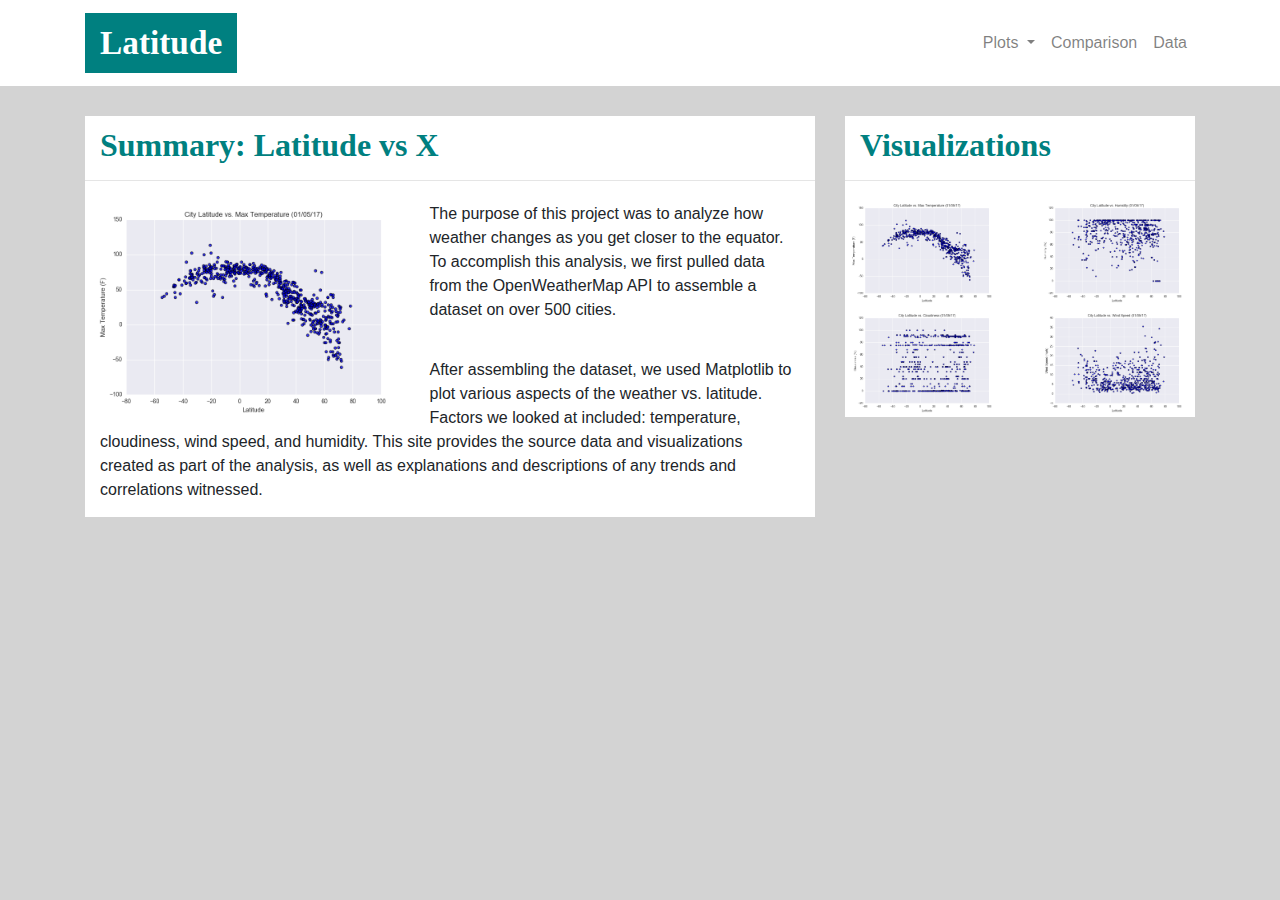
<file: index.html>
<!DOCTYPE html>
<html lang="en">
<head>
    <meta charset="UTF-8">
    <meta name="viewport" content="width=device-width, initial-scale=1">
    <meta http-equiv="X-UA-Compatible" content="ie=edge">

    <!-- BootStrap CSS -->
   <link rel="stylesheet" href="https://stackpath.bootstrapcdn.com/bootstrap/4.3.1/css/bootstrap.min.css" integrity="sha384-ggOyR0iXCbMQv3Xipma34MD+dH/1fQ784/j6cY/iJTQUOhcWr7x9JvoRxT2MZw1T" crossorigin="anonymous">

    <!-- BootStrap JS -->
   <script src="https://code.jquery.com/jquery-3.3.1.slim.min.js" integrity="sha384-q8i/X+965DzO0rT7abK41JStQIAqVgRVzpbzo5smXKp4YfRvH+8abtTE1Pi6jizo" crossorigin="anonymous"></script>
   <script src="https://cdnjs.cloudflare.com/ajax/libs/popper.js/1.14.7/umd/popper.min.js" integrity="sha384-UO2eT0CpHqdSJQ6hJty5KVphtPhzWj9WO1clHTMGa3JDZwrnQq4sF86dIHNDz0W1" crossorigin="anonymous"></script>
   <script src="https://stackpath.bootstrapcdn.com/bootstrap/4.3.1/js/bootstrap.min.js" integrity="sha384-JjSmVgyd0p3pXB1rRibZUAYoIIy6OrQ6VrjIEaFf/nJGzIxFDsf4x0xIM+B07jRM" crossorigin="anonymous"></script>

    <link rel="stylesheet" href="style.css">
    
    <title>Weather Analysis Visualization</title>

</head>
<body>
        <nav class="navbar navbar-expand-md navbar-light">
            <div class="container">
            <a class="navbar-brand" href="index.html"><div class="lattitude" style="font-size:25pt;font-family:Times ">Latitude</div></a>
            <button class="navbar-toggler" type="button" data-toggle="collapse" data-target="#navbarSupportedContent" aria-controls="navbarSupportedContent" aria-expanded="false" aria-label="Toggle navigation">
              <span class="navbar-toggler-icon"></span>
            </button>
          
            <div class="collapse navbar-collapse" id="navbarSupportedContent">
              <ul class="navbar-nav ml-auto">
                <li class="nav-item dropdown">
                    <a class="nav-link dropdown-toggle" href="#" id="navbarDropdown" role="button" data-toggle="dropdown" aria-haspopup="true" aria-expanded="false">
                        Plots
                    </a>
                    <div class="dropdown-menu" aria-labelledby="navbarDropdown">
                        <a class="dropdown-item" href="temperature.html">Temperature</a>
                        <a class="dropdown-item" href="cloudiness.html">Cloudiness</a>
                        <a class="dropdown-item" href="wind_speed.html">Wind Speed</a>
                        <a class="dropdown-item" href="humidity.html">Humidity</a>
                    </div>
                </li>
                <li class="nav-item">
                  <a class="nav-link" href="comparison.html">Comparison</a>
                </li>
                <li class="nav-item">
                  <a class="nav-link" href="data.html">Data</a>
                </li>
              </ul>
              
            </div>
            </div>
        </nav>
        <article>
        <div class="container" style = "padding-top: 30px">
        <div class="row">
            <div class="col-md-8">
                <div class="panel panel-default">
                    <div class="panel-body">

                    <h2>Summary: Latitude vs X</h2>
                    <hr>
                    <img class="img-responsive float-left mr-3" src="Assets/fig1.png" alt="first image" style="width:45%" >
                    <p class = "text">The purpose of this project was to analyze how weather changes as you get closer to the equator. 
                            To accomplish this analysis, we first pulled data from the OpenWeatherMap API to assemble a dataset on over 500 cities. </p>
                            <p>After assembling the dataset, we used Matplotlib to plot various aspects of the weather vs. latitude. Factors we looked at included: 
                            temperature, cloudiness, wind speed, and humidity. This site provides the source data and visualizations created as part of the analysis, as well as
                            explanations and descriptions of any trends and correlations witnessed.</p>
                    </div>
                </div>
            </div>
            <div class="col-md-4">
                <div class="panel panel-default">
                        <div class="panel-body">                                    
                            <h2>Visualizations</h2>
                            <hr>

                            <div class="row" >
                                <div class="col-lg-6 col-md-6 col-sm-6 col-xs-6"><a href="temperature.html"><img class = "img img-responsive" src="Assets/fig1.png" style="width:100%" alt=""></a></div>
                                <div class="col-lg-6 col-md-6 col-sm-6 col-xs-6"><a href="humidity.html"><img class = "img img-responsive" src="Assets/fig2.png" style="width:100%" alt=""></a></div>
                            </div>
                            <div class="row">
                                <div class="col-lg-6 col-md-6 col-sm-6 col-xs-6"><a href="cloudiness.html"><img class = "img img-responsive" src="Assets/fig3.png" style="width:100%" alt=""></a></div>
                                <div class="col-lg-6 col-md-6 col-sm-6 col-xs-6"><a href="wind_speed.html"><img class = "img img-responsive" src="Assets/fig4.png"style="width:100%" alt=""></a></div>
                            </div>
                                
                        </div>
                </div>     
            </div>   
        </article> 
    </div>
</body>
</html>
</file>
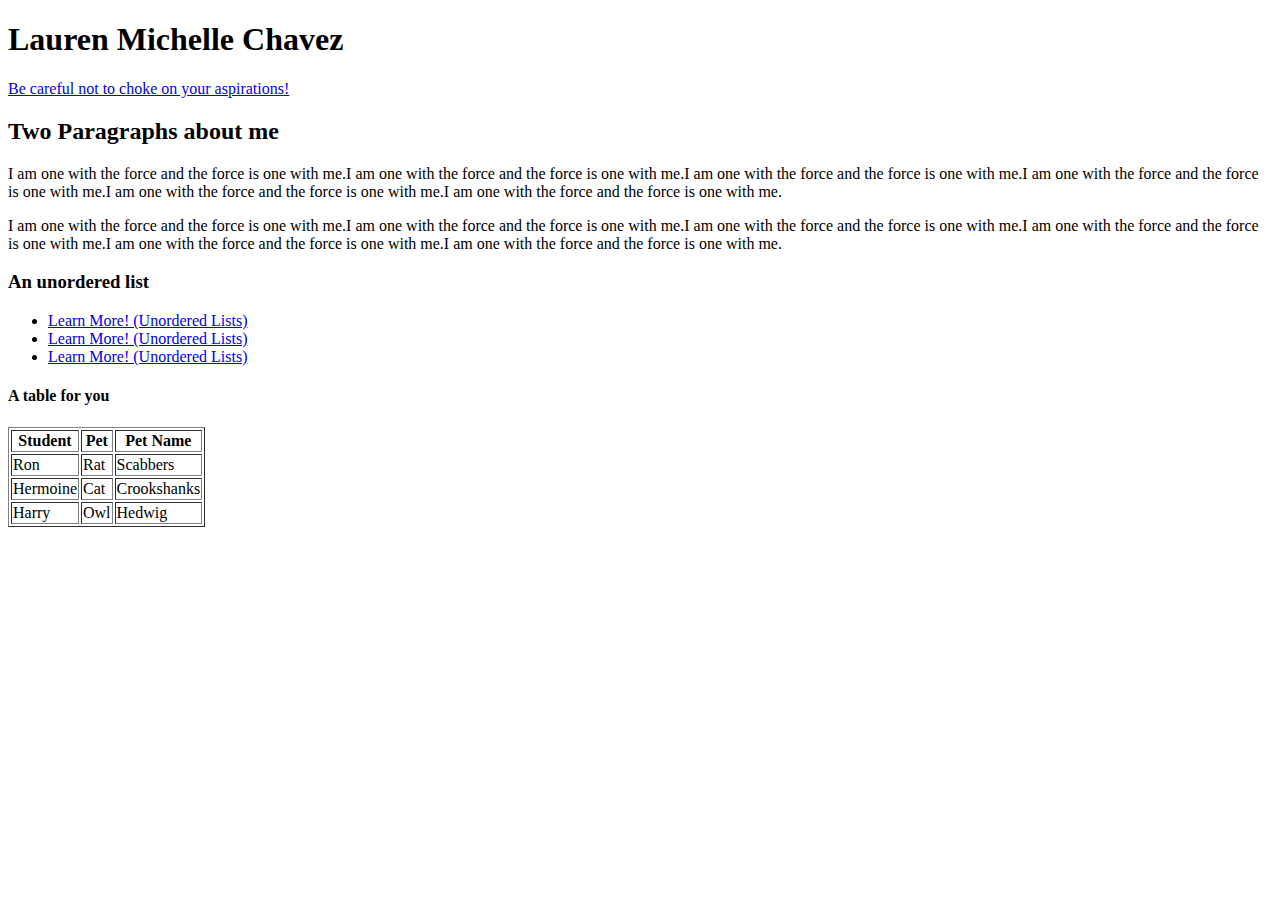
<file: Basic-HTML-Bio.html>
<!DOCTYPE html>
<html lang="en-us">
<head>
  <meta charset="UTF-8">
  <title>Activity 1: Basic HTML Bio</title>
</head>

<body>
  <h1>Lauren Michelle Chavez</h1>
      <Section>
           <a href ="https://ae01.alicdn.com/kf/HTB1KERWXiLxK1Rjy0Ffq6zYdVXag/Men-s-T-Shirt-Banksy-Balloon-Girl-It-Clown-Horror-Darth-Vader-Artsy-Awesome-Artwork-Printed.jpg"> Be careful not to choke on your aspirations!</a>
      </Section>
      <section>
          <h2>Two Paragraphs about me </h2>
          <p>I am one with the force and the force is one with me.I am one with the force and the force is one with me.I am one with the force and the force is one with me.I am one with the force and the force is one with me.I am one with the force and the force is one with me.I am one with the force and the force is one with me.</p>
          <p>I am one with the force and the force is one with me.I am one with the force and the force is one with me.I am one with the force and the force is one with me.I am one with the force and the force is one with me.I am one with the force and the force is one with me.I am one with the force and the force is one with me.</p>
        </section>
        <section>
          <h3>An unordered list</h3>
          <ul>
            <li>
              <a target="_blank" href="https://developer.mozilla.org/en-US/docs/Web/HTML/Element/ul">Learn More! (Unordered Lists)</a>
            </li>
            <li>
                <a target="_blank" href="https://developer.mozilla.org/en-US/docs/Web/HTML/Element/ul">Learn More! (Unordered Lists)</a>
            </li>
            <li>
                <a target="_blank" href="https://developer.mozilla.org/en-US/docs/Web/HTML/Element/ul">Learn More! (Unordered Lists)</a>
            </li>
          </ul>
        </section>
        <section>
          <h4> A table for you </h4>
          <table border = "1px">
              <tr>
                  <th>Student </th>
                  <th>Pet</th>
                  <th>Pet Name</th>    
              </tr>
              <tr>
                  <td>Ron</td>
                  <td>Rat</td>
                  <td>Scabbers</td>
              </tr>
              <tr>
                  <td>Hermoine</td>
                  <td>Cat</td>
                  <td>Crookshanks</td>
              </tr>
              <tr>
                  <td>Harry</td>
                  <td>Owl</td>
                  <td>Hedwig</td>
              </tr>
          </table>
        </section>
 </body>
</file>
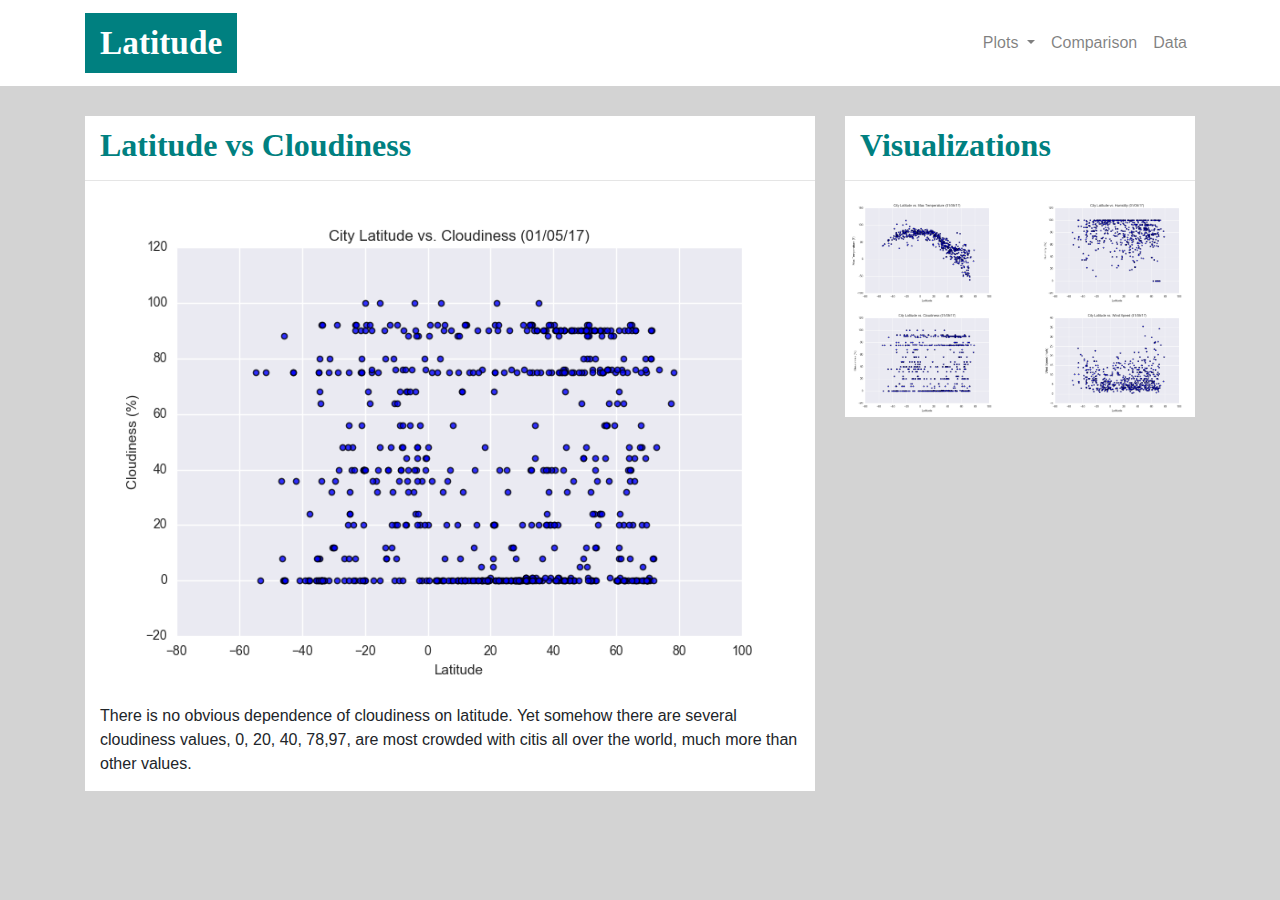
<file: cloudiness.html>
<!DOCTYPE html>
<html lang="en">
<head>
    <meta charset="UTF-8">
    <meta name="viewport" content="width=device-width, initial-scale=1">
    <meta http-equiv="X-UA-Compatible" content="ie=edge">

    <!-- BootStrap CSS -->
   <link rel="stylesheet" href="https://stackpath.bootstrapcdn.com/bootstrap/4.3.1/css/bootstrap.min.css" integrity="sha384-ggOyR0iXCbMQv3Xipma34MD+dH/1fQ784/j6cY/iJTQUOhcWr7x9JvoRxT2MZw1T" crossorigin="anonymous">

    <!-- BootStrap JS -->
   <script src="https://code.jquery.com/jquery-3.3.1.slim.min.js" integrity="sha384-q8i/X+965DzO0rT7abK41JStQIAqVgRVzpbzo5smXKp4YfRvH+8abtTE1Pi6jizo" crossorigin="anonymous"></script>
   <script src="https://cdnjs.cloudflare.com/ajax/libs/popper.js/1.14.7/umd/popper.min.js" integrity="sha384-UO2eT0CpHqdSJQ6hJty5KVphtPhzWj9WO1clHTMGa3JDZwrnQq4sF86dIHNDz0W1" crossorigin="anonymous"></script>
   <script src="https://stackpath.bootstrapcdn.com/bootstrap/4.3.1/js/bootstrap.min.js" integrity="sha384-JjSmVgyd0p3pXB1rRibZUAYoIIy6OrQ6VrjIEaFf/nJGzIxFDsf4x0xIM+B07jRM" crossorigin="anonymous"></script>

    <link rel="stylesheet" href="style.css">
    
    <title>Weather Analysis Visualization</title>

</head>
<body>
        <nav class="navbar navbar-expand-md navbar-light">
            <div class="container">
            <a class="navbar-brand" href="index.html"><div class="lattitude" style="font-size:25pt;font-family:Times ">Latitude</div></a>
            <button class="navbar-toggler" type="button" data-toggle="collapse" data-target="#navbarSupportedContent" aria-controls="navbarSupportedContent" aria-expanded="false" aria-label="Toggle navigation">
              <span class="navbar-toggler-icon"></span>
            </button>
          
            <div class="collapse navbar-collapse" id="navbarSupportedContent">
              <ul class="navbar-nav ml-auto">
                <li class="nav-item dropdown">
                    <a class="nav-link dropdown-toggle" href="#" id="navbarDropdown" role="button" data-toggle="dropdown" aria-haspopup="true" aria-expanded="false">
                        Plots
                    </a>
                    <div class="dropdown-menu" aria-labelledby="navbarDropdown">
                        <a class="dropdown-item" href="temperature.html">Temperature</a>
                        <a class="dropdown-item" href="cloudiness.html">Cloudiness</a>
                        <a class="dropdown-item" href="wind_speed.html">Wind Speed</a>
                        <a class="dropdown-item" href="humidity.html">Humidity</a>
                    </div>
                </li>
                <li class="nav-item">
                  <a class="nav-link" href="comparison.html">Comparison</a>
                </li>
                <li class="nav-item">
                  <a class="nav-link" href="data.html">Data</a>
                </li>
              </ul>
              
            </div>
            </div>
        </nav>
        <article>
        <div class="container" style = "padding-top: 30px">
        <div class="row">
            <div class="col-md-8">
                <div class="panel panel-default">
                    <div class="panel-body">

                    <h2>Latitude vs Cloudiness</h2>
                    <hr>
                    <img src="Assets/fig3.png" alt="latitude_Cloudiness" style="width:100%;height:100%;">
                    <p>
                            There is no obvious dependence of cloudiness on latitude. Yet somehow there are several cloudiness values, 0, 20, 40, 78,97, are most crowded with citis all over the world, much more than other values.
                    </p>       
                    </div>
                </div>
            </div>
            <div class="col-md-4">
                <div class="panel panel-default">
                        <div class="panel-body">                                    
                            <h2>Visualizations</h2>
                            <hr>

                            <div class="row" >
                                <div class="col-lg-6 col-md-6 col-sm-6 col-xs-6"><a href="temperature.html"><img class = "img img-responsive" src="Assets/fig1.png" style="width:100%" alt=""></a></div>
                                <div class="col-lg-6 col-md-6 col-sm-6 col-xs-6"><a href="humidity.html"><img class = "img img-responsive" src="Assets/fig2.png" style="width:100%" alt=""></a></div>
                            </div>
                            <div class="row">
                                <div class="col-lg-6 col-md-6 col-sm-6 col-xs-6"><a href="cloudiness.html"><img class = "img img-responsive" src="Assets/fig3.png" style="width:100%" alt=""></a></div>
                                <div class="col-lg-6 col-md-6 col-sm-6 col-xs-6"><a href="wind_speed.html"><img class = "img img-responsive" src="Assets/fig4.png"style="width:100%" alt=""></a></div>
                            </div>
                                
                        </div>
                </div>     
            </div>   
        </article> 
    </div>
</body>
</html>
</file>
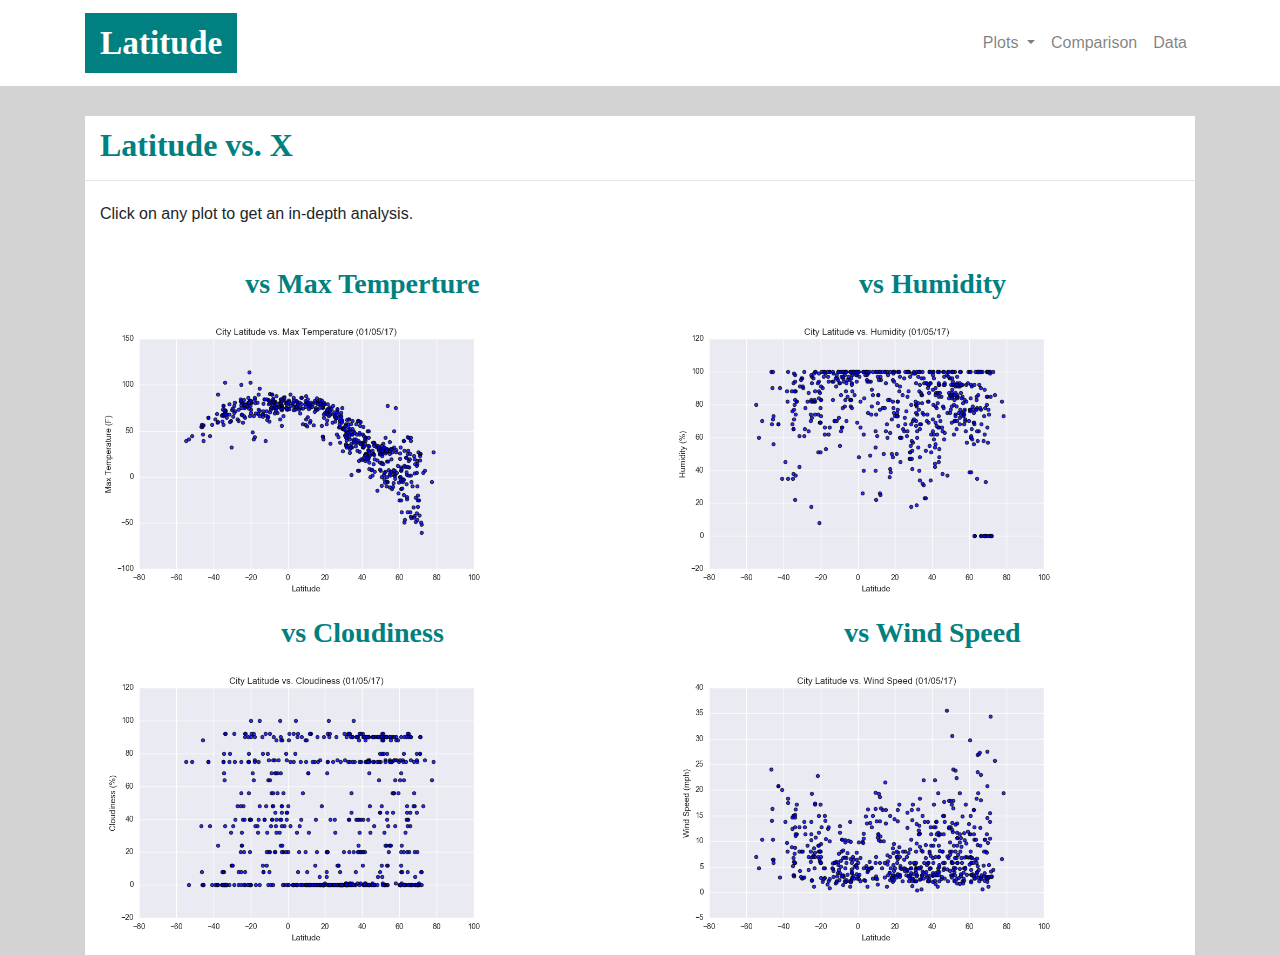
<file: comparison.html>
<!DOCTYPE html>
<html lang="en">
<head>
    <meta charset="UTF-8">
    <meta name="viewport" content="width=device-width, initial-scale=1">
    <meta http-equiv="X-UA-Compatible" content="ie=edge">

    <!-- BootStrap CSS -->
   <link rel="stylesheet" href="https://stackpath.bootstrapcdn.com/bootstrap/4.3.1/css/bootstrap.min.css" integrity="sha384-ggOyR0iXCbMQv3Xipma34MD+dH/1fQ784/j6cY/iJTQUOhcWr7x9JvoRxT2MZw1T" crossorigin="anonymous">

    <!-- BootStrap JS -->
   <script src="https://code.jquery.com/jquery-3.3.1.slim.min.js" integrity="sha384-q8i/X+965DzO0rT7abK41JStQIAqVgRVzpbzo5smXKp4YfRvH+8abtTE1Pi6jizo" crossorigin="anonymous"></script>
   <script src="https://cdnjs.cloudflare.com/ajax/libs/popper.js/1.14.7/umd/popper.min.js" integrity="sha384-UO2eT0CpHqdSJQ6hJty5KVphtPhzWj9WO1clHTMGa3JDZwrnQq4sF86dIHNDz0W1" crossorigin="anonymous"></script>
   <script src="https://stackpath.bootstrapcdn.com/bootstrap/4.3.1/js/bootstrap.min.js" integrity="sha384-JjSmVgyd0p3pXB1rRibZUAYoIIy6OrQ6VrjIEaFf/nJGzIxFDsf4x0xIM+B07jRM" crossorigin="anonymous"></script>

    <link rel="stylesheet" href="style.css">
    
    <title>Weather Analysis Visualization</title>

</head>
<body>
        <nav class="navbar navbar-expand-md navbar-light">
            <div class="container">
            <a class="navbar-brand" href="index.html"><div class="lattitude" style="font-size:25pt;font-family:Times ">Latitude</div></a>
            <button class="navbar-toggler" type="button" data-toggle="collapse" data-target="#navbarSupportedContent" aria-controls="navbarSupportedContent" aria-expanded="false" aria-label="Toggle navigation">
              <span class="navbar-toggler-icon"></span>
            </button>
          
            <div class="collapse navbar-collapse" id="navbarSupportedContent">
              <ul class="navbar-nav ml-auto">
                <li class="nav-item dropdown">
                    <a class="nav-link dropdown-toggle" href="#" id="navbarDropdown" role="button" data-toggle="dropdown" aria-haspopup="true" aria-expanded="false">
                        Plots
                    </a>
                    <div class="dropdown-menu" aria-labelledby="navbarDropdown">
                        <a class="dropdown-item" href="temperature.html">Temperature</a>
                        <a class="dropdown-item" href="cloudiness.html">Cloudiness</a>
                        <a class="dropdown-item" href="wind_speed.html">Wind Speed</a>
                        <a class="dropdown-item" href="humidity.html">Humidity</a>
                    </div>
                </li>
                <li class="nav-item">
                  <a class="nav-link" href="comparison.html">Comparison</a>
                </li>
                <li class="nav-item">
                  <a class="nav-link" href="data.html">Data</a>
                </li>
              </ul>
              
            </div>
            </div>
        </nav>
        <div class = "container" style = "padding-top: 30px">
                <div class="row">                          
                    <div class="col-md-12">
                        <div class="panel panel-default">
                            <div class="panel-body" >
        
                                    <h2>Latitude vs. X</h2>
                                    <hr>
                                    <p>Click on any plot to get an in-depth analysis.</p>
        
                                    <div class="row">
                                        <div class="col-lg-6 col-md-6 col-sm-6 col-xs-6">
                                            <h3 class = "text-center">vs Max Temperture</h3>
                                            <a href="temperature.html"><img class = "img img-responsive" src="Assets/fig1.png" style="width:80%" alt="Graph of Latitude vs. Temperature"></a></div>
                                        <div class="col-lg-6 col-md-6 col-sm-6 col-xs-6">
                                            <h3 class = "text-center">vs Humidity</h3>
                                            <a href="humidity.html"><img class = "img img-responsive" src="Assets/fig2.png" style="width:80%"alt="Graph of Latitude vs. Humidity"></a></div>
                                    </div>
        
                                    <div class="row">
                                        <div class="col-lg-6 col-md-6 col-sm-6 col-xs-6">
                                            <h3 class = "text-center">vs Cloudiness</h3>
                                            <a href="cloudiness.html"><img class = "img img-responsive" src="Assets/fig3.png" style="width:80%" alt="Graph of Latitude vs. Cloudiness"></a></div>
                                        <div class="col-lg-6 col-md-6 col-sm-6 col-xs-6">
                                            <h3 class = "text-center">vs Wind Speed</h3>
                                            <a href="wind_speed.html"><img class = "img img-responsive" src="Assets/fig4.png" style="width:80%" alt="Graph of Latitude vs. Wind Speed"></a></div>
                                    </div>
                                                
                            </div>
                                
                                    </div>
                                </div>
                                <div class="col-md-1"></div>
                    </div>
                </div>
        </body>
        </html>
</file>
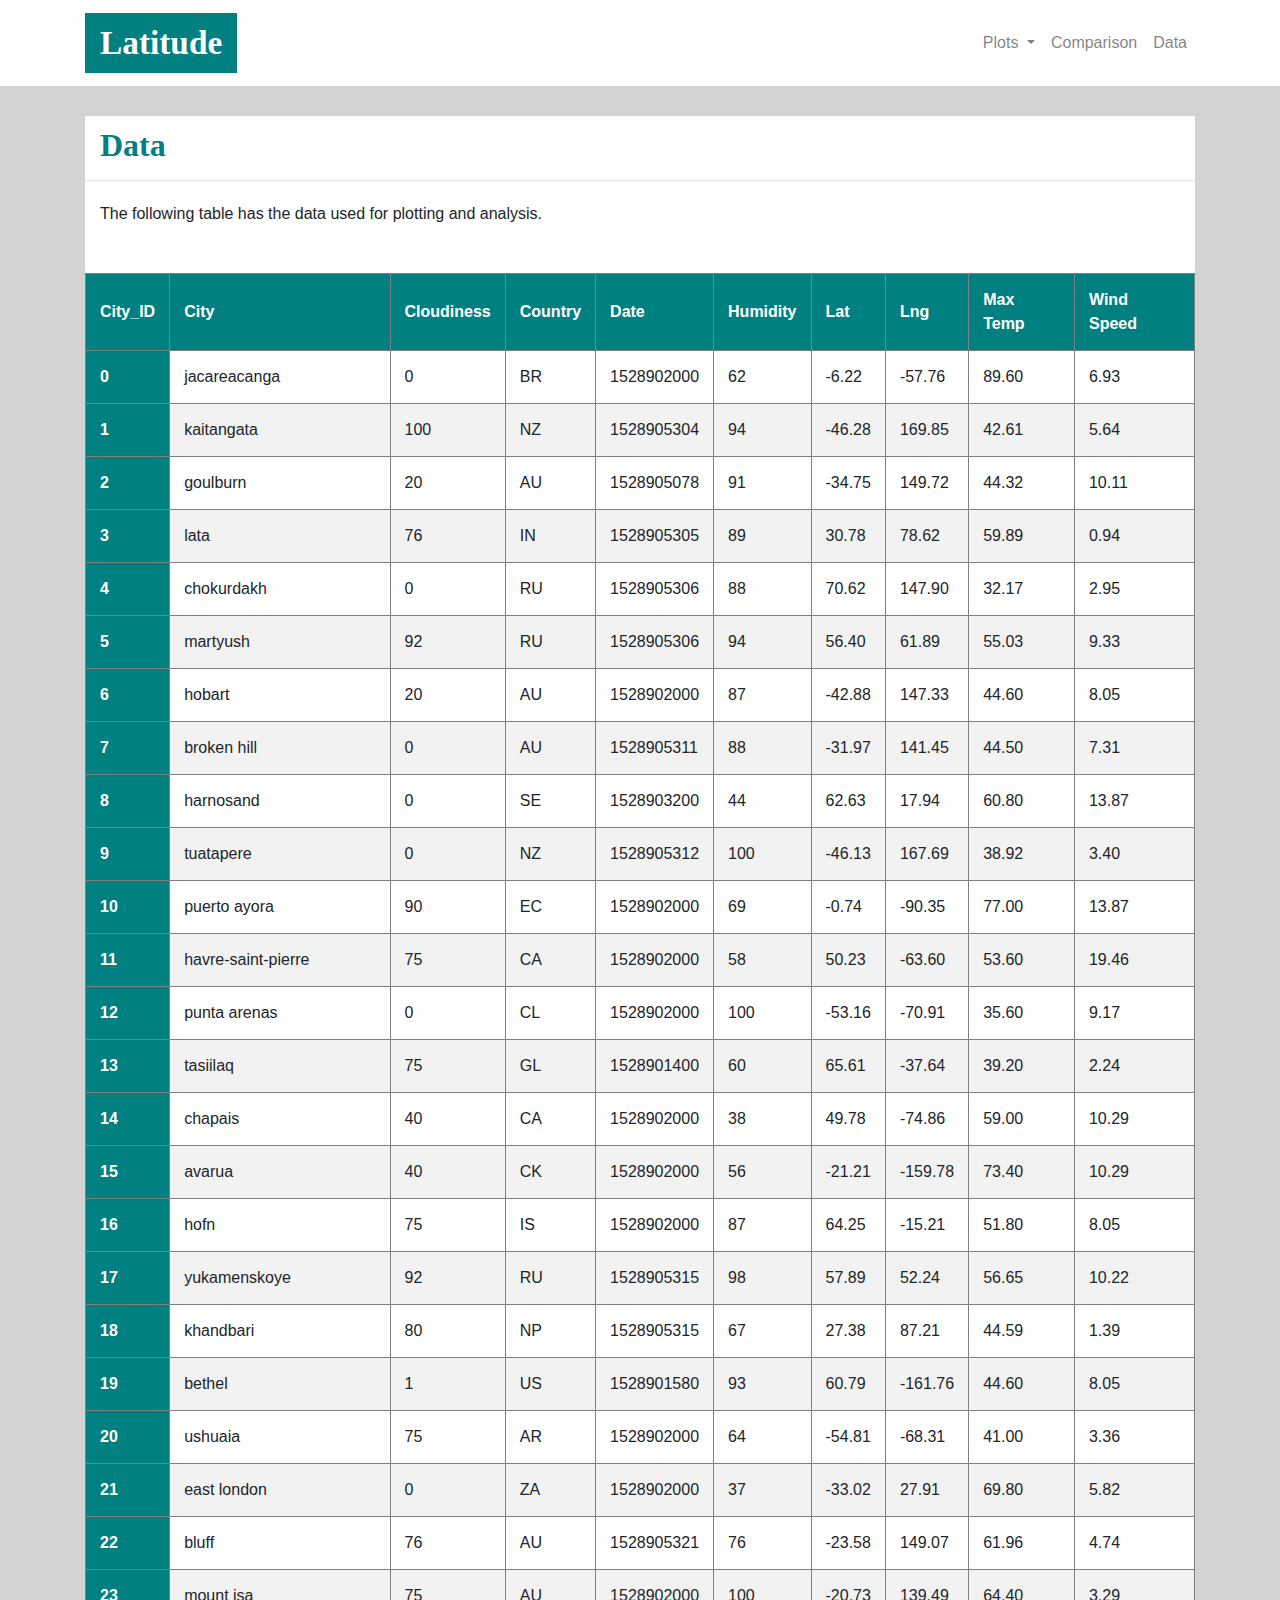
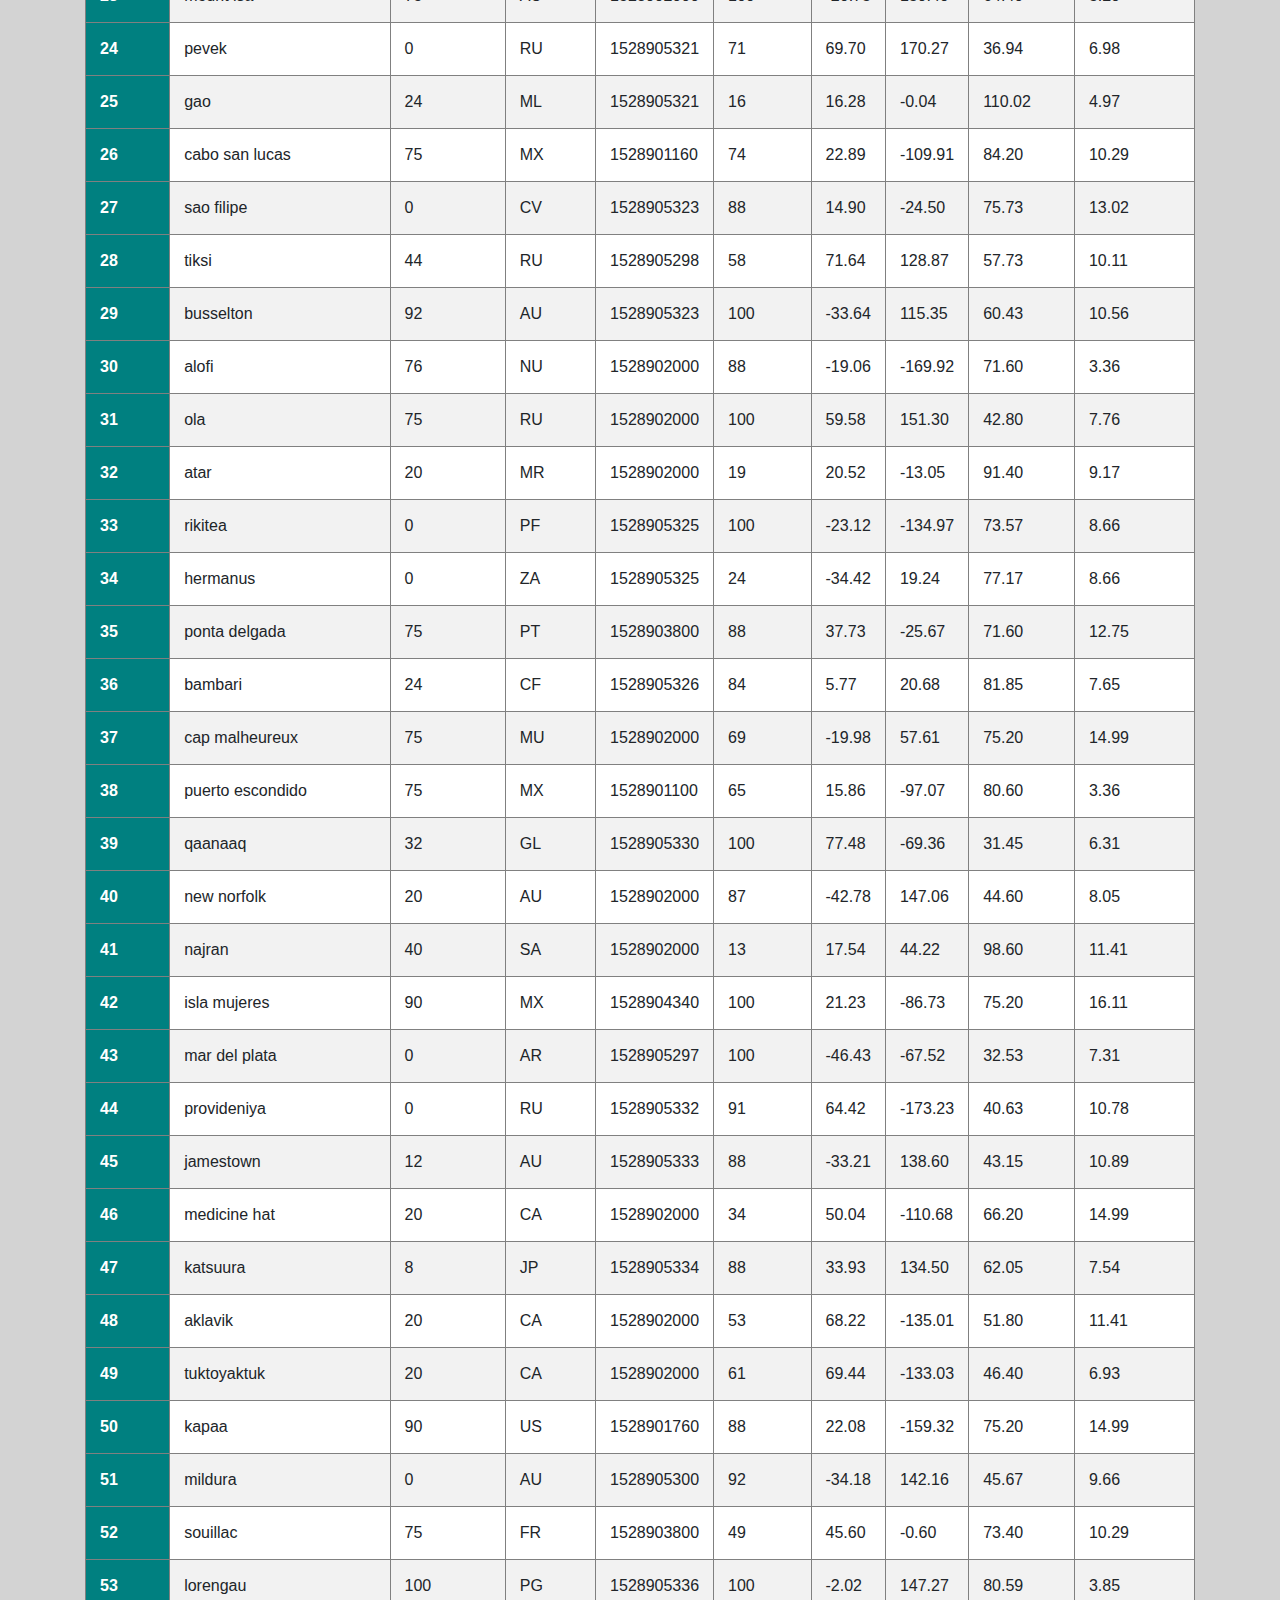
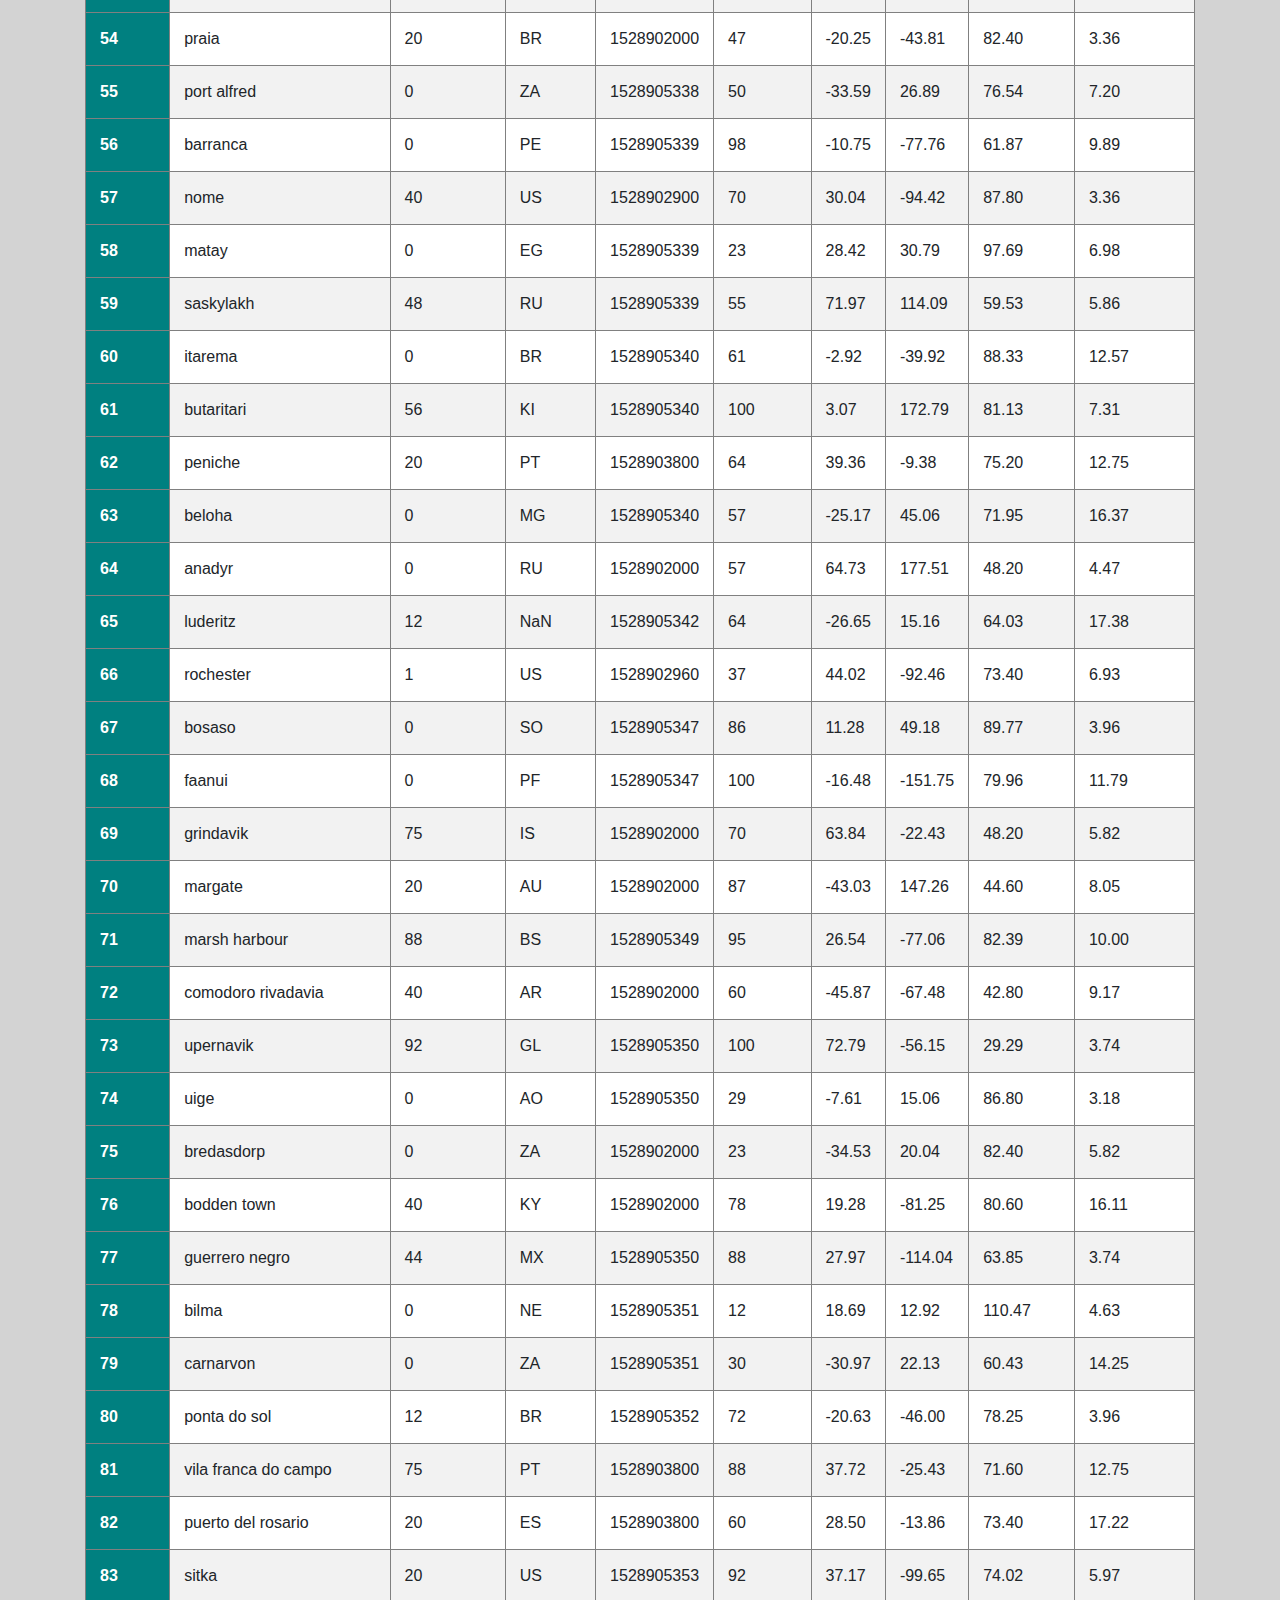
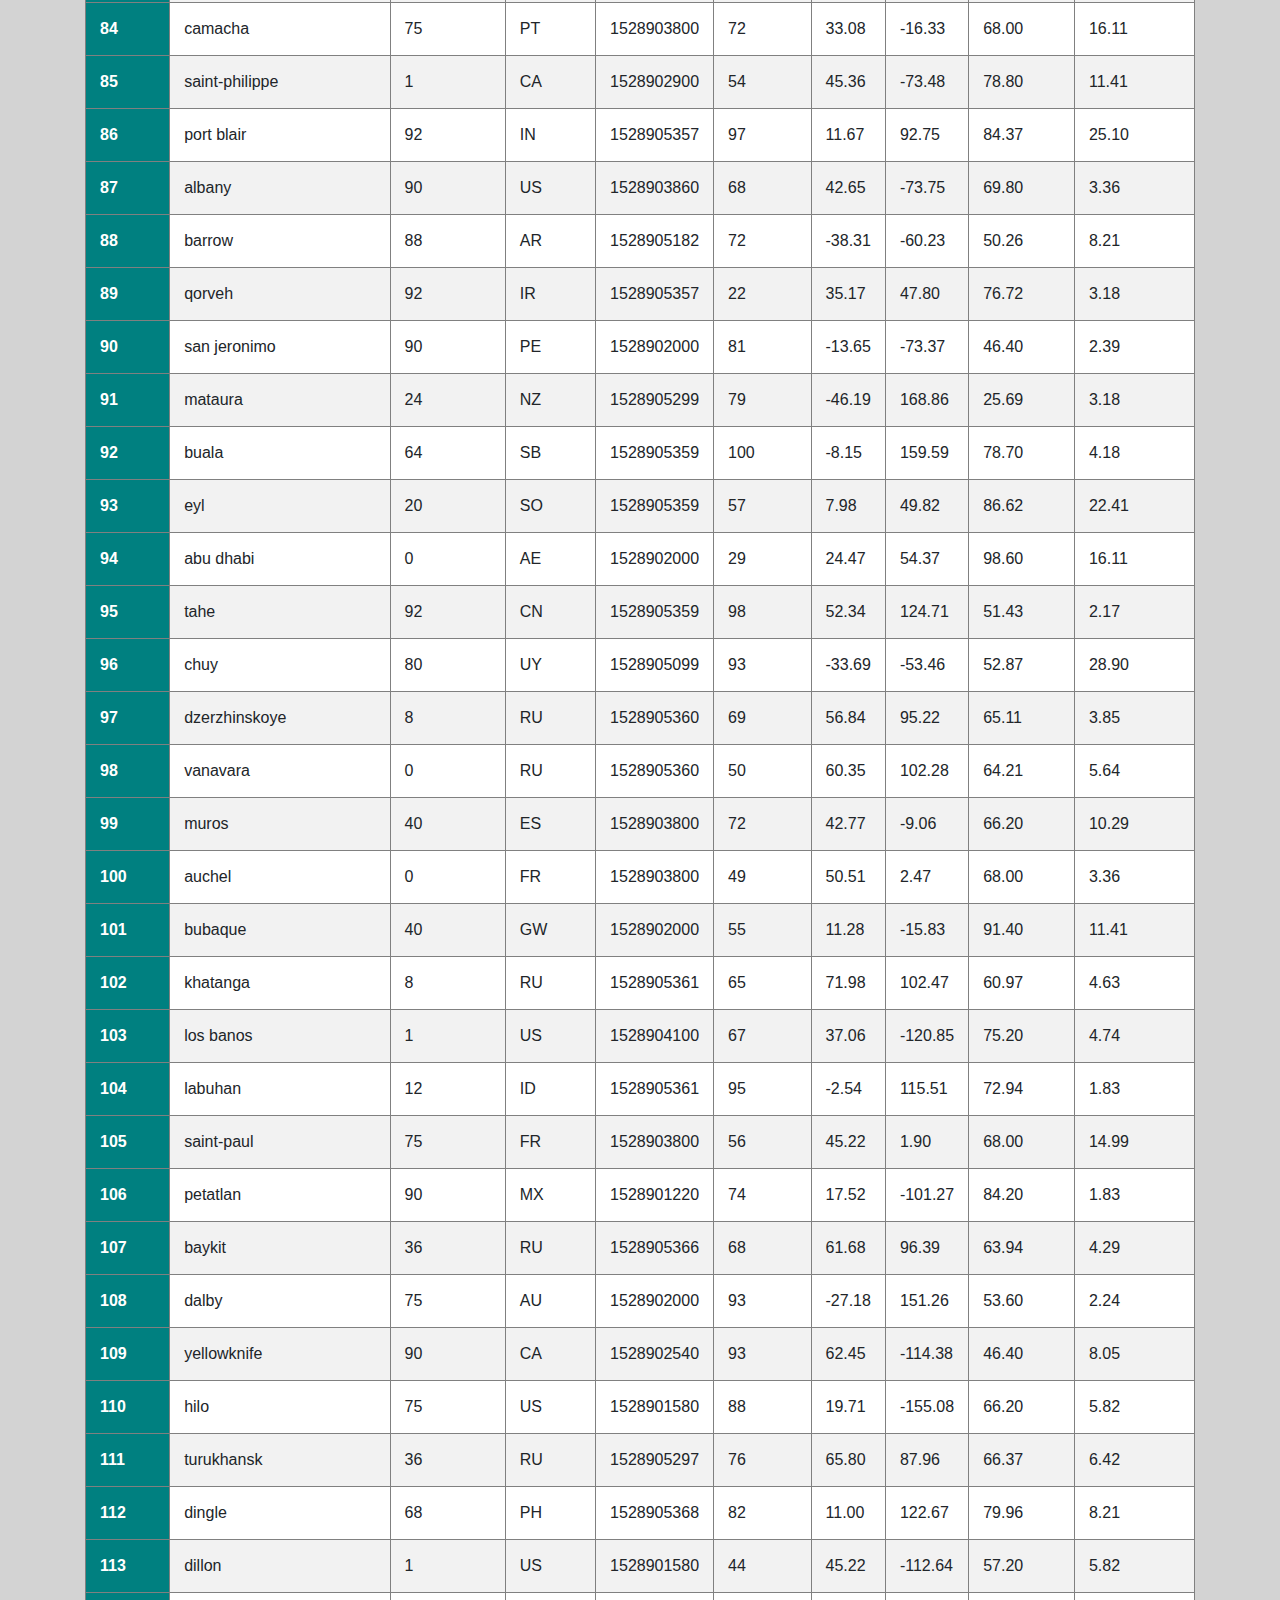
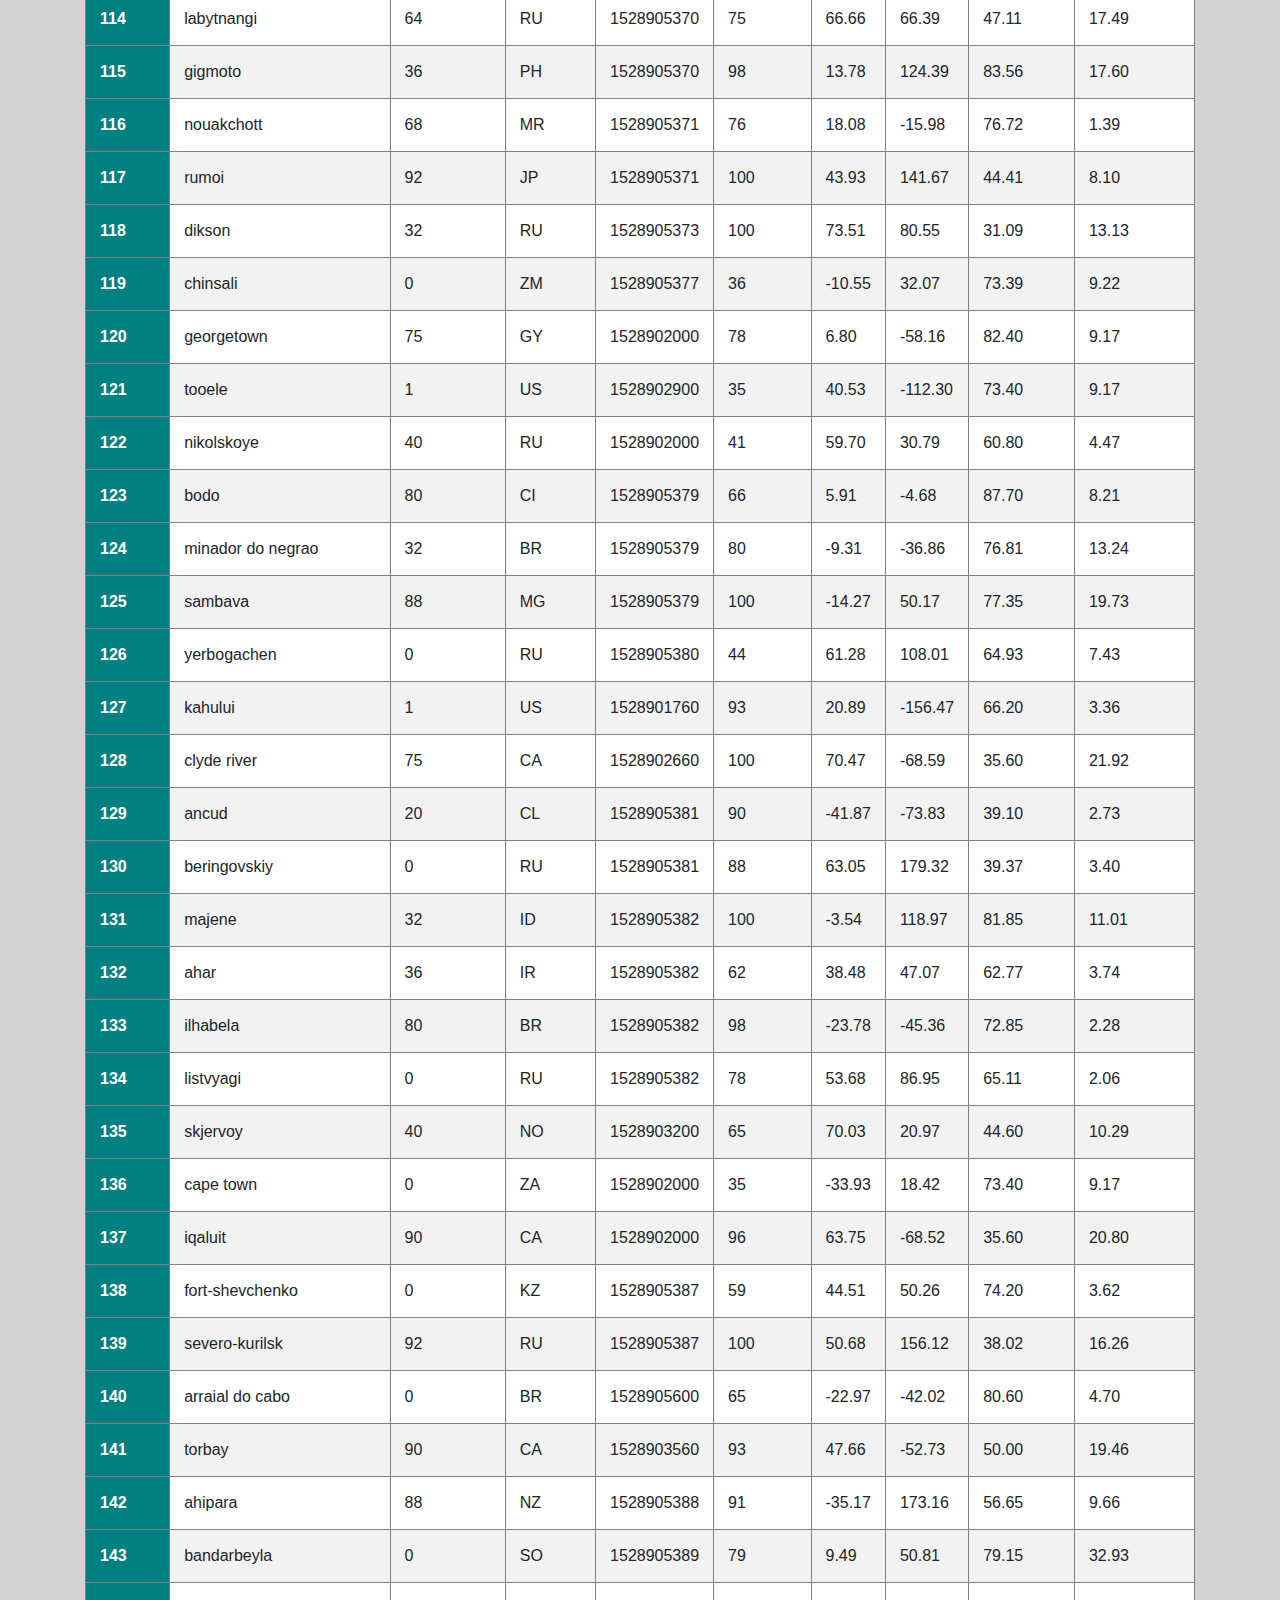
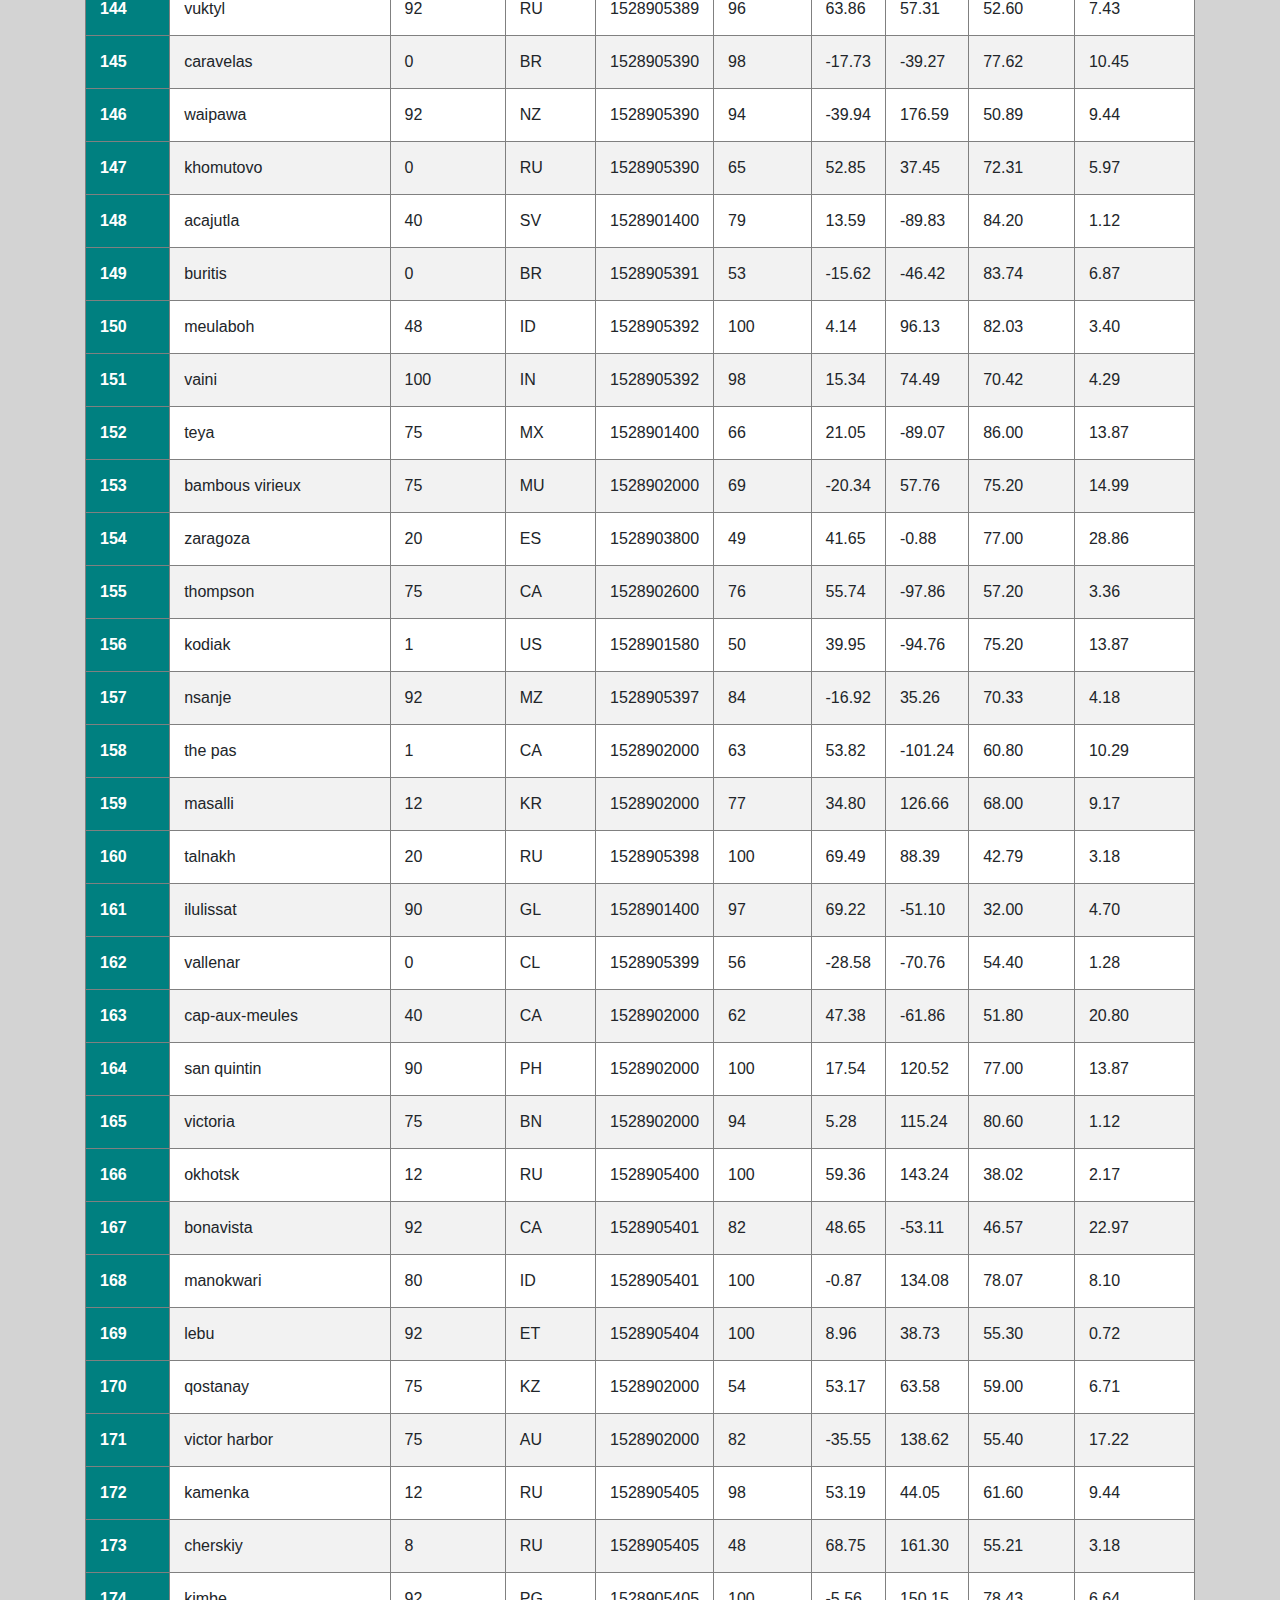
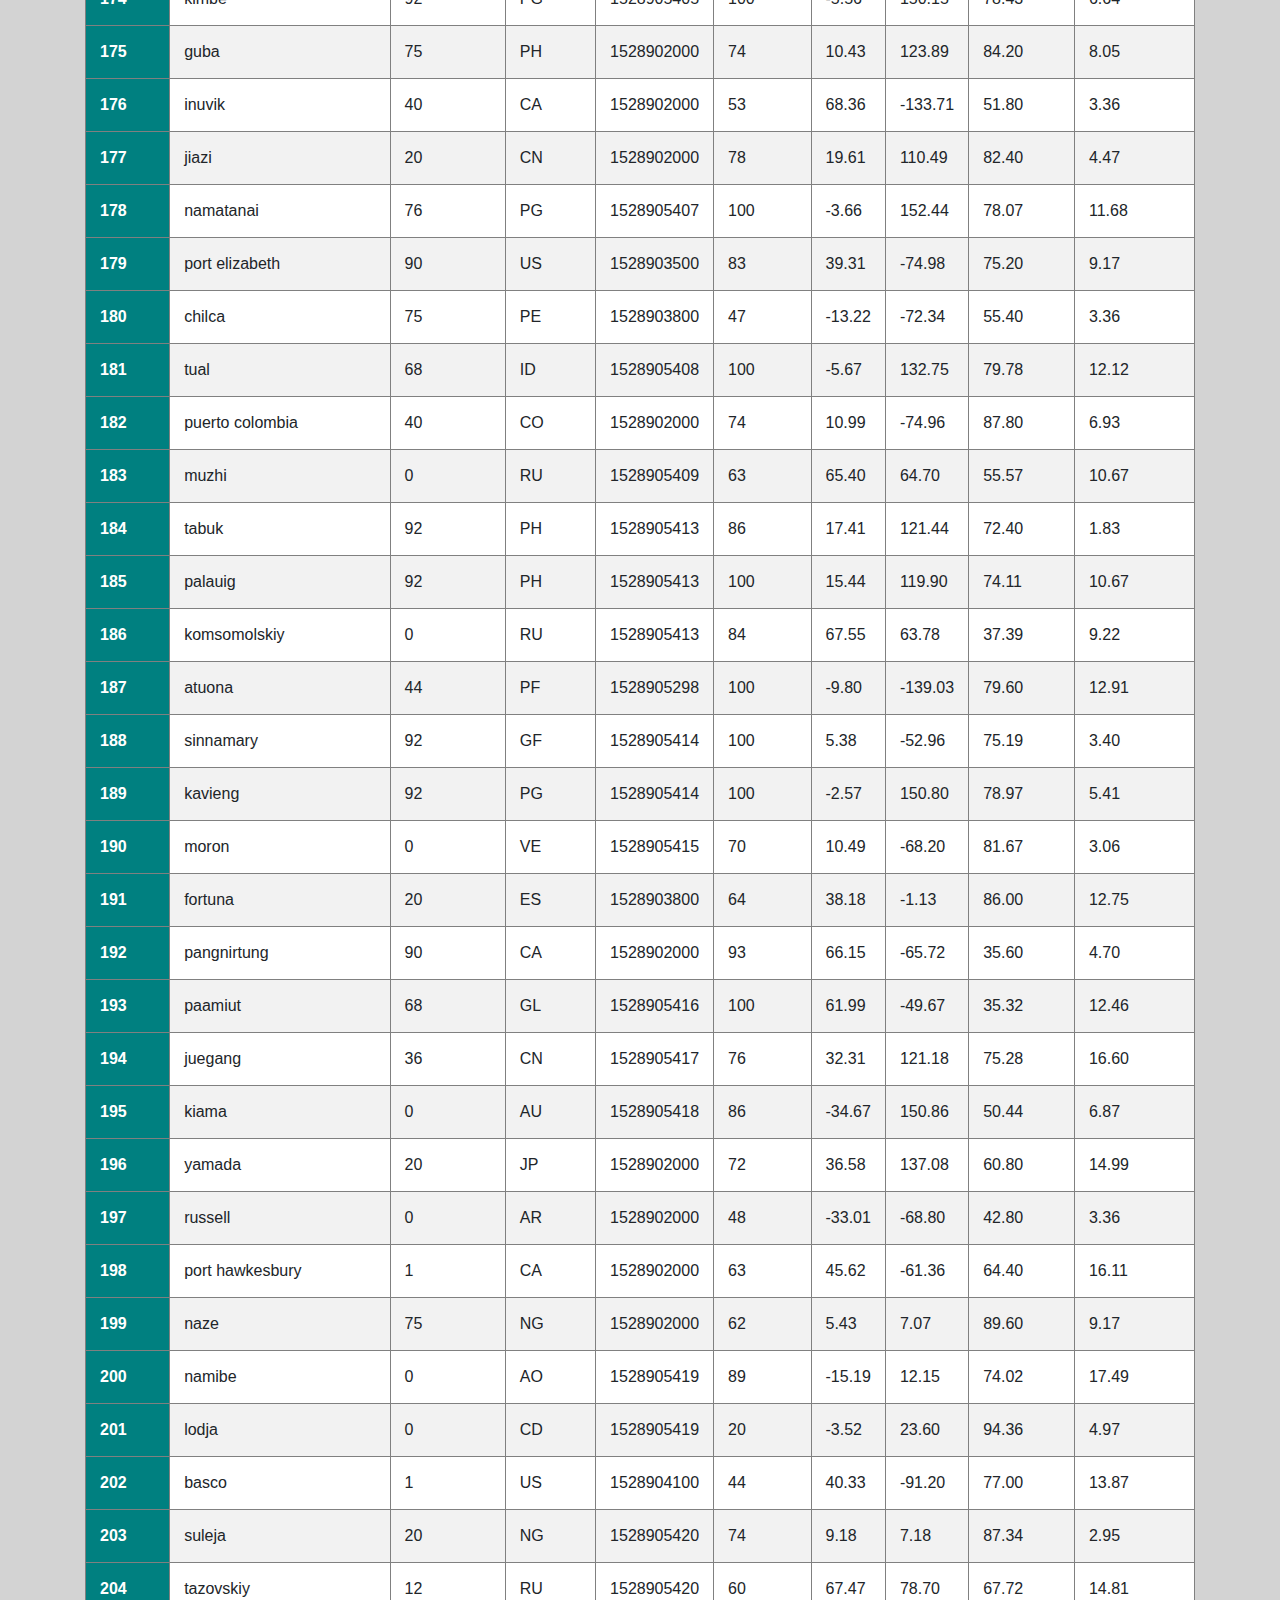
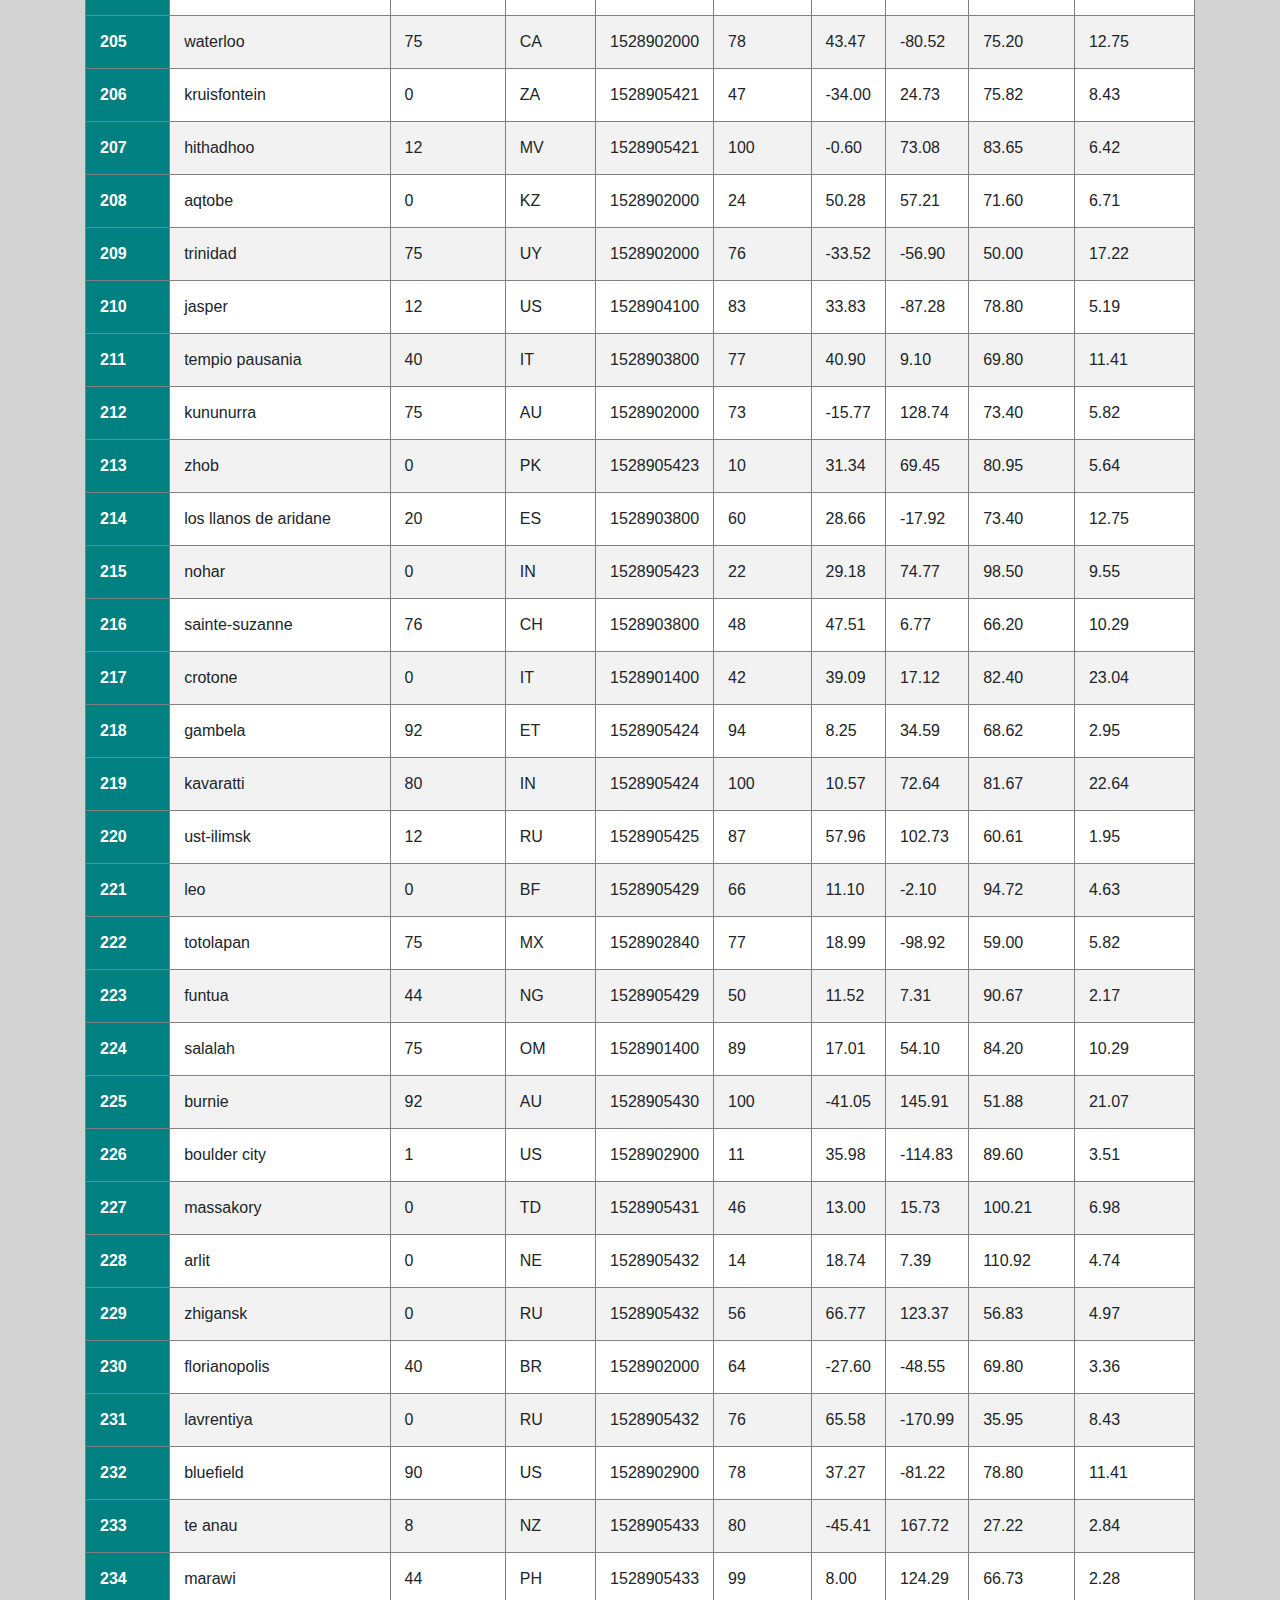
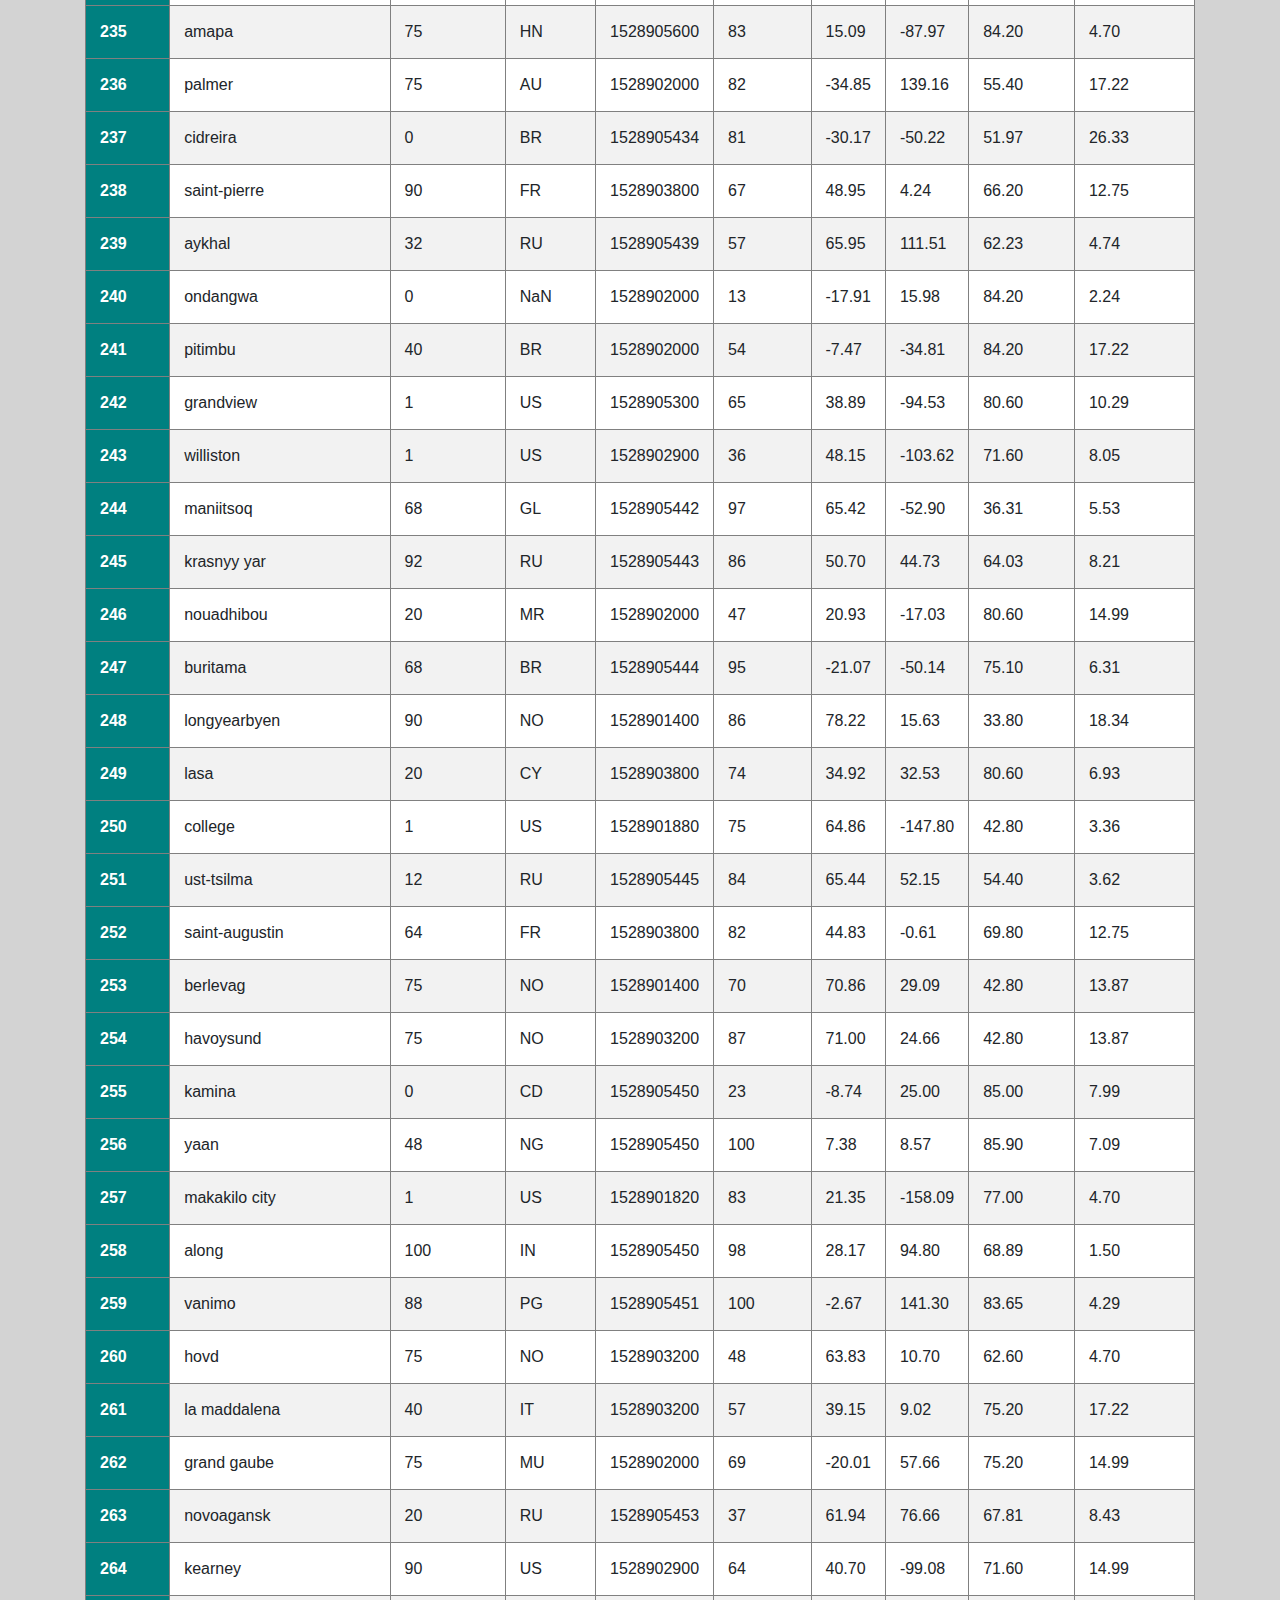
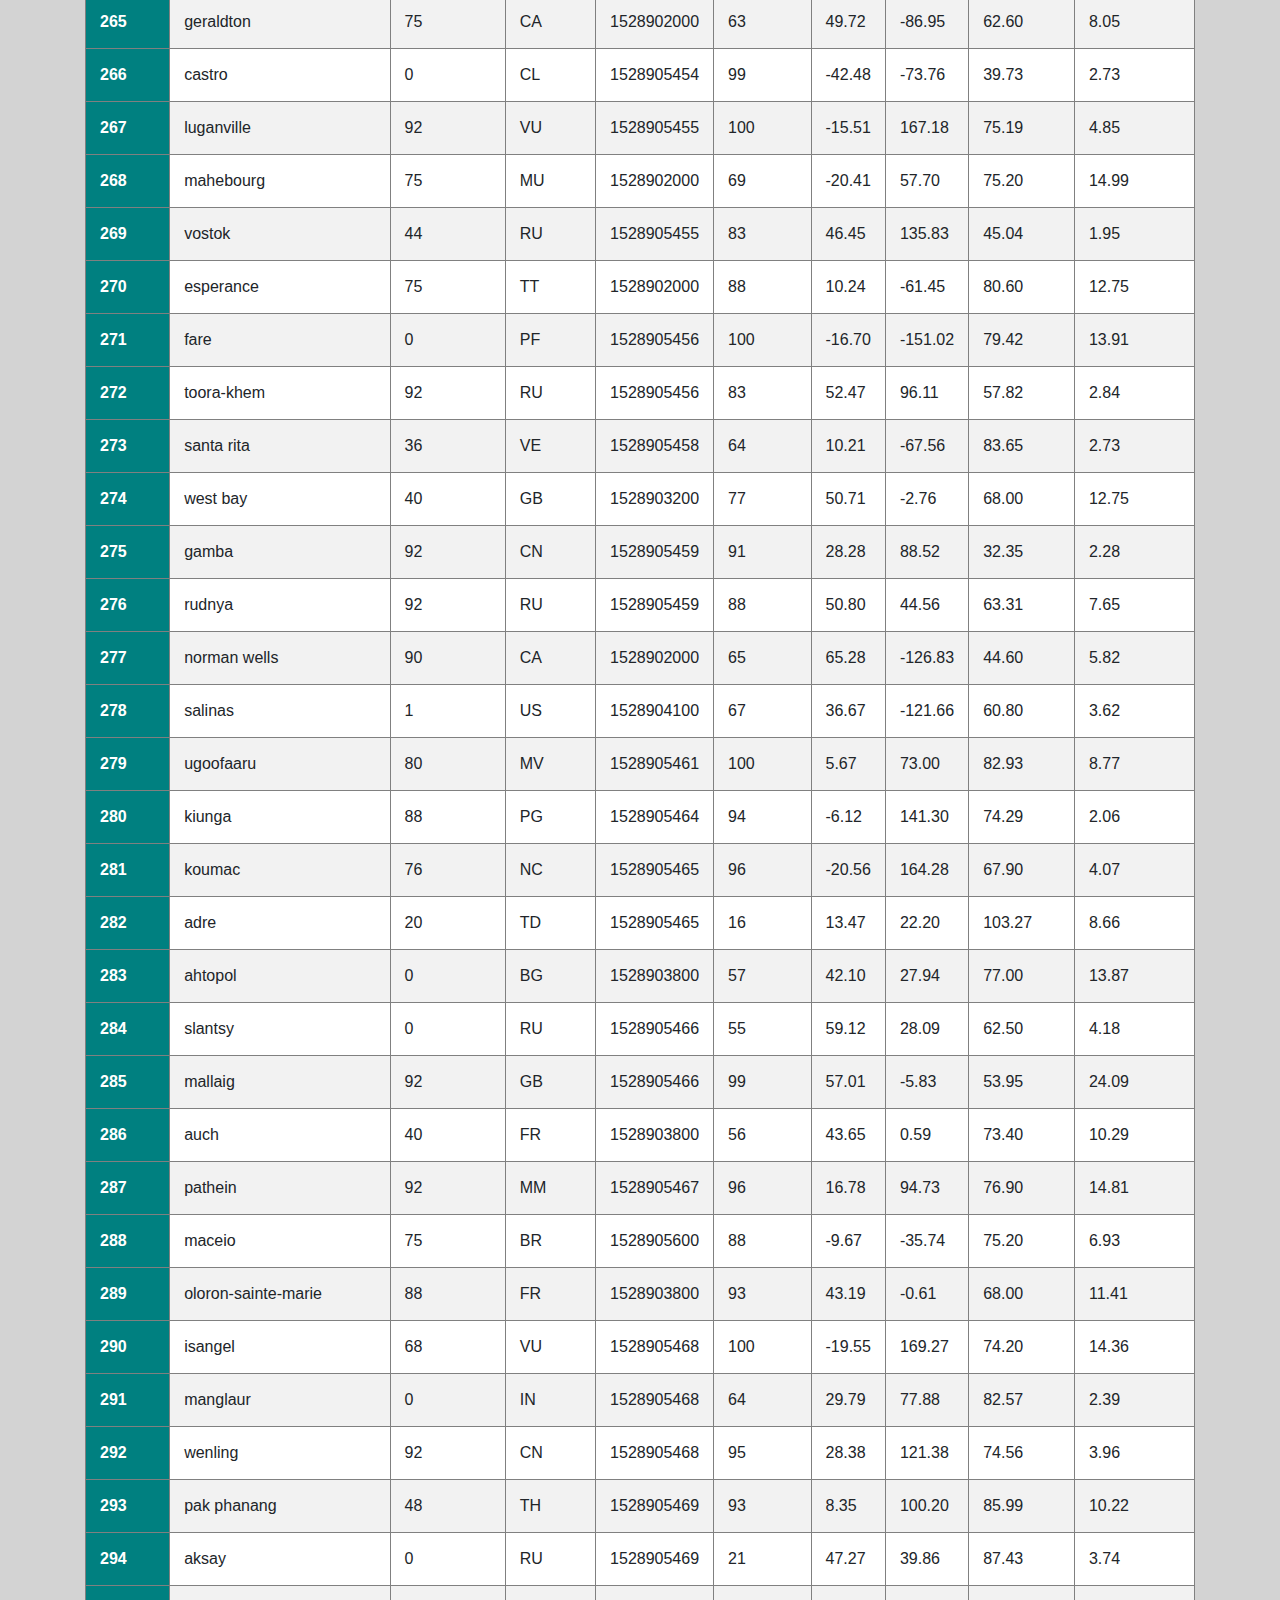
<file: data.html>
<!DOCTYPE html>
<html lang="en">
<head>
    <meta charset="UTF-8">
    <meta name="viewport" content="width=device-width, initial-scale=1">
    <meta http-equiv="X-UA-Compatible" content="ie=edge">

    <!-- BootStrap CSS -->
   <link rel="stylesheet" href="https://stackpath.bootstrapcdn.com/bootstrap/4.3.1/css/bootstrap.min.css" integrity="sha384-ggOyR0iXCbMQv3Xipma34MD+dH/1fQ784/j6cY/iJTQUOhcWr7x9JvoRxT2MZw1T" crossorigin="anonymous">

    <!-- BootStrap JS -->
   <script src="https://code.jquery.com/jquery-3.3.1.slim.min.js" integrity="sha384-q8i/X+965DzO0rT7abK41JStQIAqVgRVzpbzo5smXKp4YfRvH+8abtTE1Pi6jizo" crossorigin="anonymous"></script>
   <script src="https://cdnjs.cloudflare.com/ajax/libs/popper.js/1.14.7/umd/popper.min.js" integrity="sha384-UO2eT0CpHqdSJQ6hJty5KVphtPhzWj9WO1clHTMGa3JDZwrnQq4sF86dIHNDz0W1" crossorigin="anonymous"></script>
   <script src="https://stackpath.bootstrapcdn.com/bootstrap/4.3.1/js/bootstrap.min.js" integrity="sha384-JjSmVgyd0p3pXB1rRibZUAYoIIy6OrQ6VrjIEaFf/nJGzIxFDsf4x0xIM+B07jRM" crossorigin="anonymous"></script>

    <link rel="stylesheet" href="style.css">
    
    <title>Weather Analysis Visualization</title>

</head>
<body>
        <nav class="navbar navbar-expand-md navbar-light">
            <div class="container">
            <a class="navbar-brand" href="index.html"><div class="lattitude" style="font-size:25pt;font-family:Times ">Latitude</div></a>
            <button class="navbar-toggler" type="button" data-toggle="collapse" data-target="#navbarSupportedContent" aria-controls="navbarSupportedContent" aria-expanded="false" aria-label="Toggle navigation">
              <span class="navbar-toggler-icon"></span>
            </button>
          
            <div class="collapse navbar-collapse" id="navbarSupportedContent">
              <ul class="navbar-nav ml-auto">
                <li class="nav-item dropdown">
                    <a class="nav-link dropdown-toggle" href="#" id="navbarDropdown" role="button" data-toggle="dropdown" aria-haspopup="true" aria-expanded="false">
                        Plots
                    </a>
                    <div class="dropdown-menu" aria-labelledby="navbarDropdown">
                        <a class="dropdown-item" href="temperature.html">Temperature</a>
                        <a class="dropdown-item" href="cloudiness.html">Cloudiness</a>
                        <a class="dropdown-item" href="wind_speed.html">Wind Speed</a>
                        <a class="dropdown-item" href="humidity.html">Humidity</a>
                    </div>
                </li>
                <li class="nav-item">
                  <a class="nav-link" href="comparison.html">Comparison</a>
                </li>
                <li class="nav-item">
                  <a class="nav-link" href="data.html">Data</a>
                </li>
              </ul>
              
            </div>
            </div>
        </nav>
        <div class = "container" style = "padding-top: 30px; padding-left: 15px">
                <div class="row">
                    <div class="col-md-12">
                        <div class="panel panel-default">
                            <div class="panel-body">
        
                            <h2>Data</h2>
                            <hr>                            
                            <p>The following table has the data used for plotting and analysis.</p>

                            <table class="table table-bordered table-hover table-condensed">
                              <table border="1" class="dataframe"  cellpadding="14" cellspacing="15">
                              
                                <thead>
                                  <tr style="text-align: left;">
                                    <th>City_ID</th>
                                    <th>City</th>
                                    <th>Cloudiness</th>
                                    <th>Country</th>
                                    <th>Date</th>
                                    <th>Humidity</th>
                                    <th>Lat</th>
                                    <th>Lng</th>
                                    <th>Max Temp</th>
                                    <th>Wind Speed</th>
                                  </tr>
                                </thead>
                                <tbody>
                                  <tr>
                                    <th>0</th>
                                    <td>jacareacanga</td>
                                    <td>0</td>
                                    <td>BR</td>
                                    <td>1528902000</td>
                                    <td>62</td>
                                    <td>-6.22</td>
                                    <td>-57.76</td>
                                    <td>89.60</td>
                                    <td>6.93</td>
                                  </tr>
                                  <tr>
                                    <th>1</th>
                                    <td>kaitangata</td>
                                    <td>100</td>
                                    <td>NZ</td>
                                    <td>1528905304</td>
                                    <td>94</td>
                                    <td>-46.28</td>
                                    <td>169.85</td>
                                    <td>42.61</td>
                                    <td>5.64</td>
                                  </tr>
                                  <tr>
                                    <th>2</th>
                                    <td>goulburn</td>
                                    <td>20</td>
                                    <td>AU</td>
                                    <td>1528905078</td>
                                    <td>91</td>
                                    <td>-34.75</td>
                                    <td>149.72</td>
                                    <td>44.32</td>
                                    <td>10.11</td>
                                  </tr>
                                  <tr>
                                    <th>3</th>
                                    <td>lata</td>
                                    <td>76</td>
                                    <td>IN</td>
                                    <td>1528905305</td>
                                    <td>89</td>
                                    <td>30.78</td>
                                    <td>78.62</td>
                                    <td>59.89</td>
                                    <td>0.94</td>
                                  </tr>
                                  <tr>
                                    <th>4</th>
                                    <td>chokurdakh</td>
                                    <td>0</td>
                                    <td>RU</td>
                                    <td>1528905306</td>
                                    <td>88</td>
                                    <td>70.62</td>
                                    <td>147.90</td>
                                    <td>32.17</td>
                                    <td>2.95</td>
                                  </tr>
                                  <tr>
                                    <th>5</th>
                                    <td>martyush</td>
                                    <td>92</td>
                                    <td>RU</td>
                                    <td>1528905306</td>
                                    <td>94</td>
                                    <td>56.40</td>
                                    <td>61.89</td>
                                    <td>55.03</td>
                                    <td>9.33</td>
                                  </tr>
                                  <tr>
                                    <th>6</th>
                                    <td>hobart</td>
                                    <td>20</td>
                                    <td>AU</td>
                                    <td>1528902000</td>
                                    <td>87</td>
                                    <td>-42.88</td>
                                    <td>147.33</td>
                                    <td>44.60</td>
                                    <td>8.05</td>
                                  </tr>
                                  <tr>
                                    <th>7</th>
                                    <td>broken hill</td>
                                    <td>0</td>
                                    <td>AU</td>
                                    <td>1528905311</td>
                                    <td>88</td>
                                    <td>-31.97</td>
                                    <td>141.45</td>
                                    <td>44.50</td>
                                    <td>7.31</td>
                                  </tr>
                                  <tr>
                                    <th>8</th>
                                    <td>harnosand</td>
                                    <td>0</td>
                                    <td>SE</td>
                                    <td>1528903200</td>
                                    <td>44</td>
                                    <td>62.63</td>
                                    <td>17.94</td>
                                    <td>60.80</td>
                                    <td>13.87</td>
                                  </tr>
                                  <tr>
                                    <th>9</th>
                                    <td>tuatapere</td>
                                    <td>0</td>
                                    <td>NZ</td>
                                    <td>1528905312</td>
                                    <td>100</td>
                                    <td>-46.13</td>
                                    <td>167.69</td>
                                    <td>38.92</td>
                                    <td>3.40</td>
                                  </tr>
                                  <tr>
                                    <th>10</th>
                                    <td>puerto ayora</td>
                                    <td>90</td>
                                    <td>EC</td>
                                    <td>1528902000</td>
                                    <td>69</td>
                                    <td>-0.74</td>
                                    <td>-90.35</td>
                                    <td>77.00</td>
                                    <td>13.87</td>
                                  </tr>
                                  <tr>
                                    <th>11</th>
                                    <td>havre-saint-pierre</td>
                                    <td>75</td>
                                    <td>CA</td>
                                    <td>1528902000</td>
                                    <td>58</td>
                                    <td>50.23</td>
                                    <td>-63.60</td>
                                    <td>53.60</td>
                                    <td>19.46</td>
                                  </tr>
                                  <tr>
                                    <th>12</th>
                                    <td>punta arenas</td>
                                    <td>0</td>
                                    <td>CL</td>
                                    <td>1528902000</td>
                                    <td>100</td>
                                    <td>-53.16</td>
                                    <td>-70.91</td>
                                    <td>35.60</td>
                                    <td>9.17</td>
                                  </tr>
                                  <tr>
                                    <th>13</th>
                                    <td>tasiilaq</td>
                                    <td>75</td>
                                    <td>GL</td>
                                    <td>1528901400</td>
                                    <td>60</td>
                                    <td>65.61</td>
                                    <td>-37.64</td>
                                    <td>39.20</td>
                                    <td>2.24</td>
                                  </tr>
                                  <tr>
                                    <th>14</th>
                                    <td>chapais</td>
                                    <td>40</td>
                                    <td>CA</td>
                                    <td>1528902000</td>
                                    <td>38</td>
                                    <td>49.78</td>
                                    <td>-74.86</td>
                                    <td>59.00</td>
                                    <td>10.29</td>
                                  </tr>
                                  <tr>
                                    <th>15</th>
                                    <td>avarua</td>
                                    <td>40</td>
                                    <td>CK</td>
                                    <td>1528902000</td>
                                    <td>56</td>
                                    <td>-21.21</td>
                                    <td>-159.78</td>
                                    <td>73.40</td>
                                    <td>10.29</td>
                                  </tr>
                                  <tr>
                                    <th>16</th>
                                    <td>hofn</td>
                                    <td>75</td>
                                    <td>IS</td>
                                    <td>1528902000</td>
                                    <td>87</td>
                                    <td>64.25</td>
                                    <td>-15.21</td>
                                    <td>51.80</td>
                                    <td>8.05</td>
                                  </tr>
                                  <tr>
                                    <th>17</th>
                                    <td>yukamenskoye</td>
                                    <td>92</td>
                                    <td>RU</td>
                                    <td>1528905315</td>
                                    <td>98</td>
                                    <td>57.89</td>
                                    <td>52.24</td>
                                    <td>56.65</td>
                                    <td>10.22</td>
                                  </tr>
                                  <tr>
                                    <th>18</th>
                                    <td>khandbari</td>
                                    <td>80</td>
                                    <td>NP</td>
                                    <td>1528905315</td>
                                    <td>67</td>
                                    <td>27.38</td>
                                    <td>87.21</td>
                                    <td>44.59</td>
                                    <td>1.39</td>
                                  </tr>
                                  <tr>
                                    <th>19</th>
                                    <td>bethel</td>
                                    <td>1</td>
                                    <td>US</td>
                                    <td>1528901580</td>
                                    <td>93</td>
                                    <td>60.79</td>
                                    <td>-161.76</td>
                                    <td>44.60</td>
                                    <td>8.05</td>
                                  </tr>
                                  <tr>
                                    <th>20</th>
                                    <td>ushuaia</td>
                                    <td>75</td>
                                    <td>AR</td>
                                    <td>1528902000</td>
                                    <td>64</td>
                                    <td>-54.81</td>
                                    <td>-68.31</td>
                                    <td>41.00</td>
                                    <td>3.36</td>
                                  </tr>
                                  <tr>
                                    <th>21</th>
                                    <td>east london</td>
                                    <td>0</td>
                                    <td>ZA</td>
                                    <td>1528902000</td>
                                    <td>37</td>
                                    <td>-33.02</td>
                                    <td>27.91</td>
                                    <td>69.80</td>
                                    <td>5.82</td>
                                  </tr>
                                  <tr>
                                    <th>22</th>
                                    <td>bluff</td>
                                    <td>76</td>
                                    <td>AU</td>
                                    <td>1528905321</td>
                                    <td>76</td>
                                    <td>-23.58</td>
                                    <td>149.07</td>
                                    <td>61.96</td>
                                    <td>4.74</td>
                                  </tr>
                                  <tr>
                                    <th>23</th>
                                    <td>mount isa</td>
                                    <td>75</td>
                                    <td>AU</td>
                                    <td>1528902000</td>
                                    <td>100</td>
                                    <td>-20.73</td>
                                    <td>139.49</td>
                                    <td>64.40</td>
                                    <td>3.29</td>
                                  </tr>
                                  <tr>
                                    <th>24</th>
                                    <td>pevek</td>
                                    <td>0</td>
                                    <td>RU</td>
                                    <td>1528905321</td>
                                    <td>71</td>
                                    <td>69.70</td>
                                    <td>170.27</td>
                                    <td>36.94</td>
                                    <td>6.98</td>
                                  </tr>
                                  <tr>
                                    <th>25</th>
                                    <td>gao</td>
                                    <td>24</td>
                                    <td>ML</td>
                                    <td>1528905321</td>
                                    <td>16</td>
                                    <td>16.28</td>
                                    <td>-0.04</td>
                                    <td>110.02</td>
                                    <td>4.97</td>
                                  </tr>
                                  <tr>
                                    <th>26</th>
                                    <td>cabo san lucas</td>
                                    <td>75</td>
                                    <td>MX</td>
                                    <td>1528901160</td>
                                    <td>74</td>
                                    <td>22.89</td>
                                    <td>-109.91</td>
                                    <td>84.20</td>
                                    <td>10.29</td>
                                  </tr>
                                  <tr>
                                    <th>27</th>
                                    <td>sao filipe</td>
                                    <td>0</td>
                                    <td>CV</td>
                                    <td>1528905323</td>
                                    <td>88</td>
                                    <td>14.90</td>
                                    <td>-24.50</td>
                                    <td>75.73</td>
                                    <td>13.02</td>
                                  </tr>
                                  <tr>
                                    <th>28</th>
                                    <td>tiksi</td>
                                    <td>44</td>
                                    <td>RU</td>
                                    <td>1528905298</td>
                                    <td>58</td>
                                    <td>71.64</td>
                                    <td>128.87</td>
                                    <td>57.73</td>
                                    <td>10.11</td>
                                  </tr>
                                  <tr>
                                    <th>29</th>
                                    <td>busselton</td>
                                    <td>92</td>
                                    <td>AU</td>
                                    <td>1528905323</td>
                                    <td>100</td>
                                    <td>-33.64</td>
                                    <td>115.35</td>
                                    <td>60.43</td>
                                    <td>10.56</td>
                                  </tr>
                                  <tr>
                                    <th>30</th>
                                    <td>alofi</td>
                                    <td>76</td>
                                    <td>NU</td>
                                    <td>1528902000</td>
                                    <td>88</td>
                                    <td>-19.06</td>
                                    <td>-169.92</td>
                                    <td>71.60</td>
                                    <td>3.36</td>
                                  </tr>
                                  <tr>
                                    <th>31</th>
                                    <td>ola</td>
                                    <td>75</td>
                                    <td>RU</td>
                                    <td>1528902000</td>
                                    <td>100</td>
                                    <td>59.58</td>
                                    <td>151.30</td>
                                    <td>42.80</td>
                                    <td>7.76</td>
                                  </tr>
                                  <tr>
                                    <th>32</th>
                                    <td>atar</td>
                                    <td>20</td>
                                    <td>MR</td>
                                    <td>1528902000</td>
                                    <td>19</td>
                                    <td>20.52</td>
                                    <td>-13.05</td>
                                    <td>91.40</td>
                                    <td>9.17</td>
                                  </tr>
                                  <tr>
                                    <th>33</th>
                                    <td>rikitea</td>
                                    <td>0</td>
                                    <td>PF</td>
                                    <td>1528905325</td>
                                    <td>100</td>
                                    <td>-23.12</td>
                                    <td>-134.97</td>
                                    <td>73.57</td>
                                    <td>8.66</td>
                                  </tr>
                                  <tr>
                                    <th>34</th>
                                    <td>hermanus</td>
                                    <td>0</td>
                                    <td>ZA</td>
                                    <td>1528905325</td>
                                    <td>24</td>
                                    <td>-34.42</td>
                                    <td>19.24</td>
                                    <td>77.17</td>
                                    <td>8.66</td>
                                  </tr>
                                  <tr>
                                    <th>35</th>
                                    <td>ponta delgada</td>
                                    <td>75</td>
                                    <td>PT</td>
                                    <td>1528903800</td>
                                    <td>88</td>
                                    <td>37.73</td>
                                    <td>-25.67</td>
                                    <td>71.60</td>
                                    <td>12.75</td>
                                  </tr>
                                  <tr>
                                    <th>36</th>
                                    <td>bambari</td>
                                    <td>24</td>
                                    <td>CF</td>
                                    <td>1528905326</td>
                                    <td>84</td>
                                    <td>5.77</td>
                                    <td>20.68</td>
                                    <td>81.85</td>
                                    <td>7.65</td>
                                  </tr>
                                  <tr>
                                    <th>37</th>
                                    <td>cap malheureux</td>
                                    <td>75</td>
                                    <td>MU</td>
                                    <td>1528902000</td>
                                    <td>69</td>
                                    <td>-19.98</td>
                                    <td>57.61</td>
                                    <td>75.20</td>
                                    <td>14.99</td>
                                  </tr>
                                  <tr>
                                    <th>38</th>
                                    <td>puerto escondido</td>
                                    <td>75</td>
                                    <td>MX</td>
                                    <td>1528901100</td>
                                    <td>65</td>
                                    <td>15.86</td>
                                    <td>-97.07</td>
                                    <td>80.60</td>
                                    <td>3.36</td>
                                  </tr>
                                  <tr>
                                    <th>39</th>
                                    <td>qaanaaq</td>
                                    <td>32</td>
                                    <td>GL</td>
                                    <td>1528905330</td>
                                    <td>100</td>
                                    <td>77.48</td>
                                    <td>-69.36</td>
                                    <td>31.45</td>
                                    <td>6.31</td>
                                  </tr>
                                  <tr>
                                    <th>40</th>
                                    <td>new norfolk</td>
                                    <td>20</td>
                                    <td>AU</td>
                                    <td>1528902000</td>
                                    <td>87</td>
                                    <td>-42.78</td>
                                    <td>147.06</td>
                                    <td>44.60</td>
                                    <td>8.05</td>
                                  </tr>
                                  <tr>
                                    <th>41</th>
                                    <td>najran</td>
                                    <td>40</td>
                                    <td>SA</td>
                                    <td>1528902000</td>
                                    <td>13</td>
                                    <td>17.54</td>
                                    <td>44.22</td>
                                    <td>98.60</td>
                                    <td>11.41</td>
                                  </tr>
                                  <tr>
                                    <th>42</th>
                                    <td>isla mujeres</td>
                                    <td>90</td>
                                    <td>MX</td>
                                    <td>1528904340</td>
                                    <td>100</td>
                                    <td>21.23</td>
                                    <td>-86.73</td>
                                    <td>75.20</td>
                                    <td>16.11</td>
                                  </tr>
                                  <tr>
                                    <th>43</th>
                                    <td>mar del plata</td>
                                    <td>0</td>
                                    <td>AR</td>
                                    <td>1528905297</td>
                                    <td>100</td>
                                    <td>-46.43</td>
                                    <td>-67.52</td>
                                    <td>32.53</td>
                                    <td>7.31</td>
                                  </tr>
                                  <tr>
                                    <th>44</th>
                                    <td>provideniya</td>
                                    <td>0</td>
                                    <td>RU</td>
                                    <td>1528905332</td>
                                    <td>91</td>
                                    <td>64.42</td>
                                    <td>-173.23</td>
                                    <td>40.63</td>
                                    <td>10.78</td>
                                  </tr>
                                  <tr>
                                    <th>45</th>
                                    <td>jamestown</td>
                                    <td>12</td>
                                    <td>AU</td>
                                    <td>1528905333</td>
                                    <td>88</td>
                                    <td>-33.21</td>
                                    <td>138.60</td>
                                    <td>43.15</td>
                                    <td>10.89</td>
                                  </tr>
                                  <tr>
                                    <th>46</th>
                                    <td>medicine hat</td>
                                    <td>20</td>
                                    <td>CA</td>
                                    <td>1528902000</td>
                                    <td>34</td>
                                    <td>50.04</td>
                                    <td>-110.68</td>
                                    <td>66.20</td>
                                    <td>14.99</td>
                                  </tr>
                                  <tr>
                                    <th>47</th>
                                    <td>katsuura</td>
                                    <td>8</td>
                                    <td>JP</td>
                                    <td>1528905334</td>
                                    <td>88</td>
                                    <td>33.93</td>
                                    <td>134.50</td>
                                    <td>62.05</td>
                                    <td>7.54</td>
                                  </tr>
                                  <tr>
                                    <th>48</th>
                                    <td>aklavik</td>
                                    <td>20</td>
                                    <td>CA</td>
                                    <td>1528902000</td>
                                    <td>53</td>
                                    <td>68.22</td>
                                    <td>-135.01</td>
                                    <td>51.80</td>
                                    <td>11.41</td>
                                  </tr>
                                  <tr>
                                    <th>49</th>
                                    <td>tuktoyaktuk</td>
                                    <td>20</td>
                                    <td>CA</td>
                                    <td>1528902000</td>
                                    <td>61</td>
                                    <td>69.44</td>
                                    <td>-133.03</td>
                                    <td>46.40</td>
                                    <td>6.93</td>
                                  </tr>
                                  <tr>
                                    <th>50</th>
                                    <td>kapaa</td>
                                    <td>90</td>
                                    <td>US</td>
                                    <td>1528901760</td>
                                    <td>88</td>
                                    <td>22.08</td>
                                    <td>-159.32</td>
                                    <td>75.20</td>
                                    <td>14.99</td>
                                  </tr>
                                  <tr>
                                    <th>51</th>
                                    <td>mildura</td>
                                    <td>0</td>
                                    <td>AU</td>
                                    <td>1528905300</td>
                                    <td>92</td>
                                    <td>-34.18</td>
                                    <td>142.16</td>
                                    <td>45.67</td>
                                    <td>9.66</td>
                                  </tr>
                                  <tr>
                                    <th>52</th>
                                    <td>souillac</td>
                                    <td>75</td>
                                    <td>FR</td>
                                    <td>1528903800</td>
                                    <td>49</td>
                                    <td>45.60</td>
                                    <td>-0.60</td>
                                    <td>73.40</td>
                                    <td>10.29</td>
                                  </tr>
                                  <tr>
                                    <th>53</th>
                                    <td>lorengau</td>
                                    <td>100</td>
                                    <td>PG</td>
                                    <td>1528905336</td>
                                    <td>100</td>
                                    <td>-2.02</td>
                                    <td>147.27</td>
                                    <td>80.59</td>
                                    <td>3.85</td>
                                  </tr>
                                  <tr>
                                    <th>54</th>
                                    <td>praia</td>
                                    <td>20</td>
                                    <td>BR</td>
                                    <td>1528902000</td>
                                    <td>47</td>
                                    <td>-20.25</td>
                                    <td>-43.81</td>
                                    <td>82.40</td>
                                    <td>3.36</td>
                                  </tr>
                                  <tr>
                                    <th>55</th>
                                    <td>port alfred</td>
                                    <td>0</td>
                                    <td>ZA</td>
                                    <td>1528905338</td>
                                    <td>50</td>
                                    <td>-33.59</td>
                                    <td>26.89</td>
                                    <td>76.54</td>
                                    <td>7.20</td>
                                  </tr>
                                  <tr>
                                    <th>56</th>
                                    <td>barranca</td>
                                    <td>0</td>
                                    <td>PE</td>
                                    <td>1528905339</td>
                                    <td>98</td>
                                    <td>-10.75</td>
                                    <td>-77.76</td>
                                    <td>61.87</td>
                                    <td>9.89</td>
                                  </tr>
                                  <tr>
                                    <th>57</th>
                                    <td>nome</td>
                                    <td>40</td>
                                    <td>US</td>
                                    <td>1528902900</td>
                                    <td>70</td>
                                    <td>30.04</td>
                                    <td>-94.42</td>
                                    <td>87.80</td>
                                    <td>3.36</td>
                                  </tr>
                                  <tr>
                                    <th>58</th>
                                    <td>matay</td>
                                    <td>0</td>
                                    <td>EG</td>
                                    <td>1528905339</td>
                                    <td>23</td>
                                    <td>28.42</td>
                                    <td>30.79</td>
                                    <td>97.69</td>
                                    <td>6.98</td>
                                  </tr>
                                  <tr>
                                    <th>59</th>
                                    <td>saskylakh</td>
                                    <td>48</td>
                                    <td>RU</td>
                                    <td>1528905339</td>
                                    <td>55</td>
                                    <td>71.97</td>
                                    <td>114.09</td>
                                    <td>59.53</td>
                                    <td>5.86</td>
                                  </tr>
                                  <tr>
                                    <th>60</th>
                                    <td>itarema</td>
                                    <td>0</td>
                                    <td>BR</td>
                                    <td>1528905340</td>
                                    <td>61</td>
                                    <td>-2.92</td>
                                    <td>-39.92</td>
                                    <td>88.33</td>
                                    <td>12.57</td>
                                  </tr>
                                  <tr>
                                    <th>61</th>
                                    <td>butaritari</td>
                                    <td>56</td>
                                    <td>KI</td>
                                    <td>1528905340</td>
                                    <td>100</td>
                                    <td>3.07</td>
                                    <td>172.79</td>
                                    <td>81.13</td>
                                    <td>7.31</td>
                                  </tr>
                                  <tr>
                                    <th>62</th>
                                    <td>peniche</td>
                                    <td>20</td>
                                    <td>PT</td>
                                    <td>1528903800</td>
                                    <td>64</td>
                                    <td>39.36</td>
                                    <td>-9.38</td>
                                    <td>75.20</td>
                                    <td>12.75</td>
                                  </tr>
                                  <tr>
                                    <th>63</th>
                                    <td>beloha</td>
                                    <td>0</td>
                                    <td>MG</td>
                                    <td>1528905340</td>
                                    <td>57</td>
                                    <td>-25.17</td>
                                    <td>45.06</td>
                                    <td>71.95</td>
                                    <td>16.37</td>
                                  </tr>
                                  <tr>
                                    <th>64</th>
                                    <td>anadyr</td>
                                    <td>0</td>
                                    <td>RU</td>
                                    <td>1528902000</td>
                                    <td>57</td>
                                    <td>64.73</td>
                                    <td>177.51</td>
                                    <td>48.20</td>
                                    <td>4.47</td>
                                  </tr>
                                  <tr>
                                    <th>65</th>
                                    <td>luderitz</td>
                                    <td>12</td>
                                    <td>NaN</td>
                                    <td>1528905342</td>
                                    <td>64</td>
                                    <td>-26.65</td>
                                    <td>15.16</td>
                                    <td>64.03</td>
                                    <td>17.38</td>
                                  </tr>
                                  <tr>
                                    <th>66</th>
                                    <td>rochester</td>
                                    <td>1</td>
                                    <td>US</td>
                                    <td>1528902960</td>
                                    <td>37</td>
                                    <td>44.02</td>
                                    <td>-92.46</td>
                                    <td>73.40</td>
                                    <td>6.93</td>
                                  </tr>
                                  <tr>
                                    <th>67</th>
                                    <td>bosaso</td>
                                    <td>0</td>
                                    <td>SO</td>
                                    <td>1528905347</td>
                                    <td>86</td>
                                    <td>11.28</td>
                                    <td>49.18</td>
                                    <td>89.77</td>
                                    <td>3.96</td>
                                  </tr>
                                  <tr>
                                    <th>68</th>
                                    <td>faanui</td>
                                    <td>0</td>
                                    <td>PF</td>
                                    <td>1528905347</td>
                                    <td>100</td>
                                    <td>-16.48</td>
                                    <td>-151.75</td>
                                    <td>79.96</td>
                                    <td>11.79</td>
                                  </tr>
                                  <tr>
                                    <th>69</th>
                                    <td>grindavik</td>
                                    <td>75</td>
                                    <td>IS</td>
                                    <td>1528902000</td>
                                    <td>70</td>
                                    <td>63.84</td>
                                    <td>-22.43</td>
                                    <td>48.20</td>
                                    <td>5.82</td>
                                  </tr>
                                  <tr>
                                    <th>70</th>
                                    <td>margate</td>
                                    <td>20</td>
                                    <td>AU</td>
                                    <td>1528902000</td>
                                    <td>87</td>
                                    <td>-43.03</td>
                                    <td>147.26</td>
                                    <td>44.60</td>
                                    <td>8.05</td>
                                  </tr>
                                  <tr>
                                    <th>71</th>
                                    <td>marsh harbour</td>
                                    <td>88</td>
                                    <td>BS</td>
                                    <td>1528905349</td>
                                    <td>95</td>
                                    <td>26.54</td>
                                    <td>-77.06</td>
                                    <td>82.39</td>
                                    <td>10.00</td>
                                  </tr>
                                  <tr>
                                    <th>72</th>
                                    <td>comodoro rivadavia</td>
                                    <td>40</td>
                                    <td>AR</td>
                                    <td>1528902000</td>
                                    <td>60</td>
                                    <td>-45.87</td>
                                    <td>-67.48</td>
                                    <td>42.80</td>
                                    <td>9.17</td>
                                  </tr>
                                  <tr>
                                    <th>73</th>
                                    <td>upernavik</td>
                                    <td>92</td>
                                    <td>GL</td>
                                    <td>1528905350</td>
                                    <td>100</td>
                                    <td>72.79</td>
                                    <td>-56.15</td>
                                    <td>29.29</td>
                                    <td>3.74</td>
                                  </tr>
                                  <tr>
                                    <th>74</th>
                                    <td>uige</td>
                                    <td>0</td>
                                    <td>AO</td>
                                    <td>1528905350</td>
                                    <td>29</td>
                                    <td>-7.61</td>
                                    <td>15.06</td>
                                    <td>86.80</td>
                                    <td>3.18</td>
                                  </tr>
                                  <tr>
                                    <th>75</th>
                                    <td>bredasdorp</td>
                                    <td>0</td>
                                    <td>ZA</td>
                                    <td>1528902000</td>
                                    <td>23</td>
                                    <td>-34.53</td>
                                    <td>20.04</td>
                                    <td>82.40</td>
                                    <td>5.82</td>
                                  </tr>
                                  <tr>
                                    <th>76</th>
                                    <td>bodden town</td>
                                    <td>40</td>
                                    <td>KY</td>
                                    <td>1528902000</td>
                                    <td>78</td>
                                    <td>19.28</td>
                                    <td>-81.25</td>
                                    <td>80.60</td>
                                    <td>16.11</td>
                                  </tr>
                                  <tr>
                                    <th>77</th>
                                    <td>guerrero negro</td>
                                    <td>44</td>
                                    <td>MX</td>
                                    <td>1528905350</td>
                                    <td>88</td>
                                    <td>27.97</td>
                                    <td>-114.04</td>
                                    <td>63.85</td>
                                    <td>3.74</td>
                                  </tr>
                                  <tr>
                                    <th>78</th>
                                    <td>bilma</td>
                                    <td>0</td>
                                    <td>NE</td>
                                    <td>1528905351</td>
                                    <td>12</td>
                                    <td>18.69</td>
                                    <td>12.92</td>
                                    <td>110.47</td>
                                    <td>4.63</td>
                                  </tr>
                                  <tr>
                                    <th>79</th>
                                    <td>carnarvon</td>
                                    <td>0</td>
                                    <td>ZA</td>
                                    <td>1528905351</td>
                                    <td>30</td>
                                    <td>-30.97</td>
                                    <td>22.13</td>
                                    <td>60.43</td>
                                    <td>14.25</td>
                                  </tr>
                                  <tr>
                                    <th>80</th>
                                    <td>ponta do sol</td>
                                    <td>12</td>
                                    <td>BR</td>
                                    <td>1528905352</td>
                                    <td>72</td>
                                    <td>-20.63</td>
                                    <td>-46.00</td>
                                    <td>78.25</td>
                                    <td>3.96</td>
                                  </tr>
                                  <tr>
                                    <th>81</th>
                                    <td>vila franca do campo</td>
                                    <td>75</td>
                                    <td>PT</td>
                                    <td>1528903800</td>
                                    <td>88</td>
                                    <td>37.72</td>
                                    <td>-25.43</td>
                                    <td>71.60</td>
                                    <td>12.75</td>
                                  </tr>
                                  <tr>
                                    <th>82</th>
                                    <td>puerto del rosario</td>
                                    <td>20</td>
                                    <td>ES</td>
                                    <td>1528903800</td>
                                    <td>60</td>
                                    <td>28.50</td>
                                    <td>-13.86</td>
                                    <td>73.40</td>
                                    <td>17.22</td>
                                  </tr>
                                  <tr>
                                    <th>83</th>
                                    <td>sitka</td>
                                    <td>20</td>
                                    <td>US</td>
                                    <td>1528905353</td>
                                    <td>92</td>
                                    <td>37.17</td>
                                    <td>-99.65</td>
                                    <td>74.02</td>
                                    <td>5.97</td>
                                  </tr>
                                  <tr>
                                    <th>84</th>
                                    <td>camacha</td>
                                    <td>75</td>
                                    <td>PT</td>
                                    <td>1528903800</td>
                                    <td>72</td>
                                    <td>33.08</td>
                                    <td>-16.33</td>
                                    <td>68.00</td>
                                    <td>16.11</td>
                                  </tr>
                                  <tr>
                                    <th>85</th>
                                    <td>saint-philippe</td>
                                    <td>1</td>
                                    <td>CA</td>
                                    <td>1528902900</td>
                                    <td>54</td>
                                    <td>45.36</td>
                                    <td>-73.48</td>
                                    <td>78.80</td>
                                    <td>11.41</td>
                                  </tr>
                                  <tr>
                                    <th>86</th>
                                    <td>port blair</td>
                                    <td>92</td>
                                    <td>IN</td>
                                    <td>1528905357</td>
                                    <td>97</td>
                                    <td>11.67</td>
                                    <td>92.75</td>
                                    <td>84.37</td>
                                    <td>25.10</td>
                                  </tr>
                                  <tr>
                                    <th>87</th>
                                    <td>albany</td>
                                    <td>90</td>
                                    <td>US</td>
                                    <td>1528903860</td>
                                    <td>68</td>
                                    <td>42.65</td>
                                    <td>-73.75</td>
                                    <td>69.80</td>
                                    <td>3.36</td>
                                  </tr>
                                  <tr>
                                    <th>88</th>
                                    <td>barrow</td>
                                    <td>88</td>
                                    <td>AR</td>
                                    <td>1528905182</td>
                                    <td>72</td>
                                    <td>-38.31</td>
                                    <td>-60.23</td>
                                    <td>50.26</td>
                                    <td>8.21</td>
                                  </tr>
                                  <tr>
                                    <th>89</th>
                                    <td>qorveh</td>
                                    <td>92</td>
                                    <td>IR</td>
                                    <td>1528905357</td>
                                    <td>22</td>
                                    <td>35.17</td>
                                    <td>47.80</td>
                                    <td>76.72</td>
                                    <td>3.18</td>
                                  </tr>
                                  <tr>
                                    <th>90</th>
                                    <td>san jeronimo</td>
                                    <td>90</td>
                                    <td>PE</td>
                                    <td>1528902000</td>
                                    <td>81</td>
                                    <td>-13.65</td>
                                    <td>-73.37</td>
                                    <td>46.40</td>
                                    <td>2.39</td>
                                  </tr>
                                  <tr>
                                    <th>91</th>
                                    <td>mataura</td>
                                    <td>24</td>
                                    <td>NZ</td>
                                    <td>1528905299</td>
                                    <td>79</td>
                                    <td>-46.19</td>
                                    <td>168.86</td>
                                    <td>25.69</td>
                                    <td>3.18</td>
                                  </tr>
                                  <tr>
                                    <th>92</th>
                                    <td>buala</td>
                                    <td>64</td>
                                    <td>SB</td>
                                    <td>1528905359</td>
                                    <td>100</td>
                                    <td>-8.15</td>
                                    <td>159.59</td>
                                    <td>78.70</td>
                                    <td>4.18</td>
                                  </tr>
                                  <tr>
                                    <th>93</th>
                                    <td>eyl</td>
                                    <td>20</td>
                                    <td>SO</td>
                                    <td>1528905359</td>
                                    <td>57</td>
                                    <td>7.98</td>
                                    <td>49.82</td>
                                    <td>86.62</td>
                                    <td>22.41</td>
                                  </tr>
                                  <tr>
                                    <th>94</th>
                                    <td>abu dhabi</td>
                                    <td>0</td>
                                    <td>AE</td>
                                    <td>1528902000</td>
                                    <td>29</td>
                                    <td>24.47</td>
                                    <td>54.37</td>
                                    <td>98.60</td>
                                    <td>16.11</td>
                                  </tr>
                                  <tr>
                                    <th>95</th>
                                    <td>tahe</td>
                                    <td>92</td>
                                    <td>CN</td>
                                    <td>1528905359</td>
                                    <td>98</td>
                                    <td>52.34</td>
                                    <td>124.71</td>
                                    <td>51.43</td>
                                    <td>2.17</td>
                                  </tr>
                                  <tr>
                                    <th>96</th>
                                    <td>chuy</td>
                                    <td>80</td>
                                    <td>UY</td>
                                    <td>1528905099</td>
                                    <td>93</td>
                                    <td>-33.69</td>
                                    <td>-53.46</td>
                                    <td>52.87</td>
                                    <td>28.90</td>
                                  </tr>
                                  <tr>
                                    <th>97</th>
                                    <td>dzerzhinskoye</td>
                                    <td>8</td>
                                    <td>RU</td>
                                    <td>1528905360</td>
                                    <td>69</td>
                                    <td>56.84</td>
                                    <td>95.22</td>
                                    <td>65.11</td>
                                    <td>3.85</td>
                                  </tr>
                                  <tr>
                                    <th>98</th>
                                    <td>vanavara</td>
                                    <td>0</td>
                                    <td>RU</td>
                                    <td>1528905360</td>
                                    <td>50</td>
                                    <td>60.35</td>
                                    <td>102.28</td>
                                    <td>64.21</td>
                                    <td>5.64</td>
                                  </tr>
                                  <tr>
                                    <th>99</th>
                                    <td>muros</td>
                                    <td>40</td>
                                    <td>ES</td>
                                    <td>1528903800</td>
                                    <td>72</td>
                                    <td>42.77</td>
                                    <td>-9.06</td>
                                    <td>66.20</td>
                                    <td>10.29</td>
                                  </tr>
                                  <tr>
                                    <th>100</th>
                                    <td>auchel</td>
                                    <td>0</td>
                                    <td>FR</td>
                                    <td>1528903800</td>
                                    <td>49</td>
                                    <td>50.51</td>
                                    <td>2.47</td>
                                    <td>68.00</td>
                                    <td>3.36</td>
                                  </tr>
                                  <tr>
                                    <th>101</th>
                                    <td>bubaque</td>
                                    <td>40</td>
                                    <td>GW</td>
                                    <td>1528902000</td>
                                    <td>55</td>
                                    <td>11.28</td>
                                    <td>-15.83</td>
                                    <td>91.40</td>
                                    <td>11.41</td>
                                  </tr>
                                  <tr>
                                    <th>102</th>
                                    <td>khatanga</td>
                                    <td>8</td>
                                    <td>RU</td>
                                    <td>1528905361</td>
                                    <td>65</td>
                                    <td>71.98</td>
                                    <td>102.47</td>
                                    <td>60.97</td>
                                    <td>4.63</td>
                                  </tr>
                                  <tr>
                                    <th>103</th>
                                    <td>los banos</td>
                                    <td>1</td>
                                    <td>US</td>
                                    <td>1528904100</td>
                                    <td>67</td>
                                    <td>37.06</td>
                                    <td>-120.85</td>
                                    <td>75.20</td>
                                    <td>4.74</td>
                                  </tr>
                                  <tr>
                                    <th>104</th>
                                    <td>labuhan</td>
                                    <td>12</td>
                                    <td>ID</td>
                                    <td>1528905361</td>
                                    <td>95</td>
                                    <td>-2.54</td>
                                    <td>115.51</td>
                                    <td>72.94</td>
                                    <td>1.83</td>
                                  </tr>
                                  <tr>
                                    <th>105</th>
                                    <td>saint-paul</td>
                                    <td>75</td>
                                    <td>FR</td>
                                    <td>1528903800</td>
                                    <td>56</td>
                                    <td>45.22</td>
                                    <td>1.90</td>
                                    <td>68.00</td>
                                    <td>14.99</td>
                                  </tr>
                                  <tr>
                                    <th>106</th>
                                    <td>petatlan</td>
                                    <td>90</td>
                                    <td>MX</td>
                                    <td>1528901220</td>
                                    <td>74</td>
                                    <td>17.52</td>
                                    <td>-101.27</td>
                                    <td>84.20</td>
                                    <td>1.83</td>
                                  </tr>
                                  <tr>
                                    <th>107</th>
                                    <td>baykit</td>
                                    <td>36</td>
                                    <td>RU</td>
                                    <td>1528905366</td>
                                    <td>68</td>
                                    <td>61.68</td>
                                    <td>96.39</td>
                                    <td>63.94</td>
                                    <td>4.29</td>
                                  </tr>
                                  <tr>
                                    <th>108</th>
                                    <td>dalby</td>
                                    <td>75</td>
                                    <td>AU</td>
                                    <td>1528902000</td>
                                    <td>93</td>
                                    <td>-27.18</td>
                                    <td>151.26</td>
                                    <td>53.60</td>
                                    <td>2.24</td>
                                  </tr>
                                  <tr>
                                    <th>109</th>
                                    <td>yellowknife</td>
                                    <td>90</td>
                                    <td>CA</td>
                                    <td>1528902540</td>
                                    <td>93</td>
                                    <td>62.45</td>
                                    <td>-114.38</td>
                                    <td>46.40</td>
                                    <td>8.05</td>
                                  </tr>
                                  <tr>
                                    <th>110</th>
                                    <td>hilo</td>
                                    <td>75</td>
                                    <td>US</td>
                                    <td>1528901580</td>
                                    <td>88</td>
                                    <td>19.71</td>
                                    <td>-155.08</td>
                                    <td>66.20</td>
                                    <td>5.82</td>
                                  </tr>
                                  <tr>
                                    <th>111</th>
                                    <td>turukhansk</td>
                                    <td>36</td>
                                    <td>RU</td>
                                    <td>1528905297</td>
                                    <td>76</td>
                                    <td>65.80</td>
                                    <td>87.96</td>
                                    <td>66.37</td>
                                    <td>6.42</td>
                                  </tr>
                                  <tr>
                                    <th>112</th>
                                    <td>dingle</td>
                                    <td>68</td>
                                    <td>PH</td>
                                    <td>1528905368</td>
                                    <td>82</td>
                                    <td>11.00</td>
                                    <td>122.67</td>
                                    <td>79.96</td>
                                    <td>8.21</td>
                                  </tr>
                                  <tr>
                                    <th>113</th>
                                    <td>dillon</td>
                                    <td>1</td>
                                    <td>US</td>
                                    <td>1528901580</td>
                                    <td>44</td>
                                    <td>45.22</td>
                                    <td>-112.64</td>
                                    <td>57.20</td>
                                    <td>5.82</td>
                                  </tr>
                                  <tr>
                                    <th>114</th>
                                    <td>labytnangi</td>
                                    <td>64</td>
                                    <td>RU</td>
                                    <td>1528905370</td>
                                    <td>75</td>
                                    <td>66.66</td>
                                    <td>66.39</td>
                                    <td>47.11</td>
                                    <td>17.49</td>
                                  </tr>
                                  <tr>
                                    <th>115</th>
                                    <td>gigmoto</td>
                                    <td>36</td>
                                    <td>PH</td>
                                    <td>1528905370</td>
                                    <td>98</td>
                                    <td>13.78</td>
                                    <td>124.39</td>
                                    <td>83.56</td>
                                    <td>17.60</td>
                                  </tr>
                                  <tr>
                                    <th>116</th>
                                    <td>nouakchott</td>
                                    <td>68</td>
                                    <td>MR</td>
                                    <td>1528905371</td>
                                    <td>76</td>
                                    <td>18.08</td>
                                    <td>-15.98</td>
                                    <td>76.72</td>
                                    <td>1.39</td>
                                  </tr>
                                  <tr>
                                    <th>117</th>
                                    <td>rumoi</td>
                                    <td>92</td>
                                    <td>JP</td>
                                    <td>1528905371</td>
                                    <td>100</td>
                                    <td>43.93</td>
                                    <td>141.67</td>
                                    <td>44.41</td>
                                    <td>8.10</td>
                                  </tr>
                                  <tr>
                                    <th>118</th>
                                    <td>dikson</td>
                                    <td>32</td>
                                    <td>RU</td>
                                    <td>1528905373</td>
                                    <td>100</td>
                                    <td>73.51</td>
                                    <td>80.55</td>
                                    <td>31.09</td>
                                    <td>13.13</td>
                                  </tr>
                                  <tr>
                                    <th>119</th>
                                    <td>chinsali</td>
                                    <td>0</td>
                                    <td>ZM</td>
                                    <td>1528905377</td>
                                    <td>36</td>
                                    <td>-10.55</td>
                                    <td>32.07</td>
                                    <td>73.39</td>
                                    <td>9.22</td>
                                  </tr>
                                  <tr>
                                    <th>120</th>
                                    <td>georgetown</td>
                                    <td>75</td>
                                    <td>GY</td>
                                    <td>1528902000</td>
                                    <td>78</td>
                                    <td>6.80</td>
                                    <td>-58.16</td>
                                    <td>82.40</td>
                                    <td>9.17</td>
                                  </tr>
                                  <tr>
                                    <th>121</th>
                                    <td>tooele</td>
                                    <td>1</td>
                                    <td>US</td>
                                    <td>1528902900</td>
                                    <td>35</td>
                                    <td>40.53</td>
                                    <td>-112.30</td>
                                    <td>73.40</td>
                                    <td>9.17</td>
                                  </tr>
                                  <tr>
                                    <th>122</th>
                                    <td>nikolskoye</td>
                                    <td>40</td>
                                    <td>RU</td>
                                    <td>1528902000</td>
                                    <td>41</td>
                                    <td>59.70</td>
                                    <td>30.79</td>
                                    <td>60.80</td>
                                    <td>4.47</td>
                                  </tr>
                                  <tr>
                                    <th>123</th>
                                    <td>bodo</td>
                                    <td>80</td>
                                    <td>CI</td>
                                    <td>1528905379</td>
                                    <td>66</td>
                                    <td>5.91</td>
                                    <td>-4.68</td>
                                    <td>87.70</td>
                                    <td>8.21</td>
                                  </tr>
                                  <tr>
                                    <th>124</th>
                                    <td>minador do negrao</td>
                                    <td>32</td>
                                    <td>BR</td>
                                    <td>1528905379</td>
                                    <td>80</td>
                                    <td>-9.31</td>
                                    <td>-36.86</td>
                                    <td>76.81</td>
                                    <td>13.24</td>
                                  </tr>
                                  <tr>
                                    <th>125</th>
                                    <td>sambava</td>
                                    <td>88</td>
                                    <td>MG</td>
                                    <td>1528905379</td>
                                    <td>100</td>
                                    <td>-14.27</td>
                                    <td>50.17</td>
                                    <td>77.35</td>
                                    <td>19.73</td>
                                  </tr>
                                  <tr>
                                    <th>126</th>
                                    <td>yerbogachen</td>
                                    <td>0</td>
                                    <td>RU</td>
                                    <td>1528905380</td>
                                    <td>44</td>
                                    <td>61.28</td>
                                    <td>108.01</td>
                                    <td>64.93</td>
                                    <td>7.43</td>
                                  </tr>
                                  <tr>
                                    <th>127</th>
                                    <td>kahului</td>
                                    <td>1</td>
                                    <td>US</td>
                                    <td>1528901760</td>
                                    <td>93</td>
                                    <td>20.89</td>
                                    <td>-156.47</td>
                                    <td>66.20</td>
                                    <td>3.36</td>
                                  </tr>
                                  <tr>
                                    <th>128</th>
                                    <td>clyde river</td>
                                    <td>75</td>
                                    <td>CA</td>
                                    <td>1528902660</td>
                                    <td>100</td>
                                    <td>70.47</td>
                                    <td>-68.59</td>
                                    <td>35.60</td>
                                    <td>21.92</td>
                                  </tr>
                                  <tr>
                                    <th>129</th>
                                    <td>ancud</td>
                                    <td>20</td>
                                    <td>CL</td>
                                    <td>1528905381</td>
                                    <td>90</td>
                                    <td>-41.87</td>
                                    <td>-73.83</td>
                                    <td>39.10</td>
                                    <td>2.73</td>
                                  </tr>
                                  <tr>
                                    <th>130</th>
                                    <td>beringovskiy</td>
                                    <td>0</td>
                                    <td>RU</td>
                                    <td>1528905381</td>
                                    <td>88</td>
                                    <td>63.05</td>
                                    <td>179.32</td>
                                    <td>39.37</td>
                                    <td>3.40</td>
                                  </tr>
                                  <tr>
                                    <th>131</th>
                                    <td>majene</td>
                                    <td>32</td>
                                    <td>ID</td>
                                    <td>1528905382</td>
                                    <td>100</td>
                                    <td>-3.54</td>
                                    <td>118.97</td>
                                    <td>81.85</td>
                                    <td>11.01</td>
                                  </tr>
                                  <tr>
                                    <th>132</th>
                                    <td>ahar</td>
                                    <td>36</td>
                                    <td>IR</td>
                                    <td>1528905382</td>
                                    <td>62</td>
                                    <td>38.48</td>
                                    <td>47.07</td>
                                    <td>62.77</td>
                                    <td>3.74</td>
                                  </tr>
                                  <tr>
                                    <th>133</th>
                                    <td>ilhabela</td>
                                    <td>80</td>
                                    <td>BR</td>
                                    <td>1528905382</td>
                                    <td>98</td>
                                    <td>-23.78</td>
                                    <td>-45.36</td>
                                    <td>72.85</td>
                                    <td>2.28</td>
                                  </tr>
                                  <tr>
                                    <th>134</th>
                                    <td>listvyagi</td>
                                    <td>0</td>
                                    <td>RU</td>
                                    <td>1528905382</td>
                                    <td>78</td>
                                    <td>53.68</td>
                                    <td>86.95</td>
                                    <td>65.11</td>
                                    <td>2.06</td>
                                  </tr>
                                  <tr>
                                    <th>135</th>
                                    <td>skjervoy</td>
                                    <td>40</td>
                                    <td>NO</td>
                                    <td>1528903200</td>
                                    <td>65</td>
                                    <td>70.03</td>
                                    <td>20.97</td>
                                    <td>44.60</td>
                                    <td>10.29</td>
                                  </tr>
                                  <tr>
                                    <th>136</th>
                                    <td>cape town</td>
                                    <td>0</td>
                                    <td>ZA</td>
                                    <td>1528902000</td>
                                    <td>35</td>
                                    <td>-33.93</td>
                                    <td>18.42</td>
                                    <td>73.40</td>
                                    <td>9.17</td>
                                  </tr>
                                  <tr>
                                    <th>137</th>
                                    <td>iqaluit</td>
                                    <td>90</td>
                                    <td>CA</td>
                                    <td>1528902000</td>
                                    <td>96</td>
                                    <td>63.75</td>
                                    <td>-68.52</td>
                                    <td>35.60</td>
                                    <td>20.80</td>
                                  </tr>
                                  <tr>
                                    <th>138</th>
                                    <td>fort-shevchenko</td>
                                    <td>0</td>
                                    <td>KZ</td>
                                    <td>1528905387</td>
                                    <td>59</td>
                                    <td>44.51</td>
                                    <td>50.26</td>
                                    <td>74.20</td>
                                    <td>3.62</td>
                                  </tr>
                                  <tr>
                                    <th>139</th>
                                    <td>severo-kurilsk</td>
                                    <td>92</td>
                                    <td>RU</td>
                                    <td>1528905387</td>
                                    <td>100</td>
                                    <td>50.68</td>
                                    <td>156.12</td>
                                    <td>38.02</td>
                                    <td>16.26</td>
                                  </tr>
                                  <tr>
                                    <th>140</th>
                                    <td>arraial do cabo</td>
                                    <td>0</td>
                                    <td>BR</td>
                                    <td>1528905600</td>
                                    <td>65</td>
                                    <td>-22.97</td>
                                    <td>-42.02</td>
                                    <td>80.60</td>
                                    <td>4.70</td>
                                  </tr>
                                  <tr>
                                    <th>141</th>
                                    <td>torbay</td>
                                    <td>90</td>
                                    <td>CA</td>
                                    <td>1528903560</td>
                                    <td>93</td>
                                    <td>47.66</td>
                                    <td>-52.73</td>
                                    <td>50.00</td>
                                    <td>19.46</td>
                                  </tr>
                                  <tr>
                                    <th>142</th>
                                    <td>ahipara</td>
                                    <td>88</td>
                                    <td>NZ</td>
                                    <td>1528905388</td>
                                    <td>91</td>
                                    <td>-35.17</td>
                                    <td>173.16</td>
                                    <td>56.65</td>
                                    <td>9.66</td>
                                  </tr>
                                  <tr>
                                    <th>143</th>
                                    <td>bandarbeyla</td>
                                    <td>0</td>
                                    <td>SO</td>
                                    <td>1528905389</td>
                                    <td>79</td>
                                    <td>9.49</td>
                                    <td>50.81</td>
                                    <td>79.15</td>
                                    <td>32.93</td>
                                  </tr>
                                  <tr>
                                    <th>144</th>
                                    <td>vuktyl</td>
                                    <td>92</td>
                                    <td>RU</td>
                                    <td>1528905389</td>
                                    <td>96</td>
                                    <td>63.86</td>
                                    <td>57.31</td>
                                    <td>52.60</td>
                                    <td>7.43</td>
                                  </tr>
                                  <tr>
                                    <th>145</th>
                                    <td>caravelas</td>
                                    <td>0</td>
                                    <td>BR</td>
                                    <td>1528905390</td>
                                    <td>98</td>
                                    <td>-17.73</td>
                                    <td>-39.27</td>
                                    <td>77.62</td>
                                    <td>10.45</td>
                                  </tr>
                                  <tr>
                                    <th>146</th>
                                    <td>waipawa</td>
                                    <td>92</td>
                                    <td>NZ</td>
                                    <td>1528905390</td>
                                    <td>94</td>
                                    <td>-39.94</td>
                                    <td>176.59</td>
                                    <td>50.89</td>
                                    <td>9.44</td>
                                  </tr>
                                  <tr>
                                    <th>147</th>
                                    <td>khomutovo</td>
                                    <td>0</td>
                                    <td>RU</td>
                                    <td>1528905390</td>
                                    <td>65</td>
                                    <td>52.85</td>
                                    <td>37.45</td>
                                    <td>72.31</td>
                                    <td>5.97</td>
                                  </tr>
                                  <tr>
                                    <th>148</th>
                                    <td>acajutla</td>
                                    <td>40</td>
                                    <td>SV</td>
                                    <td>1528901400</td>
                                    <td>79</td>
                                    <td>13.59</td>
                                    <td>-89.83</td>
                                    <td>84.20</td>
                                    <td>1.12</td>
                                  </tr>
                                  <tr>
                                    <th>149</th>
                                    <td>buritis</td>
                                    <td>0</td>
                                    <td>BR</td>
                                    <td>1528905391</td>
                                    <td>53</td>
                                    <td>-15.62</td>
                                    <td>-46.42</td>
                                    <td>83.74</td>
                                    <td>6.87</td>
                                  </tr>
                                  <tr>
                                    <th>150</th>
                                    <td>meulaboh</td>
                                    <td>48</td>
                                    <td>ID</td>
                                    <td>1528905392</td>
                                    <td>100</td>
                                    <td>4.14</td>
                                    <td>96.13</td>
                                    <td>82.03</td>
                                    <td>3.40</td>
                                  </tr>
                                  <tr>
                                    <th>151</th>
                                    <td>vaini</td>
                                    <td>100</td>
                                    <td>IN</td>
                                    <td>1528905392</td>
                                    <td>98</td>
                                    <td>15.34</td>
                                    <td>74.49</td>
                                    <td>70.42</td>
                                    <td>4.29</td>
                                  </tr>
                                  <tr>
                                    <th>152</th>
                                    <td>teya</td>
                                    <td>75</td>
                                    <td>MX</td>
                                    <td>1528901400</td>
                                    <td>66</td>
                                    <td>21.05</td>
                                    <td>-89.07</td>
                                    <td>86.00</td>
                                    <td>13.87</td>
                                  </tr>
                                  <tr>
                                    <th>153</th>
                                    <td>bambous virieux</td>
                                    <td>75</td>
                                    <td>MU</td>
                                    <td>1528902000</td>
                                    <td>69</td>
                                    <td>-20.34</td>
                                    <td>57.76</td>
                                    <td>75.20</td>
                                    <td>14.99</td>
                                  </tr>
                                  <tr>
                                    <th>154</th>
                                    <td>zaragoza</td>
                                    <td>20</td>
                                    <td>ES</td>
                                    <td>1528903800</td>
                                    <td>49</td>
                                    <td>41.65</td>
                                    <td>-0.88</td>
                                    <td>77.00</td>
                                    <td>28.86</td>
                                  </tr>
                                  <tr>
                                    <th>155</th>
                                    <td>thompson</td>
                                    <td>75</td>
                                    <td>CA</td>
                                    <td>1528902600</td>
                                    <td>76</td>
                                    <td>55.74</td>
                                    <td>-97.86</td>
                                    <td>57.20</td>
                                    <td>3.36</td>
                                  </tr>
                                  <tr>
                                    <th>156</th>
                                    <td>kodiak</td>
                                    <td>1</td>
                                    <td>US</td>
                                    <td>1528901580</td>
                                    <td>50</td>
                                    <td>39.95</td>
                                    <td>-94.76</td>
                                    <td>75.20</td>
                                    <td>13.87</td>
                                  </tr>
                                  <tr>
                                    <th>157</th>
                                    <td>nsanje</td>
                                    <td>92</td>
                                    <td>MZ</td>
                                    <td>1528905397</td>
                                    <td>84</td>
                                    <td>-16.92</td>
                                    <td>35.26</td>
                                    <td>70.33</td>
                                    <td>4.18</td>
                                  </tr>
                                  <tr>
                                    <th>158</th>
                                    <td>the pas</td>
                                    <td>1</td>
                                    <td>CA</td>
                                    <td>1528902000</td>
                                    <td>63</td>
                                    <td>53.82</td>
                                    <td>-101.24</td>
                                    <td>60.80</td>
                                    <td>10.29</td>
                                  </tr>
                                  <tr>
                                    <th>159</th>
                                    <td>masalli</td>
                                    <td>12</td>
                                    <td>KR</td>
                                    <td>1528902000</td>
                                    <td>77</td>
                                    <td>34.80</td>
                                    <td>126.66</td>
                                    <td>68.00</td>
                                    <td>9.17</td>
                                  </tr>
                                  <tr>
                                    <th>160</th>
                                    <td>talnakh</td>
                                    <td>20</td>
                                    <td>RU</td>
                                    <td>1528905398</td>
                                    <td>100</td>
                                    <td>69.49</td>
                                    <td>88.39</td>
                                    <td>42.79</td>
                                    <td>3.18</td>
                                  </tr>
                                  <tr>
                                    <th>161</th>
                                    <td>ilulissat</td>
                                    <td>90</td>
                                    <td>GL</td>
                                    <td>1528901400</td>
                                    <td>97</td>
                                    <td>69.22</td>
                                    <td>-51.10</td>
                                    <td>32.00</td>
                                    <td>4.70</td>
                                  </tr>
                                  <tr>
                                    <th>162</th>
                                    <td>vallenar</td>
                                    <td>0</td>
                                    <td>CL</td>
                                    <td>1528905399</td>
                                    <td>56</td>
                                    <td>-28.58</td>
                                    <td>-70.76</td>
                                    <td>54.40</td>
                                    <td>1.28</td>
                                  </tr>
                                  <tr>
                                    <th>163</th>
                                    <td>cap-aux-meules</td>
                                    <td>40</td>
                                    <td>CA</td>
                                    <td>1528902000</td>
                                    <td>62</td>
                                    <td>47.38</td>
                                    <td>-61.86</td>
                                    <td>51.80</td>
                                    <td>20.80</td>
                                  </tr>
                                  <tr>
                                    <th>164</th>
                                    <td>san quintin</td>
                                    <td>90</td>
                                    <td>PH</td>
                                    <td>1528902000</td>
                                    <td>100</td>
                                    <td>17.54</td>
                                    <td>120.52</td>
                                    <td>77.00</td>
                                    <td>13.87</td>
                                  </tr>
                                  <tr>
                                    <th>165</th>
                                    <td>victoria</td>
                                    <td>75</td>
                                    <td>BN</td>
                                    <td>1528902000</td>
                                    <td>94</td>
                                    <td>5.28</td>
                                    <td>115.24</td>
                                    <td>80.60</td>
                                    <td>1.12</td>
                                  </tr>
                                  <tr>
                                    <th>166</th>
                                    <td>okhotsk</td>
                                    <td>12</td>
                                    <td>RU</td>
                                    <td>1528905400</td>
                                    <td>100</td>
                                    <td>59.36</td>
                                    <td>143.24</td>
                                    <td>38.02</td>
                                    <td>2.17</td>
                                  </tr>
                                  <tr>
                                    <th>167</th>
                                    <td>bonavista</td>
                                    <td>92</td>
                                    <td>CA</td>
                                    <td>1528905401</td>
                                    <td>82</td>
                                    <td>48.65</td>
                                    <td>-53.11</td>
                                    <td>46.57</td>
                                    <td>22.97</td>
                                  </tr>
                                  <tr>
                                    <th>168</th>
                                    <td>manokwari</td>
                                    <td>80</td>
                                    <td>ID</td>
                                    <td>1528905401</td>
                                    <td>100</td>
                                    <td>-0.87</td>
                                    <td>134.08</td>
                                    <td>78.07</td>
                                    <td>8.10</td>
                                  </tr>
                                  <tr>
                                    <th>169</th>
                                    <td>lebu</td>
                                    <td>92</td>
                                    <td>ET</td>
                                    <td>1528905404</td>
                                    <td>100</td>
                                    <td>8.96</td>
                                    <td>38.73</td>
                                    <td>55.30</td>
                                    <td>0.72</td>
                                  </tr>
                                  <tr>
                                    <th>170</th>
                                    <td>qostanay</td>
                                    <td>75</td>
                                    <td>KZ</td>
                                    <td>1528902000</td>
                                    <td>54</td>
                                    <td>53.17</td>
                                    <td>63.58</td>
                                    <td>59.00</td>
                                    <td>6.71</td>
                                  </tr>
                                  <tr>
                                    <th>171</th>
                                    <td>victor harbor</td>
                                    <td>75</td>
                                    <td>AU</td>
                                    <td>1528902000</td>
                                    <td>82</td>
                                    <td>-35.55</td>
                                    <td>138.62</td>
                                    <td>55.40</td>
                                    <td>17.22</td>
                                  </tr>
                                  <tr>
                                    <th>172</th>
                                    <td>kamenka</td>
                                    <td>12</td>
                                    <td>RU</td>
                                    <td>1528905405</td>
                                    <td>98</td>
                                    <td>53.19</td>
                                    <td>44.05</td>
                                    <td>61.60</td>
                                    <td>9.44</td>
                                  </tr>
                                  <tr>
                                    <th>173</th>
                                    <td>cherskiy</td>
                                    <td>8</td>
                                    <td>RU</td>
                                    <td>1528905405</td>
                                    <td>48</td>
                                    <td>68.75</td>
                                    <td>161.30</td>
                                    <td>55.21</td>
                                    <td>3.18</td>
                                  </tr>
                                  <tr>
                                    <th>174</th>
                                    <td>kimbe</td>
                                    <td>92</td>
                                    <td>PG</td>
                                    <td>1528905405</td>
                                    <td>100</td>
                                    <td>-5.56</td>
                                    <td>150.15</td>
                                    <td>78.43</td>
                                    <td>6.64</td>
                                  </tr>
                                  <tr>
                                    <th>175</th>
                                    <td>guba</td>
                                    <td>75</td>
                                    <td>PH</td>
                                    <td>1528902000</td>
                                    <td>74</td>
                                    <td>10.43</td>
                                    <td>123.89</td>
                                    <td>84.20</td>
                                    <td>8.05</td>
                                  </tr>
                                  <tr>
                                    <th>176</th>
                                    <td>inuvik</td>
                                    <td>40</td>
                                    <td>CA</td>
                                    <td>1528902000</td>
                                    <td>53</td>
                                    <td>68.36</td>
                                    <td>-133.71</td>
                                    <td>51.80</td>
                                    <td>3.36</td>
                                  </tr>
                                  <tr>
                                    <th>177</th>
                                    <td>jiazi</td>
                                    <td>20</td>
                                    <td>CN</td>
                                    <td>1528902000</td>
                                    <td>78</td>
                                    <td>19.61</td>
                                    <td>110.49</td>
                                    <td>82.40</td>
                                    <td>4.47</td>
                                  </tr>
                                  <tr>
                                    <th>178</th>
                                    <td>namatanai</td>
                                    <td>76</td>
                                    <td>PG</td>
                                    <td>1528905407</td>
                                    <td>100</td>
                                    <td>-3.66</td>
                                    <td>152.44</td>
                                    <td>78.07</td>
                                    <td>11.68</td>
                                  </tr>
                                  <tr>
                                    <th>179</th>
                                    <td>port elizabeth</td>
                                    <td>90</td>
                                    <td>US</td>
                                    <td>1528903500</td>
                                    <td>83</td>
                                    <td>39.31</td>
                                    <td>-74.98</td>
                                    <td>75.20</td>
                                    <td>9.17</td>
                                  </tr>
                                  <tr>
                                    <th>180</th>
                                    <td>chilca</td>
                                    <td>75</td>
                                    <td>PE</td>
                                    <td>1528903800</td>
                                    <td>47</td>
                                    <td>-13.22</td>
                                    <td>-72.34</td>
                                    <td>55.40</td>
                                    <td>3.36</td>
                                  </tr>
                                  <tr>
                                    <th>181</th>
                                    <td>tual</td>
                                    <td>68</td>
                                    <td>ID</td>
                                    <td>1528905408</td>
                                    <td>100</td>
                                    <td>-5.67</td>
                                    <td>132.75</td>
                                    <td>79.78</td>
                                    <td>12.12</td>
                                  </tr>
                                  <tr>
                                    <th>182</th>
                                    <td>puerto colombia</td>
                                    <td>40</td>
                                    <td>CO</td>
                                    <td>1528902000</td>
                                    <td>74</td>
                                    <td>10.99</td>
                                    <td>-74.96</td>
                                    <td>87.80</td>
                                    <td>6.93</td>
                                  </tr>
                                  <tr>
                                    <th>183</th>
                                    <td>muzhi</td>
                                    <td>0</td>
                                    <td>RU</td>
                                    <td>1528905409</td>
                                    <td>63</td>
                                    <td>65.40</td>
                                    <td>64.70</td>
                                    <td>55.57</td>
                                    <td>10.67</td>
                                  </tr>
                                  <tr>
                                    <th>184</th>
                                    <td>tabuk</td>
                                    <td>92</td>
                                    <td>PH</td>
                                    <td>1528905413</td>
                                    <td>86</td>
                                    <td>17.41</td>
                                    <td>121.44</td>
                                    <td>72.40</td>
                                    <td>1.83</td>
                                  </tr>
                                  <tr>
                                    <th>185</th>
                                    <td>palauig</td>
                                    <td>92</td>
                                    <td>PH</td>
                                    <td>1528905413</td>
                                    <td>100</td>
                                    <td>15.44</td>
                                    <td>119.90</td>
                                    <td>74.11</td>
                                    <td>10.67</td>
                                  </tr>
                                  <tr>
                                    <th>186</th>
                                    <td>komsomolskiy</td>
                                    <td>0</td>
                                    <td>RU</td>
                                    <td>1528905413</td>
                                    <td>84</td>
                                    <td>67.55</td>
                                    <td>63.78</td>
                                    <td>37.39</td>
                                    <td>9.22</td>
                                  </tr>
                                  <tr>
                                    <th>187</th>
                                    <td>atuona</td>
                                    <td>44</td>
                                    <td>PF</td>
                                    <td>1528905298</td>
                                    <td>100</td>
                                    <td>-9.80</td>
                                    <td>-139.03</td>
                                    <td>79.60</td>
                                    <td>12.91</td>
                                  </tr>
                                  <tr>
                                    <th>188</th>
                                    <td>sinnamary</td>
                                    <td>92</td>
                                    <td>GF</td>
                                    <td>1528905414</td>
                                    <td>100</td>
                                    <td>5.38</td>
                                    <td>-52.96</td>
                                    <td>75.19</td>
                                    <td>3.40</td>
                                  </tr>
                                  <tr>
                                    <th>189</th>
                                    <td>kavieng</td>
                                    <td>92</td>
                                    <td>PG</td>
                                    <td>1528905414</td>
                                    <td>100</td>
                                    <td>-2.57</td>
                                    <td>150.80</td>
                                    <td>78.97</td>
                                    <td>5.41</td>
                                  </tr>
                                  <tr>
                                    <th>190</th>
                                    <td>moron</td>
                                    <td>0</td>
                                    <td>VE</td>
                                    <td>1528905415</td>
                                    <td>70</td>
                                    <td>10.49</td>
                                    <td>-68.20</td>
                                    <td>81.67</td>
                                    <td>3.06</td>
                                  </tr>
                                  <tr>
                                    <th>191</th>
                                    <td>fortuna</td>
                                    <td>20</td>
                                    <td>ES</td>
                                    <td>1528903800</td>
                                    <td>64</td>
                                    <td>38.18</td>
                                    <td>-1.13</td>
                                    <td>86.00</td>
                                    <td>12.75</td>
                                  </tr>
                                  <tr>
                                    <th>192</th>
                                    <td>pangnirtung</td>
                                    <td>90</td>
                                    <td>CA</td>
                                    <td>1528902000</td>
                                    <td>93</td>
                                    <td>66.15</td>
                                    <td>-65.72</td>
                                    <td>35.60</td>
                                    <td>4.70</td>
                                  </tr>
                                  <tr>
                                    <th>193</th>
                                    <td>paamiut</td>
                                    <td>68</td>
                                    <td>GL</td>
                                    <td>1528905416</td>
                                    <td>100</td>
                                    <td>61.99</td>
                                    <td>-49.67</td>
                                    <td>35.32</td>
                                    <td>12.46</td>
                                  </tr>
                                  <tr>
                                    <th>194</th>
                                    <td>juegang</td>
                                    <td>36</td>
                                    <td>CN</td>
                                    <td>1528905417</td>
                                    <td>76</td>
                                    <td>32.31</td>
                                    <td>121.18</td>
                                    <td>75.28</td>
                                    <td>16.60</td>
                                  </tr>
                                  <tr>
                                    <th>195</th>
                                    <td>kiama</td>
                                    <td>0</td>
                                    <td>AU</td>
                                    <td>1528905418</td>
                                    <td>86</td>
                                    <td>-34.67</td>
                                    <td>150.86</td>
                                    <td>50.44</td>
                                    <td>6.87</td>
                                  </tr>
                                  <tr>
                                    <th>196</th>
                                    <td>yamada</td>
                                    <td>20</td>
                                    <td>JP</td>
                                    <td>1528902000</td>
                                    <td>72</td>
                                    <td>36.58</td>
                                    <td>137.08</td>
                                    <td>60.80</td>
                                    <td>14.99</td>
                                  </tr>
                                  <tr>
                                    <th>197</th>
                                    <td>russell</td>
                                    <td>0</td>
                                    <td>AR</td>
                                    <td>1528902000</td>
                                    <td>48</td>
                                    <td>-33.01</td>
                                    <td>-68.80</td>
                                    <td>42.80</td>
                                    <td>3.36</td>
                                  </tr>
                                  <tr>
                                    <th>198</th>
                                    <td>port hawkesbury</td>
                                    <td>1</td>
                                    <td>CA</td>
                                    <td>1528902000</td>
                                    <td>63</td>
                                    <td>45.62</td>
                                    <td>-61.36</td>
                                    <td>64.40</td>
                                    <td>16.11</td>
                                  </tr>
                                  <tr>
                                    <th>199</th>
                                    <td>naze</td>
                                    <td>75</td>
                                    <td>NG</td>
                                    <td>1528902000</td>
                                    <td>62</td>
                                    <td>5.43</td>
                                    <td>7.07</td>
                                    <td>89.60</td>
                                    <td>9.17</td>
                                  </tr>
                                  <tr>
                                    <th>200</th>
                                    <td>namibe</td>
                                    <td>0</td>
                                    <td>AO</td>
                                    <td>1528905419</td>
                                    <td>89</td>
                                    <td>-15.19</td>
                                    <td>12.15</td>
                                    <td>74.02</td>
                                    <td>17.49</td>
                                  </tr>
                                  <tr>
                                    <th>201</th>
                                    <td>lodja</td>
                                    <td>0</td>
                                    <td>CD</td>
                                    <td>1528905419</td>
                                    <td>20</td>
                                    <td>-3.52</td>
                                    <td>23.60</td>
                                    <td>94.36</td>
                                    <td>4.97</td>
                                  </tr>
                                  <tr>
                                    <th>202</th>
                                    <td>basco</td>
                                    <td>1</td>
                                    <td>US</td>
                                    <td>1528904100</td>
                                    <td>44</td>
                                    <td>40.33</td>
                                    <td>-91.20</td>
                                    <td>77.00</td>
                                    <td>13.87</td>
                                  </tr>
                                  <tr>
                                    <th>203</th>
                                    <td>suleja</td>
                                    <td>20</td>
                                    <td>NG</td>
                                    <td>1528905420</td>
                                    <td>74</td>
                                    <td>9.18</td>
                                    <td>7.18</td>
                                    <td>87.34</td>
                                    <td>2.95</td>
                                  </tr>
                                  <tr>
                                    <th>204</th>
                                    <td>tazovskiy</td>
                                    <td>12</td>
                                    <td>RU</td>
                                    <td>1528905420</td>
                                    <td>60</td>
                                    <td>67.47</td>
                                    <td>78.70</td>
                                    <td>67.72</td>
                                    <td>14.81</td>
                                  </tr>
                                  <tr>
                                    <th>205</th>
                                    <td>waterloo</td>
                                    <td>75</td>
                                    <td>CA</td>
                                    <td>1528902000</td>
                                    <td>78</td>
                                    <td>43.47</td>
                                    <td>-80.52</td>
                                    <td>75.20</td>
                                    <td>12.75</td>
                                  </tr>
                                  <tr>
                                    <th>206</th>
                                    <td>kruisfontein</td>
                                    <td>0</td>
                                    <td>ZA</td>
                                    <td>1528905421</td>
                                    <td>47</td>
                                    <td>-34.00</td>
                                    <td>24.73</td>
                                    <td>75.82</td>
                                    <td>8.43</td>
                                  </tr>
                                  <tr>
                                    <th>207</th>
                                    <td>hithadhoo</td>
                                    <td>12</td>
                                    <td>MV</td>
                                    <td>1528905421</td>
                                    <td>100</td>
                                    <td>-0.60</td>
                                    <td>73.08</td>
                                    <td>83.65</td>
                                    <td>6.42</td>
                                  </tr>
                                  <tr>
                                    <th>208</th>
                                    <td>aqtobe</td>
                                    <td>0</td>
                                    <td>KZ</td>
                                    <td>1528902000</td>
                                    <td>24</td>
                                    <td>50.28</td>
                                    <td>57.21</td>
                                    <td>71.60</td>
                                    <td>6.71</td>
                                  </tr>
                                  <tr>
                                    <th>209</th>
                                    <td>trinidad</td>
                                    <td>75</td>
                                    <td>UY</td>
                                    <td>1528902000</td>
                                    <td>76</td>
                                    <td>-33.52</td>
                                    <td>-56.90</td>
                                    <td>50.00</td>
                                    <td>17.22</td>
                                  </tr>
                                  <tr>
                                    <th>210</th>
                                    <td>jasper</td>
                                    <td>12</td>
                                    <td>US</td>
                                    <td>1528904100</td>
                                    <td>83</td>
                                    <td>33.83</td>
                                    <td>-87.28</td>
                                    <td>78.80</td>
                                    <td>5.19</td>
                                  </tr>
                                  <tr>
                                    <th>211</th>
                                    <td>tempio pausania</td>
                                    <td>40</td>
                                    <td>IT</td>
                                    <td>1528903800</td>
                                    <td>77</td>
                                    <td>40.90</td>
                                    <td>9.10</td>
                                    <td>69.80</td>
                                    <td>11.41</td>
                                  </tr>
                                  <tr>
                                    <th>212</th>
                                    <td>kununurra</td>
                                    <td>75</td>
                                    <td>AU</td>
                                    <td>1528902000</td>
                                    <td>73</td>
                                    <td>-15.77</td>
                                    <td>128.74</td>
                                    <td>73.40</td>
                                    <td>5.82</td>
                                  </tr>
                                  <tr>
                                    <th>213</th>
                                    <td>zhob</td>
                                    <td>0</td>
                                    <td>PK</td>
                                    <td>1528905423</td>
                                    <td>10</td>
                                    <td>31.34</td>
                                    <td>69.45</td>
                                    <td>80.95</td>
                                    <td>5.64</td>
                                  </tr>
                                  <tr>
                                    <th>214</th>
                                    <td>los llanos de aridane</td>
                                    <td>20</td>
                                    <td>ES</td>
                                    <td>1528903800</td>
                                    <td>60</td>
                                    <td>28.66</td>
                                    <td>-17.92</td>
                                    <td>73.40</td>
                                    <td>12.75</td>
                                  </tr>
                                  <tr>
                                    <th>215</th>
                                    <td>nohar</td>
                                    <td>0</td>
                                    <td>IN</td>
                                    <td>1528905423</td>
                                    <td>22</td>
                                    <td>29.18</td>
                                    <td>74.77</td>
                                    <td>98.50</td>
                                    <td>9.55</td>
                                  </tr>
                                  <tr>
                                    <th>216</th>
                                    <td>sainte-suzanne</td>
                                    <td>76</td>
                                    <td>CH</td>
                                    <td>1528903800</td>
                                    <td>48</td>
                                    <td>47.51</td>
                                    <td>6.77</td>
                                    <td>66.20</td>
                                    <td>10.29</td>
                                  </tr>
                                  <tr>
                                    <th>217</th>
                                    <td>crotone</td>
                                    <td>0</td>
                                    <td>IT</td>
                                    <td>1528901400</td>
                                    <td>42</td>
                                    <td>39.09</td>
                                    <td>17.12</td>
                                    <td>82.40</td>
                                    <td>23.04</td>
                                  </tr>
                                  <tr>
                                    <th>218</th>
                                    <td>gambela</td>
                                    <td>92</td>
                                    <td>ET</td>
                                    <td>1528905424</td>
                                    <td>94</td>
                                    <td>8.25</td>
                                    <td>34.59</td>
                                    <td>68.62</td>
                                    <td>2.95</td>
                                  </tr>
                                  <tr>
                                    <th>219</th>
                                    <td>kavaratti</td>
                                    <td>80</td>
                                    <td>IN</td>
                                    <td>1528905424</td>
                                    <td>100</td>
                                    <td>10.57</td>
                                    <td>72.64</td>
                                    <td>81.67</td>
                                    <td>22.64</td>
                                  </tr>
                                  <tr>
                                    <th>220</th>
                                    <td>ust-ilimsk</td>
                                    <td>12</td>
                                    <td>RU</td>
                                    <td>1528905425</td>
                                    <td>87</td>
                                    <td>57.96</td>
                                    <td>102.73</td>
                                    <td>60.61</td>
                                    <td>1.95</td>
                                  </tr>
                                  <tr>
                                    <th>221</th>
                                    <td>leo</td>
                                    <td>0</td>
                                    <td>BF</td>
                                    <td>1528905429</td>
                                    <td>66</td>
                                    <td>11.10</td>
                                    <td>-2.10</td>
                                    <td>94.72</td>
                                    <td>4.63</td>
                                  </tr>
                                  <tr>
                                    <th>222</th>
                                    <td>totolapan</td>
                                    <td>75</td>
                                    <td>MX</td>
                                    <td>1528902840</td>
                                    <td>77</td>
                                    <td>18.99</td>
                                    <td>-98.92</td>
                                    <td>59.00</td>
                                    <td>5.82</td>
                                  </tr>
                                  <tr>
                                    <th>223</th>
                                    <td>funtua</td>
                                    <td>44</td>
                                    <td>NG</td>
                                    <td>1528905429</td>
                                    <td>50</td>
                                    <td>11.52</td>
                                    <td>7.31</td>
                                    <td>90.67</td>
                                    <td>2.17</td>
                                  </tr>
                                  <tr>
                                    <th>224</th>
                                    <td>salalah</td>
                                    <td>75</td>
                                    <td>OM</td>
                                    <td>1528901400</td>
                                    <td>89</td>
                                    <td>17.01</td>
                                    <td>54.10</td>
                                    <td>84.20</td>
                                    <td>10.29</td>
                                  </tr>
                                  <tr>
                                    <th>225</th>
                                    <td>burnie</td>
                                    <td>92</td>
                                    <td>AU</td>
                                    <td>1528905430</td>
                                    <td>100</td>
                                    <td>-41.05</td>
                                    <td>145.91</td>
                                    <td>51.88</td>
                                    <td>21.07</td>
                                  </tr>
                                  <tr>
                                    <th>226</th>
                                    <td>boulder city</td>
                                    <td>1</td>
                                    <td>US</td>
                                    <td>1528902900</td>
                                    <td>11</td>
                                    <td>35.98</td>
                                    <td>-114.83</td>
                                    <td>89.60</td>
                                    <td>3.51</td>
                                  </tr>
                                  <tr>
                                    <th>227</th>
                                    <td>massakory</td>
                                    <td>0</td>
                                    <td>TD</td>
                                    <td>1528905431</td>
                                    <td>46</td>
                                    <td>13.00</td>
                                    <td>15.73</td>
                                    <td>100.21</td>
                                    <td>6.98</td>
                                  </tr>
                                  <tr>
                                    <th>228</th>
                                    <td>arlit</td>
                                    <td>0</td>
                                    <td>NE</td>
                                    <td>1528905432</td>
                                    <td>14</td>
                                    <td>18.74</td>
                                    <td>7.39</td>
                                    <td>110.92</td>
                                    <td>4.74</td>
                                  </tr>
                                  <tr>
                                    <th>229</th>
                                    <td>zhigansk</td>
                                    <td>0</td>
                                    <td>RU</td>
                                    <td>1528905432</td>
                                    <td>56</td>
                                    <td>66.77</td>
                                    <td>123.37</td>
                                    <td>56.83</td>
                                    <td>4.97</td>
                                  </tr>
                                  <tr>
                                    <th>230</th>
                                    <td>florianopolis</td>
                                    <td>40</td>
                                    <td>BR</td>
                                    <td>1528902000</td>
                                    <td>64</td>
                                    <td>-27.60</td>
                                    <td>-48.55</td>
                                    <td>69.80</td>
                                    <td>3.36</td>
                                  </tr>
                                  <tr>
                                    <th>231</th>
                                    <td>lavrentiya</td>
                                    <td>0</td>
                                    <td>RU</td>
                                    <td>1528905432</td>
                                    <td>76</td>
                                    <td>65.58</td>
                                    <td>-170.99</td>
                                    <td>35.95</td>
                                    <td>8.43</td>
                                  </tr>
                                  <tr>
                                    <th>232</th>
                                    <td>bluefield</td>
                                    <td>90</td>
                                    <td>US</td>
                                    <td>1528902900</td>
                                    <td>78</td>
                                    <td>37.27</td>
                                    <td>-81.22</td>
                                    <td>78.80</td>
                                    <td>11.41</td>
                                  </tr>
                                  <tr>
                                    <th>233</th>
                                    <td>te anau</td>
                                    <td>8</td>
                                    <td>NZ</td>
                                    <td>1528905433</td>
                                    <td>80</td>
                                    <td>-45.41</td>
                                    <td>167.72</td>
                                    <td>27.22</td>
                                    <td>2.84</td>
                                  </tr>
                                  <tr>
                                    <th>234</th>
                                    <td>marawi</td>
                                    <td>44</td>
                                    <td>PH</td>
                                    <td>1528905433</td>
                                    <td>99</td>
                                    <td>8.00</td>
                                    <td>124.29</td>
                                    <td>66.73</td>
                                    <td>2.28</td>
                                  </tr>
                                  <tr>
                                    <th>235</th>
                                    <td>amapa</td>
                                    <td>75</td>
                                    <td>HN</td>
                                    <td>1528905600</td>
                                    <td>83</td>
                                    <td>15.09</td>
                                    <td>-87.97</td>
                                    <td>84.20</td>
                                    <td>4.70</td>
                                  </tr>
                                  <tr>
                                    <th>236</th>
                                    <td>palmer</td>
                                    <td>75</td>
                                    <td>AU</td>
                                    <td>1528902000</td>
                                    <td>82</td>
                                    <td>-34.85</td>
                                    <td>139.16</td>
                                    <td>55.40</td>
                                    <td>17.22</td>
                                  </tr>
                                  <tr>
                                    <th>237</th>
                                    <td>cidreira</td>
                                    <td>0</td>
                                    <td>BR</td>
                                    <td>1528905434</td>
                                    <td>81</td>
                                    <td>-30.17</td>
                                    <td>-50.22</td>
                                    <td>51.97</td>
                                    <td>26.33</td>
                                  </tr>
                                  <tr>
                                    <th>238</th>
                                    <td>saint-pierre</td>
                                    <td>90</td>
                                    <td>FR</td>
                                    <td>1528903800</td>
                                    <td>67</td>
                                    <td>48.95</td>
                                    <td>4.24</td>
                                    <td>66.20</td>
                                    <td>12.75</td>
                                  </tr>
                                  <tr>
                                    <th>239</th>
                                    <td>aykhal</td>
                                    <td>32</td>
                                    <td>RU</td>
                                    <td>1528905439</td>
                                    <td>57</td>
                                    <td>65.95</td>
                                    <td>111.51</td>
                                    <td>62.23</td>
                                    <td>4.74</td>
                                  </tr>
                                  <tr>
                                    <th>240</th>
                                    <td>ondangwa</td>
                                    <td>0</td>
                                    <td>NaN</td>
                                    <td>1528902000</td>
                                    <td>13</td>
                                    <td>-17.91</td>
                                    <td>15.98</td>
                                    <td>84.20</td>
                                    <td>2.24</td>
                                  </tr>
                                  <tr>
                                    <th>241</th>
                                    <td>pitimbu</td>
                                    <td>40</td>
                                    <td>BR</td>
                                    <td>1528902000</td>
                                    <td>54</td>
                                    <td>-7.47</td>
                                    <td>-34.81</td>
                                    <td>84.20</td>
                                    <td>17.22</td>
                                  </tr>
                                  <tr>
                                    <th>242</th>
                                    <td>grandview</td>
                                    <td>1</td>
                                    <td>US</td>
                                    <td>1528905300</td>
                                    <td>65</td>
                                    <td>38.89</td>
                                    <td>-94.53</td>
                                    <td>80.60</td>
                                    <td>10.29</td>
                                  </tr>
                                  <tr>
                                    <th>243</th>
                                    <td>williston</td>
                                    <td>1</td>
                                    <td>US</td>
                                    <td>1528902900</td>
                                    <td>36</td>
                                    <td>48.15</td>
                                    <td>-103.62</td>
                                    <td>71.60</td>
                                    <td>8.05</td>
                                  </tr>
                                  <tr>
                                    <th>244</th>
                                    <td>maniitsoq</td>
                                    <td>68</td>
                                    <td>GL</td>
                                    <td>1528905442</td>
                                    <td>97</td>
                                    <td>65.42</td>
                                    <td>-52.90</td>
                                    <td>36.31</td>
                                    <td>5.53</td>
                                  </tr>
                                  <tr>
                                    <th>245</th>
                                    <td>krasnyy yar</td>
                                    <td>92</td>
                                    <td>RU</td>
                                    <td>1528905443</td>
                                    <td>86</td>
                                    <td>50.70</td>
                                    <td>44.73</td>
                                    <td>64.03</td>
                                    <td>8.21</td>
                                  </tr>
                                  <tr>
                                    <th>246</th>
                                    <td>nouadhibou</td>
                                    <td>20</td>
                                    <td>MR</td>
                                    <td>1528902000</td>
                                    <td>47</td>
                                    <td>20.93</td>
                                    <td>-17.03</td>
                                    <td>80.60</td>
                                    <td>14.99</td>
                                  </tr>
                                  <tr>
                                    <th>247</th>
                                    <td>buritama</td>
                                    <td>68</td>
                                    <td>BR</td>
                                    <td>1528905444</td>
                                    <td>95</td>
                                    <td>-21.07</td>
                                    <td>-50.14</td>
                                    <td>75.10</td>
                                    <td>6.31</td>
                                  </tr>
                                  <tr>
                                    <th>248</th>
                                    <td>longyearbyen</td>
                                    <td>90</td>
                                    <td>NO</td>
                                    <td>1528901400</td>
                                    <td>86</td>
                                    <td>78.22</td>
                                    <td>15.63</td>
                                    <td>33.80</td>
                                    <td>18.34</td>
                                  </tr>
                                  <tr>
                                    <th>249</th>
                                    <td>lasa</td>
                                    <td>20</td>
                                    <td>CY</td>
                                    <td>1528903800</td>
                                    <td>74</td>
                                    <td>34.92</td>
                                    <td>32.53</td>
                                    <td>80.60</td>
                                    <td>6.93</td>
                                  </tr>
                                  <tr>
                                    <th>250</th>
                                    <td>college</td>
                                    <td>1</td>
                                    <td>US</td>
                                    <td>1528901880</td>
                                    <td>75</td>
                                    <td>64.86</td>
                                    <td>-147.80</td>
                                    <td>42.80</td>
                                    <td>3.36</td>
                                  </tr>
                                  <tr>
                                    <th>251</th>
                                    <td>ust-tsilma</td>
                                    <td>12</td>
                                    <td>RU</td>
                                    <td>1528905445</td>
                                    <td>84</td>
                                    <td>65.44</td>
                                    <td>52.15</td>
                                    <td>54.40</td>
                                    <td>3.62</td>
                                  </tr>
                                  <tr>
                                    <th>252</th>
                                    <td>saint-augustin</td>
                                    <td>64</td>
                                    <td>FR</td>
                                    <td>1528903800</td>
                                    <td>82</td>
                                    <td>44.83</td>
                                    <td>-0.61</td>
                                    <td>69.80</td>
                                    <td>12.75</td>
                                  </tr>
                                  <tr>
                                    <th>253</th>
                                    <td>berlevag</td>
                                    <td>75</td>
                                    <td>NO</td>
                                    <td>1528901400</td>
                                    <td>70</td>
                                    <td>70.86</td>
                                    <td>29.09</td>
                                    <td>42.80</td>
                                    <td>13.87</td>
                                  </tr>
                                  <tr>
                                    <th>254</th>
                                    <td>havoysund</td>
                                    <td>75</td>
                                    <td>NO</td>
                                    <td>1528903200</td>
                                    <td>87</td>
                                    <td>71.00</td>
                                    <td>24.66</td>
                                    <td>42.80</td>
                                    <td>13.87</td>
                                  </tr>
                                  <tr>
                                    <th>255</th>
                                    <td>kamina</td>
                                    <td>0</td>
                                    <td>CD</td>
                                    <td>1528905450</td>
                                    <td>23</td>
                                    <td>-8.74</td>
                                    <td>25.00</td>
                                    <td>85.00</td>
                                    <td>7.99</td>
                                  </tr>
                                  <tr>
                                    <th>256</th>
                                    <td>yaan</td>
                                    <td>48</td>
                                    <td>NG</td>
                                    <td>1528905450</td>
                                    <td>100</td>
                                    <td>7.38</td>
                                    <td>8.57</td>
                                    <td>85.90</td>
                                    <td>7.09</td>
                                  </tr>
                                  <tr>
                                    <th>257</th>
                                    <td>makakilo city</td>
                                    <td>1</td>
                                    <td>US</td>
                                    <td>1528901820</td>
                                    <td>83</td>
                                    <td>21.35</td>
                                    <td>-158.09</td>
                                    <td>77.00</td>
                                    <td>4.70</td>
                                  </tr>
                                  <tr>
                                    <th>258</th>
                                    <td>along</td>
                                    <td>100</td>
                                    <td>IN</td>
                                    <td>1528905450</td>
                                    <td>98</td>
                                    <td>28.17</td>
                                    <td>94.80</td>
                                    <td>68.89</td>
                                    <td>1.50</td>
                                  </tr>
                                  <tr>
                                    <th>259</th>
                                    <td>vanimo</td>
                                    <td>88</td>
                                    <td>PG</td>
                                    <td>1528905451</td>
                                    <td>100</td>
                                    <td>-2.67</td>
                                    <td>141.30</td>
                                    <td>83.65</td>
                                    <td>4.29</td>
                                  </tr>
                                  <tr>
                                    <th>260</th>
                                    <td>hovd</td>
                                    <td>75</td>
                                    <td>NO</td>
                                    <td>1528903200</td>
                                    <td>48</td>
                                    <td>63.83</td>
                                    <td>10.70</td>
                                    <td>62.60</td>
                                    <td>4.70</td>
                                  </tr>
                                  <tr>
                                    <th>261</th>
                                    <td>la maddalena</td>
                                    <td>40</td>
                                    <td>IT</td>
                                    <td>1528903200</td>
                                    <td>57</td>
                                    <td>39.15</td>
                                    <td>9.02</td>
                                    <td>75.20</td>
                                    <td>17.22</td>
                                  </tr>
                                  <tr>
                                    <th>262</th>
                                    <td>grand gaube</td>
                                    <td>75</td>
                                    <td>MU</td>
                                    <td>1528902000</td>
                                    <td>69</td>
                                    <td>-20.01</td>
                                    <td>57.66</td>
                                    <td>75.20</td>
                                    <td>14.99</td>
                                  </tr>
                                  <tr>
                                    <th>263</th>
                                    <td>novoagansk</td>
                                    <td>20</td>
                                    <td>RU</td>
                                    <td>1528905453</td>
                                    <td>37</td>
                                    <td>61.94</td>
                                    <td>76.66</td>
                                    <td>67.81</td>
                                    <td>8.43</td>
                                  </tr>
                                  <tr>
                                    <th>264</th>
                                    <td>kearney</td>
                                    <td>90</td>
                                    <td>US</td>
                                    <td>1528902900</td>
                                    <td>64</td>
                                    <td>40.70</td>
                                    <td>-99.08</td>
                                    <td>71.60</td>
                                    <td>14.99</td>
                                  </tr>
                                  <tr>
                                    <th>265</th>
                                    <td>geraldton</td>
                                    <td>75</td>
                                    <td>CA</td>
                                    <td>1528902000</td>
                                    <td>63</td>
                                    <td>49.72</td>
                                    <td>-86.95</td>
                                    <td>62.60</td>
                                    <td>8.05</td>
                                  </tr>
                                  <tr>
                                    <th>266</th>
                                    <td>castro</td>
                                    <td>0</td>
                                    <td>CL</td>
                                    <td>1528905454</td>
                                    <td>99</td>
                                    <td>-42.48</td>
                                    <td>-73.76</td>
                                    <td>39.73</td>
                                    <td>2.73</td>
                                  </tr>
                                  <tr>
                                    <th>267</th>
                                    <td>luganville</td>
                                    <td>92</td>
                                    <td>VU</td>
                                    <td>1528905455</td>
                                    <td>100</td>
                                    <td>-15.51</td>
                                    <td>167.18</td>
                                    <td>75.19</td>
                                    <td>4.85</td>
                                  </tr>
                                  <tr>
                                    <th>268</th>
                                    <td>mahebourg</td>
                                    <td>75</td>
                                    <td>MU</td>
                                    <td>1528902000</td>
                                    <td>69</td>
                                    <td>-20.41</td>
                                    <td>57.70</td>
                                    <td>75.20</td>
                                    <td>14.99</td>
                                  </tr>
                                  <tr>
                                    <th>269</th>
                                    <td>vostok</td>
                                    <td>44</td>
                                    <td>RU</td>
                                    <td>1528905455</td>
                                    <td>83</td>
                                    <td>46.45</td>
                                    <td>135.83</td>
                                    <td>45.04</td>
                                    <td>1.95</td>
                                  </tr>
                                  <tr>
                                    <th>270</th>
                                    <td>esperance</td>
                                    <td>75</td>
                                    <td>TT</td>
                                    <td>1528902000</td>
                                    <td>88</td>
                                    <td>10.24</td>
                                    <td>-61.45</td>
                                    <td>80.60</td>
                                    <td>12.75</td>
                                  </tr>
                                  <tr>
                                    <th>271</th>
                                    <td>fare</td>
                                    <td>0</td>
                                    <td>PF</td>
                                    <td>1528905456</td>
                                    <td>100</td>
                                    <td>-16.70</td>
                                    <td>-151.02</td>
                                    <td>79.42</td>
                                    <td>13.91</td>
                                  </tr>
                                  <tr>
                                    <th>272</th>
                                    <td>toora-khem</td>
                                    <td>92</td>
                                    <td>RU</td>
                                    <td>1528905456</td>
                                    <td>83</td>
                                    <td>52.47</td>
                                    <td>96.11</td>
                                    <td>57.82</td>
                                    <td>2.84</td>
                                  </tr>
                                  <tr>
                                    <th>273</th>
                                    <td>santa rita</td>
                                    <td>36</td>
                                    <td>VE</td>
                                    <td>1528905458</td>
                                    <td>64</td>
                                    <td>10.21</td>
                                    <td>-67.56</td>
                                    <td>83.65</td>
                                    <td>2.73</td>
                                  </tr>
                                  <tr>
                                    <th>274</th>
                                    <td>west bay</td>
                                    <td>40</td>
                                    <td>GB</td>
                                    <td>1528903200</td>
                                    <td>77</td>
                                    <td>50.71</td>
                                    <td>-2.76</td>
                                    <td>68.00</td>
                                    <td>12.75</td>
                                  </tr>
                                  <tr>
                                    <th>275</th>
                                    <td>gamba</td>
                                    <td>92</td>
                                    <td>CN</td>
                                    <td>1528905459</td>
                                    <td>91</td>
                                    <td>28.28</td>
                                    <td>88.52</td>
                                    <td>32.35</td>
                                    <td>2.28</td>
                                  </tr>
                                  <tr>
                                    <th>276</th>
                                    <td>rudnya</td>
                                    <td>92</td>
                                    <td>RU</td>
                                    <td>1528905459</td>
                                    <td>88</td>
                                    <td>50.80</td>
                                    <td>44.56</td>
                                    <td>63.31</td>
                                    <td>7.65</td>
                                  </tr>
                                  <tr>
                                    <th>277</th>
                                    <td>norman wells</td>
                                    <td>90</td>
                                    <td>CA</td>
                                    <td>1528902000</td>
                                    <td>65</td>
                                    <td>65.28</td>
                                    <td>-126.83</td>
                                    <td>44.60</td>
                                    <td>5.82</td>
                                  </tr>
                                  <tr>
                                    <th>278</th>
                                    <td>salinas</td>
                                    <td>1</td>
                                    <td>US</td>
                                    <td>1528904100</td>
                                    <td>67</td>
                                    <td>36.67</td>
                                    <td>-121.66</td>
                                    <td>60.80</td>
                                    <td>3.62</td>
                                  </tr>
                                  <tr>
                                    <th>279</th>
                                    <td>ugoofaaru</td>
                                    <td>80</td>
                                    <td>MV</td>
                                    <td>1528905461</td>
                                    <td>100</td>
                                    <td>5.67</td>
                                    <td>73.00</td>
                                    <td>82.93</td>
                                    <td>8.77</td>
                                  </tr>
                                  <tr>
                                    <th>280</th>
                                    <td>kiunga</td>
                                    <td>88</td>
                                    <td>PG</td>
                                    <td>1528905464</td>
                                    <td>94</td>
                                    <td>-6.12</td>
                                    <td>141.30</td>
                                    <td>74.29</td>
                                    <td>2.06</td>
                                  </tr>
                                  <tr>
                                    <th>281</th>
                                    <td>koumac</td>
                                    <td>76</td>
                                    <td>NC</td>
                                    <td>1528905465</td>
                                    <td>96</td>
                                    <td>-20.56</td>
                                    <td>164.28</td>
                                    <td>67.90</td>
                                    <td>4.07</td>
                                  </tr>
                                  <tr>
                                    <th>282</th>
                                    <td>adre</td>
                                    <td>20</td>
                                    <td>TD</td>
                                    <td>1528905465</td>
                                    <td>16</td>
                                    <td>13.47</td>
                                    <td>22.20</td>
                                    <td>103.27</td>
                                    <td>8.66</td>
                                  </tr>
                                  <tr>
                                    <th>283</th>
                                    <td>ahtopol</td>
                                    <td>0</td>
                                    <td>BG</td>
                                    <td>1528903800</td>
                                    <td>57</td>
                                    <td>42.10</td>
                                    <td>27.94</td>
                                    <td>77.00</td>
                                    <td>13.87</td>
                                  </tr>
                                  <tr>
                                    <th>284</th>
                                    <td>slantsy</td>
                                    <td>0</td>
                                    <td>RU</td>
                                    <td>1528905466</td>
                                    <td>55</td>
                                    <td>59.12</td>
                                    <td>28.09</td>
                                    <td>62.50</td>
                                    <td>4.18</td>
                                  </tr>
                                  <tr>
                                    <th>285</th>
                                    <td>mallaig</td>
                                    <td>92</td>
                                    <td>GB</td>
                                    <td>1528905466</td>
                                    <td>99</td>
                                    <td>57.01</td>
                                    <td>-5.83</td>
                                    <td>53.95</td>
                                    <td>24.09</td>
                                  </tr>
                                  <tr>
                                    <th>286</th>
                                    <td>auch</td>
                                    <td>40</td>
                                    <td>FR</td>
                                    <td>1528903800</td>
                                    <td>56</td>
                                    <td>43.65</td>
                                    <td>0.59</td>
                                    <td>73.40</td>
                                    <td>10.29</td>
                                  </tr>
                                  <tr>
                                    <th>287</th>
                                    <td>pathein</td>
                                    <td>92</td>
                                    <td>MM</td>
                                    <td>1528905467</td>
                                    <td>96</td>
                                    <td>16.78</td>
                                    <td>94.73</td>
                                    <td>76.90</td>
                                    <td>14.81</td>
                                  </tr>
                                  <tr>
                                    <th>288</th>
                                    <td>maceio</td>
                                    <td>75</td>
                                    <td>BR</td>
                                    <td>1528905600</td>
                                    <td>88</td>
                                    <td>-9.67</td>
                                    <td>-35.74</td>
                                    <td>75.20</td>
                                    <td>6.93</td>
                                  </tr>
                                  <tr>
                                    <th>289</th>
                                    <td>oloron-sainte-marie</td>
                                    <td>88</td>
                                    <td>FR</td>
                                    <td>1528903800</td>
                                    <td>93</td>
                                    <td>43.19</td>
                                    <td>-0.61</td>
                                    <td>68.00</td>
                                    <td>11.41</td>
                                  </tr>
                                  <tr>
                                    <th>290</th>
                                    <td>isangel</td>
                                    <td>68</td>
                                    <td>VU</td>
                                    <td>1528905468</td>
                                    <td>100</td>
                                    <td>-19.55</td>
                                    <td>169.27</td>
                                    <td>74.20</td>
                                    <td>14.36</td>
                                  </tr>
                                  <tr>
                                    <th>291</th>
                                    <td>manglaur</td>
                                    <td>0</td>
                                    <td>IN</td>
                                    <td>1528905468</td>
                                    <td>64</td>
                                    <td>29.79</td>
                                    <td>77.88</td>
                                    <td>82.57</td>
                                    <td>2.39</td>
                                  </tr>
                                  <tr>
                                    <th>292</th>
                                    <td>wenling</td>
                                    <td>92</td>
                                    <td>CN</td>
                                    <td>1528905468</td>
                                    <td>95</td>
                                    <td>28.38</td>
                                    <td>121.38</td>
                                    <td>74.56</td>
                                    <td>3.96</td>
                                  </tr>
                                  <tr>
                                    <th>293</th>
                                    <td>pak phanang</td>
                                    <td>48</td>
                                    <td>TH</td>
                                    <td>1528905469</td>
                                    <td>93</td>
                                    <td>8.35</td>
                                    <td>100.20</td>
                                    <td>85.99</td>
                                    <td>10.22</td>
                                  </tr>
                                  <tr>
                                    <th>294</th>
                                    <td>aksay</td>
                                    <td>0</td>
                                    <td>RU</td>
                                    <td>1528905469</td>
                                    <td>21</td>
                                    <td>47.27</td>
                                    <td>39.86</td>
                                    <td>87.43</td>
                                    <td>3.74</td>
                                  </tr>
                                  <tr>
                                    <th>295</th>
                                    <td>baghdad</td>
                                    <td>0</td>
                                    <td>IQ</td>
                                    <td>1528902000</td>
                                    <td>14</td>
                                    <td>33.30</td>
                                    <td>44.38</td>
                                    <td>104.00</td>
                                    <td>4.70</td>
                                  </tr>
                                  <tr>
                                    <th>296</th>
                                    <td>fort nelson</td>
                                    <td>90</td>
                                    <td>CA</td>
                                    <td>1528902000</td>
                                    <td>86</td>
                                    <td>58.81</td>
                                    <td>-122.69</td>
                                    <td>41.00</td>
                                    <td>9.17</td>
                                  </tr>
                                  <tr>
                                    <th>297</th>
                                    <td>fuerte olimpo</td>
                                    <td>92</td>
                                    <td>BR</td>
                                    <td>1528905470</td>
                                    <td>75</td>
                                    <td>-21.04</td>
                                    <td>-57.87</td>
                                    <td>60.97</td>
                                    <td>12.80</td>
                                  </tr>
                                  <tr>
                                    <th>298</th>
                                    <td>bandarban</td>
                                    <td>90</td>
                                    <td>BD</td>
                                    <td>1528902000</td>
                                    <td>94</td>
                                    <td>22.20</td>
                                    <td>92.22</td>
                                    <td>80.60</td>
                                    <td>13.87</td>
                                  </tr>
                                  <tr>
                                    <th>299</th>
                                    <td>mao</td>
                                    <td>40</td>
                                    <td>DO</td>
                                    <td>1528902000</td>
                                    <td>62</td>
                                    <td>19.55</td>
                                    <td>-71.08</td>
                                    <td>89.60</td>
                                    <td>12.75</td>
                                  </tr>
                                  <tr>
                                    <th>300</th>
                                    <td>christchurch</td>
                                    <td>100</td>
                                    <td>NZ</td>
                                    <td>1528903800</td>
                                    <td>93</td>
                                    <td>-43.53</td>
                                    <td>172.64</td>
                                    <td>48.20</td>
                                    <td>8.05</td>
                                  </tr>
                                  <tr>
                                    <th>301</th>
                                    <td>goderich</td>
                                    <td>32</td>
                                    <td>CA</td>
                                    <td>1528905435</td>
                                    <td>88</td>
                                    <td>43.74</td>
                                    <td>-81.71</td>
                                    <td>68.17</td>
                                    <td>11.45</td>
                                  </tr>
                                  <tr>
                                    <th>302</th>
                                    <td>kizema</td>
                                    <td>56</td>
                                    <td>RU</td>
                                    <td>1528905476</td>
                                    <td>66</td>
                                    <td>61.11</td>
                                    <td>44.83</td>
                                    <td>53.86</td>
                                    <td>18.39</td>
                                  </tr>
                                  <tr>
                                    <th>303</th>
                                    <td>quatre cocos</td>
                                    <td>75</td>
                                    <td>MU</td>
                                    <td>1528902000</td>
                                    <td>69</td>
                                    <td>-20.21</td>
                                    <td>57.76</td>
                                    <td>75.20</td>
                                    <td>14.99</td>
                                  </tr>
                                  <tr>
                                    <th>304</th>
                                    <td>kalur kot</td>
                                    <td>44</td>
                                    <td>PK</td>
                                    <td>1528905476</td>
                                    <td>41</td>
                                    <td>32.16</td>
                                    <td>71.27</td>
                                    <td>91.03</td>
                                    <td>1.95</td>
                                  </tr>
                                  <tr>
                                    <th>305</th>
                                    <td>singaraja</td>
                                    <td>64</td>
                                    <td>ID</td>
                                    <td>1528905476</td>
                                    <td>100</td>
                                    <td>-8.11</td>
                                    <td>115.08</td>
                                    <td>66.73</td>
                                    <td>1.95</td>
                                  </tr>
                                  <tr>
                                    <th>306</th>
                                    <td>coquimbo</td>
                                    <td>0</td>
                                    <td>CL</td>
                                    <td>1528902000</td>
                                    <td>62</td>
                                    <td>-29.95</td>
                                    <td>-71.34</td>
                                    <td>53.60</td>
                                    <td>8.05</td>
                                  </tr>
                                  <tr>
                                    <th>307</th>
                                    <td>urengoy</td>
                                    <td>12</td>
                                    <td>RU</td>
                                    <td>1528905477</td>
                                    <td>59</td>
                                    <td>65.96</td>
                                    <td>78.37</td>
                                    <td>69.25</td>
                                    <td>12.24</td>
                                  </tr>
                                  <tr>
                                    <th>308</th>
                                    <td>yaypan</td>
                                    <td>24</td>
                                    <td>UZ</td>
                                    <td>1528905477</td>
                                    <td>43</td>
                                    <td>40.38</td>
                                    <td>70.82</td>
                                    <td>76.54</td>
                                    <td>3.62</td>
                                  </tr>
                                  <tr>
                                    <th>309</th>
                                    <td>seoul</td>
                                    <td>75</td>
                                    <td>KR</td>
                                    <td>1528902000</td>
                                    <td>68</td>
                                    <td>37.57</td>
                                    <td>126.98</td>
                                    <td>71.60</td>
                                    <td>3.36</td>
                                  </tr>
                                  <tr>
                                    <th>310</th>
                                    <td>acopiara</td>
                                    <td>0</td>
                                    <td>BR</td>
                                    <td>1528905477</td>
                                    <td>51</td>
                                    <td>-6.09</td>
                                    <td>-39.45</td>
                                    <td>83.20</td>
                                    <td>11.23</td>
                                  </tr>
                                  <tr>
                                    <th>311</th>
                                    <td>warrnambool</td>
                                    <td>76</td>
                                    <td>AU</td>
                                    <td>1528905363</td>
                                    <td>100</td>
                                    <td>-38.38</td>
                                    <td>142.48</td>
                                    <td>51.43</td>
                                    <td>17.72</td>
                                  </tr>
                                  <tr>
                                    <th>312</th>
                                    <td>phan thiet</td>
                                    <td>36</td>
                                    <td>VN</td>
                                    <td>1528905478</td>
                                    <td>100</td>
                                    <td>10.93</td>
                                    <td>108.10</td>
                                    <td>78.61</td>
                                    <td>10.00</td>
                                  </tr>
                                  <tr>
                                    <th>313</th>
                                    <td>ilebo</td>
                                    <td>12</td>
                                    <td>CD</td>
                                    <td>1528905478</td>
                                    <td>22</td>
                                    <td>-4.33</td>
                                    <td>20.59</td>
                                    <td>94.72</td>
                                    <td>5.19</td>
                                  </tr>
                                  <tr>
                                    <th>314</th>
                                    <td>kijang</td>
                                    <td>40</td>
                                    <td>KR</td>
                                    <td>1528902000</td>
                                    <td>72</td>
                                    <td>35.24</td>
                                    <td>129.21</td>
                                    <td>68.00</td>
                                    <td>13.87</td>
                                  </tr>
                                  <tr>
                                    <th>315</th>
                                    <td>krasnogorsk</td>
                                    <td>75</td>
                                    <td>RU</td>
                                    <td>1528902000</td>
                                    <td>59</td>
                                    <td>55.82</td>
                                    <td>37.34</td>
                                    <td>69.80</td>
                                    <td>13.42</td>
                                  </tr>
                                  <tr>
                                    <th>316</th>
                                    <td>husavik</td>
                                    <td>44</td>
                                    <td>CA</td>
                                    <td>1528905479</td>
                                    <td>72</td>
                                    <td>50.56</td>
                                    <td>-96.99</td>
                                    <td>67.27</td>
                                    <td>7.31</td>
                                  </tr>
                                  <tr>
                                    <th>317</th>
                                    <td>araouane</td>
                                    <td>0</td>
                                    <td>ML</td>
                                    <td>1528905479</td>
                                    <td>15</td>
                                    <td>18.90</td>
                                    <td>-3.53</td>
                                    <td>111.46</td>
                                    <td>5.75</td>
                                  </tr>
                                  <tr>
                                    <th>318</th>
                                    <td>tilichiki</td>
                                    <td>0</td>
                                    <td>RU</td>
                                    <td>1528905480</td>
                                    <td>88</td>
                                    <td>60.47</td>
                                    <td>166.10</td>
                                    <td>37.93</td>
                                    <td>2.62</td>
                                  </tr>
                                  <tr>
                                    <th>319</th>
                                    <td>bosobolo</td>
                                    <td>20</td>
                                    <td>CD</td>
                                    <td>1528905481</td>
                                    <td>70</td>
                                    <td>4.19</td>
                                    <td>19.88</td>
                                    <td>84.19</td>
                                    <td>6.42</td>
                                  </tr>
                                  <tr>
                                    <th>320</th>
                                    <td>villarrobledo</td>
                                    <td>0</td>
                                    <td>ES</td>
                                    <td>1528905482</td>
                                    <td>28</td>
                                    <td>39.27</td>
                                    <td>-2.60</td>
                                    <td>76.99</td>
                                    <td>12.01</td>
                                  </tr>
                                  <tr>
                                    <th>321</th>
                                    <td>ribeira grande</td>
                                    <td>40</td>
                                    <td>PT</td>
                                    <td>1528903800</td>
                                    <td>83</td>
                                    <td>38.52</td>
                                    <td>-28.70</td>
                                    <td>75.20</td>
                                    <td>11.41</td>
                                  </tr>
                                  <tr>
                                    <th>322</th>
                                    <td>shakawe</td>
                                    <td>0</td>
                                    <td>BW</td>
                                    <td>1528905485</td>
                                    <td>23</td>
                                    <td>-18.36</td>
                                    <td>21.84</td>
                                    <td>73.93</td>
                                    <td>5.19</td>
                                  </tr>
                                  <tr>
                                    <th>323</th>
                                    <td>nemuro</td>
                                    <td>80</td>
                                    <td>JP</td>
                                    <td>1528905486</td>
                                    <td>100</td>
                                    <td>43.32</td>
                                    <td>145.57</td>
                                    <td>48.64</td>
                                    <td>17.83</td>
                                  </tr>
                                  <tr>
                                    <th>324</th>
                                    <td>miramar</td>
                                    <td>0</td>
                                    <td>CR</td>
                                    <td>1528902000</td>
                                    <td>61</td>
                                    <td>10.09</td>
                                    <td>-84.73</td>
                                    <td>80.60</td>
                                    <td>3.36</td>
                                  </tr>
                                  <tr>
                                    <th>325</th>
                                    <td>kerman</td>
                                    <td>20</td>
                                    <td>IR</td>
                                    <td>1528902000</td>
                                    <td>5</td>
                                    <td>30.29</td>
                                    <td>57.06</td>
                                    <td>91.40</td>
                                    <td>13.87</td>
                                  </tr>
                                  <tr>
                                    <th>326</th>
                                    <td>davidson</td>
                                    <td>40</td>
                                    <td>US</td>
                                    <td>1528905600</td>
                                    <td>65</td>
                                    <td>35.50</td>
                                    <td>-80.85</td>
                                    <td>78.80</td>
                                    <td>4.70</td>
                                  </tr>
                                  <tr>
                                    <th>327</th>
                                    <td>oksfjord</td>
                                    <td>40</td>
                                    <td>NO</td>
                                    <td>1528903200</td>
                                    <td>65</td>
                                    <td>70.24</td>
                                    <td>22.35</td>
                                    <td>46.40</td>
                                    <td>10.29</td>
                                  </tr>
                                  <tr>
                                    <th>328</th>
                                    <td>wattegama</td>
                                    <td>92</td>
                                    <td>LK</td>
                                    <td>1528905487</td>
                                    <td>97</td>
                                    <td>7.35</td>
                                    <td>80.68</td>
                                    <td>71.41</td>
                                    <td>5.75</td>
                                  </tr>
                                  <tr>
                                    <th>329</th>
                                    <td>inyonga</td>
                                    <td>0</td>
                                    <td>TZ</td>
                                    <td>1528905487</td>
                                    <td>32</td>
                                    <td>-6.72</td>
                                    <td>32.06</td>
                                    <td>79.42</td>
                                    <td>3.18</td>
                                  </tr>
                                  <tr>
                                    <th>330</th>
                                    <td>saint george</td>
                                    <td>40</td>
                                    <td>GR</td>
                                    <td>1528903200</td>
                                    <td>54</td>
                                    <td>39.45</td>
                                    <td>22.34</td>
                                    <td>80.60</td>
                                    <td>8.05</td>
                                  </tr>
                                  <tr>
                                    <th>331</th>
                                    <td>jabinyanah</td>
                                    <td>0</td>
                                    <td>TN</td>
                                    <td>1528902000</td>
                                    <td>47</td>
                                    <td>35.03</td>
                                    <td>10.91</td>
                                    <td>80.60</td>
                                    <td>13.87</td>
                                  </tr>
                                  <tr>
                                    <th>332</th>
                                    <td>siddipet</td>
                                    <td>56</td>
                                    <td>IN</td>
                                    <td>1528905488</td>
                                    <td>58</td>
                                    <td>18.10</td>
                                    <td>78.85</td>
                                    <td>84.10</td>
                                    <td>11.68</td>
                                  </tr>
                                  <tr>
                                    <th>333</th>
                                    <td>praia da vitoria</td>
                                    <td>40</td>
                                    <td>PT</td>
                                    <td>1528902000</td>
                                    <td>78</td>
                                    <td>38.73</td>
                                    <td>-27.07</td>
                                    <td>75.20</td>
                                    <td>10.22</td>
                                  </tr>
                                  <tr>
                                    <th>334</th>
                                    <td>duluth</td>
                                    <td>1</td>
                                    <td>US</td>
                                    <td>1528904100</td>
                                    <td>46</td>
                                    <td>46.77</td>
                                    <td>-92.13</td>
                                    <td>73.40</td>
                                    <td>8.05</td>
                                  </tr>
                                  <tr>
                                    <th>335</th>
                                    <td>oistins</td>
                                    <td>20</td>
                                    <td>BB</td>
                                    <td>1528902000</td>
                                    <td>66</td>
                                    <td>13.07</td>
                                    <td>-59.53</td>
                                    <td>86.00</td>
                                    <td>25.28</td>
                                  </tr>
                                  <tr>
                                    <th>336</th>
                                    <td>san onofre</td>
                                    <td>0</td>
                                    <td>CO</td>
                                    <td>1528905495</td>
                                    <td>93</td>
                                    <td>9.74</td>
                                    <td>-75.52</td>
                                    <td>86.44</td>
                                    <td>5.30</td>
                                  </tr>
                                  <tr>
                                    <th>337</th>
                                    <td>avera</td>
                                    <td>90</td>
                                    <td>US</td>
                                    <td>1528904100</td>
                                    <td>83</td>
                                    <td>33.19</td>
                                    <td>-82.53</td>
                                    <td>78.80</td>
                                    <td>3.74</td>
                                  </tr>
                                  <tr>
                                    <th>338</th>
                                    <td>alizai</td>
                                    <td>0</td>
                                    <td>PK</td>
                                    <td>1528905496</td>
                                    <td>30</td>
                                    <td>33.94</td>
                                    <td>71.55</td>
                                    <td>89.77</td>
                                    <td>3.29</td>
                                  </tr>
                                  <tr>
                                    <th>339</th>
                                    <td>bela</td>
                                    <td>36</td>
                                    <td>PK</td>
                                    <td>1528905496</td>
                                    <td>29</td>
                                    <td>26.23</td>
                                    <td>66.31</td>
                                    <td>93.37</td>
                                    <td>10.33</td>
                                  </tr>
                                  <tr>
                                    <th>340</th>
                                    <td>kalas</td>
                                    <td>0</td>
                                    <td>PK</td>
                                    <td>1528903800</td>
                                    <td>25</td>
                                    <td>33.49</td>
                                    <td>72.96</td>
                                    <td>98.60</td>
                                    <td>4.97</td>
                                  </tr>
                                  <tr>
                                    <th>341</th>
                                    <td>gisborne</td>
                                    <td>12</td>
                                    <td>NZ</td>
                                    <td>1528905498</td>
                                    <td>86</td>
                                    <td>-38.66</td>
                                    <td>178.02</td>
                                    <td>52.60</td>
                                    <td>10.67</td>
                                  </tr>
                                  <tr>
                                    <th>342</th>
                                    <td>yuryevets</td>
                                    <td>24</td>
                                    <td>RU</td>
                                    <td>1528905498</td>
                                    <td>69</td>
                                    <td>57.32</td>
                                    <td>43.11</td>
                                    <td>60.70</td>
                                    <td>15.03</td>
                                  </tr>
                                  <tr>
                                    <th>343</th>
                                    <td>bundaberg</td>
                                    <td>88</td>
                                    <td>AU</td>
                                    <td>1528905498</td>
                                    <td>100</td>
                                    <td>-24.87</td>
                                    <td>152.35</td>
                                    <td>64.66</td>
                                    <td>12.01</td>
                                  </tr>
                                  <tr>
                                    <th>344</th>
                                    <td>griffith</td>
                                    <td>80</td>
                                    <td>AU</td>
                                    <td>1528905499</td>
                                    <td>90</td>
                                    <td>-34.29</td>
                                    <td>146.06</td>
                                    <td>50.62</td>
                                    <td>8.88</td>
                                  </tr>
                                  <tr>
                                    <th>345</th>
                                    <td>raudeberg</td>
                                    <td>75</td>
                                    <td>NO</td>
                                    <td>1528903200</td>
                                    <td>71</td>
                                    <td>61.99</td>
                                    <td>5.14</td>
                                    <td>60.80</td>
                                    <td>11.41</td>
                                  </tr>
                                  <tr>
                                    <th>346</th>
                                    <td>rio gallegos</td>
                                    <td>20</td>
                                    <td>AR</td>
                                    <td>1528902000</td>
                                    <td>86</td>
                                    <td>-51.62</td>
                                    <td>-69.22</td>
                                    <td>33.80</td>
                                    <td>5.82</td>
                                  </tr>
                                  <tr>
                                    <th>347</th>
                                    <td>antalaha</td>
                                    <td>88</td>
                                    <td>MG</td>
                                    <td>1528905500</td>
                                    <td>85</td>
                                    <td>-14.90</td>
                                    <td>50.28</td>
                                    <td>75.01</td>
                                    <td>14.14</td>
                                  </tr>
                                  <tr>
                                    <th>348</th>
                                    <td>houma</td>
                                    <td>0</td>
                                    <td>CN</td>
                                    <td>1528905500</td>
                                    <td>58</td>
                                    <td>35.63</td>
                                    <td>111.36</td>
                                    <td>62.32</td>
                                    <td>2.51</td>
                                  </tr>
                                  <tr>
                                    <th>349</th>
                                    <td>verkhoyansk</td>
                                    <td>0</td>
                                    <td>RU</td>
                                    <td>1528905500</td>
                                    <td>63</td>
                                    <td>67.55</td>
                                    <td>133.39</td>
                                    <td>56.29</td>
                                    <td>2.62</td>
                                  </tr>
                                  <tr>
                                    <th>350</th>
                                    <td>donskoye</td>
                                    <td>0</td>
                                    <td>RU</td>
                                    <td>1528902000</td>
                                    <td>30</td>
                                    <td>45.45</td>
                                    <td>41.98</td>
                                    <td>80.60</td>
                                    <td>6.71</td>
                                  </tr>
                                  <tr>
                                    <th>351</th>
                                    <td>mogadishu</td>
                                    <td>64</td>
                                    <td>SO</td>
                                    <td>1528905402</td>
                                    <td>100</td>
                                    <td>2.04</td>
                                    <td>45.34</td>
                                    <td>78.25</td>
                                    <td>22.08</td>
                                  </tr>
                                  <tr>
                                    <th>352</th>
                                    <td>lewistown</td>
                                    <td>1</td>
                                    <td>US</td>
                                    <td>1528904100</td>
                                    <td>53</td>
                                    <td>40.39</td>
                                    <td>-90.15</td>
                                    <td>78.80</td>
                                    <td>12.75</td>
                                  </tr>
                                  <tr>
                                    <th>353</th>
                                    <td>leningradskiy</td>
                                    <td>0</td>
                                    <td>RU</td>
                                    <td>1528905501</td>
                                    <td>88</td>
                                    <td>69.38</td>
                                    <td>178.42</td>
                                    <td>33.79</td>
                                    <td>21.74</td>
                                  </tr>
                                  <tr>
                                    <th>354</th>
                                    <td>airai</td>
                                    <td>76</td>
                                    <td>TL</td>
                                    <td>1528905503</td>
                                    <td>93</td>
                                    <td>-8.93</td>
                                    <td>125.41</td>
                                    <td>68.98</td>
                                    <td>1.72</td>
                                  </tr>
                                  <tr>
                                    <th>355</th>
                                    <td>nantucket</td>
                                    <td>90</td>
                                    <td>US</td>
                                    <td>1528904100</td>
                                    <td>77</td>
                                    <td>41.28</td>
                                    <td>-70.10</td>
                                    <td>69.80</td>
                                    <td>17.22</td>
                                  </tr>
                                  <tr>
                                    <th>356</th>
                                    <td>mount gambier</td>
                                    <td>92</td>
                                    <td>AU</td>
                                    <td>1528905506</td>
                                    <td>81</td>
                                    <td>-37.83</td>
                                    <td>140.78</td>
                                    <td>49.72</td>
                                    <td>6.87</td>
                                  </tr>
                                  <tr>
                                    <th>357</th>
                                    <td>katobu</td>
                                    <td>24</td>
                                    <td>ID</td>
                                    <td>1528905506</td>
                                    <td>100</td>
                                    <td>-4.94</td>
                                    <td>122.53</td>
                                    <td>77.98</td>
                                    <td>2.62</td>
                                  </tr>
                                  <tr>
                                    <th>358</th>
                                    <td>baiyin</td>
                                    <td>0</td>
                                    <td>CN</td>
                                    <td>1528902000</td>
                                    <td>31</td>
                                    <td>36.55</td>
                                    <td>104.13</td>
                                    <td>60.80</td>
                                    <td>4.47</td>
                                  </tr>
                                  <tr>
                                    <th>359</th>
                                    <td>jumla</td>
                                    <td>88</td>
                                    <td>NP</td>
                                    <td>1528905507</td>
                                    <td>95</td>
                                    <td>29.28</td>
                                    <td>82.18</td>
                                    <td>37.75</td>
                                    <td>2.51</td>
                                  </tr>
                                  <tr>
                                    <th>360</th>
                                    <td>voh</td>
                                    <td>8</td>
                                    <td>NC</td>
                                    <td>1528905507</td>
                                    <td>100</td>
                                    <td>-20.95</td>
                                    <td>164.69</td>
                                    <td>71.59</td>
                                    <td>14.81</td>
                                  </tr>
                                  <tr>
                                    <th>361</th>
                                    <td>kamaishi</td>
                                    <td>0</td>
                                    <td>JP</td>
                                    <td>1528905507</td>
                                    <td>78</td>
                                    <td>39.28</td>
                                    <td>141.86</td>
                                    <td>53.95</td>
                                    <td>12.80</td>
                                  </tr>
                                  <tr>
                                    <th>362</th>
                                    <td>jurm</td>
                                    <td>56</td>
                                    <td>AF</td>
                                    <td>1528905508</td>
                                    <td>100</td>
                                    <td>36.86</td>
                                    <td>70.83</td>
                                    <td>40.09</td>
                                    <td>1.61</td>
                                  </tr>
                                  <tr>
                                    <th>363</th>
                                    <td>la ronge</td>
                                    <td>75</td>
                                    <td>CA</td>
                                    <td>1528902000</td>
                                    <td>76</td>
                                    <td>55.10</td>
                                    <td>-105.30</td>
                                    <td>53.60</td>
                                    <td>8.05</td>
                                  </tr>
                                  <tr>
                                    <th>364</th>
                                    <td>paragominas</td>
                                    <td>20</td>
                                    <td>BR</td>
                                    <td>1528905508</td>
                                    <td>56</td>
                                    <td>-3.00</td>
                                    <td>-47.35</td>
                                    <td>91.93</td>
                                    <td>5.41</td>
                                  </tr>
                                  <tr>
                                    <th>365</th>
                                    <td>fairbanks</td>
                                    <td>1</td>
                                    <td>US</td>
                                    <td>1528901880</td>
                                    <td>75</td>
                                    <td>64.84</td>
                                    <td>-147.72</td>
                                    <td>42.80</td>
                                    <td>3.36</td>
                                  </tr>
                                  <tr>
                                    <th>366</th>
                                    <td>poum</td>
                                    <td>40</td>
                                    <td>MK</td>
                                    <td>1528903800</td>
                                    <td>47</td>
                                    <td>41.28</td>
                                    <td>20.71</td>
                                    <td>78.80</td>
                                    <td>8.05</td>
                                  </tr>
                                  <tr>
                                    <th>367</th>
                                    <td>boyle</td>
                                    <td>75</td>
                                    <td>IE</td>
                                    <td>1528902000</td>
                                    <td>100</td>
                                    <td>53.97</td>
                                    <td>-8.30</td>
                                    <td>55.40</td>
                                    <td>18.34</td>
                                  </tr>
                                  <tr>
                                    <th>368</th>
                                    <td>klaksvik</td>
                                    <td>92</td>
                                    <td>FO</td>
                                    <td>1528903200</td>
                                    <td>93</td>
                                    <td>62.23</td>
                                    <td>-6.59</td>
                                    <td>48.20</td>
                                    <td>19.46</td>
                                  </tr>
                                  <tr>
                                    <th>369</th>
                                    <td>aleksandro-nevskiy</td>
                                    <td>0</td>
                                    <td>RU</td>
                                    <td>1528905510</td>
                                    <td>49</td>
                                    <td>53.48</td>
                                    <td>40.21</td>
                                    <td>74.20</td>
                                    <td>9.78</td>
                                  </tr>
                                  <tr>
                                    <th>370</th>
                                    <td>graham</td>
                                    <td>75</td>
                                    <td>US</td>
                                    <td>1528905240</td>
                                    <td>78</td>
                                    <td>36.07</td>
                                    <td>-79.40</td>
                                    <td>75.20</td>
                                    <td>9.17</td>
                                  </tr>
                                  <tr>
                                    <th>371</th>
                                    <td>paraiso</td>
                                    <td>75</td>
                                    <td>MX</td>
                                    <td>1528901040</td>
                                    <td>68</td>
                                    <td>24.01</td>
                                    <td>-104.61</td>
                                    <td>66.20</td>
                                    <td>3.36</td>
                                  </tr>
                                  <tr>
                                    <th>372</th>
                                    <td>nishihara</td>
                                    <td>75</td>
                                    <td>JP</td>
                                    <td>1528902000</td>
                                    <td>68</td>
                                    <td>35.74</td>
                                    <td>139.53</td>
                                    <td>69.80</td>
                                    <td>3.36</td>
                                  </tr>
                                  <tr>
                                    <th>373</th>
                                    <td>charyshskoye</td>
                                    <td>8</td>
                                    <td>RU</td>
                                    <td>1528905511</td>
                                    <td>37</td>
                                    <td>51.40</td>
                                    <td>83.56</td>
                                    <td>69.70</td>
                                    <td>3.40</td>
                                  </tr>
                                  <tr>
                                    <th>374</th>
                                    <td>struer</td>
                                    <td>8</td>
                                    <td>DK</td>
                                    <td>1528903200</td>
                                    <td>63</td>
                                    <td>56.48</td>
                                    <td>8.60</td>
                                    <td>60.80</td>
                                    <td>17.22</td>
                                  </tr>
                                  <tr>
                                    <th>375</th>
                                    <td>hualmay</td>
                                    <td>12</td>
                                    <td>PE</td>
                                    <td>1528905511</td>
                                    <td>77</td>
                                    <td>-11.10</td>
                                    <td>-77.61</td>
                                    <td>65.02</td>
                                    <td>3.62</td>
                                  </tr>
                                  <tr>
                                    <th>376</th>
                                    <td>ystad</td>
                                    <td>75</td>
                                    <td>SE</td>
                                    <td>1528903200</td>
                                    <td>60</td>
                                    <td>55.43</td>
                                    <td>13.82</td>
                                    <td>68.00</td>
                                    <td>13.87</td>
                                  </tr>
                                  <tr>
                                    <th>377</th>
                                    <td>buin</td>
                                    <td>0</td>
                                    <td>CL</td>
                                    <td>1528905600</td>
                                    <td>65</td>
                                    <td>-33.73</td>
                                    <td>-70.74</td>
                                    <td>46.40</td>
                                    <td>3.36</td>
                                  </tr>
                                  <tr>
                                    <th>378</th>
                                    <td>gamboma</td>
                                    <td>0</td>
                                    <td>CG</td>
                                    <td>1528905516</td>
                                    <td>64</td>
                                    <td>-1.87</td>
                                    <td>15.88</td>
                                    <td>87.34</td>
                                    <td>6.53</td>
                                  </tr>
                                  <tr>
                                    <th>379</th>
                                    <td>bristol</td>
                                    <td>75</td>
                                    <td>GB</td>
                                    <td>1528903200</td>
                                    <td>77</td>
                                    <td>51.45</td>
                                    <td>-2.60</td>
                                    <td>68.00</td>
                                    <td>10.29</td>
                                  </tr>
                                  <tr>
                                    <th>380</th>
                                    <td>imbituba</td>
                                    <td>40</td>
                                    <td>BR</td>
                                    <td>1528902000</td>
                                    <td>64</td>
                                    <td>-28.24</td>
                                    <td>-48.67</td>
                                    <td>69.80</td>
                                    <td>3.36</td>
                                  </tr>
                                  <tr>
                                    <th>381</th>
                                    <td>comrie</td>
                                    <td>40</td>
                                    <td>GB</td>
                                    <td>1528903200</td>
                                    <td>72</td>
                                    <td>56.09</td>
                                    <td>-3.58</td>
                                    <td>60.80</td>
                                    <td>14.99</td>
                                  </tr>
                                  <tr>
                                    <th>382</th>
                                    <td>esil</td>
                                    <td>0</td>
                                    <td>KZ</td>
                                    <td>1528905517</td>
                                    <td>50</td>
                                    <td>51.96</td>
                                    <td>66.41</td>
                                    <td>60.25</td>
                                    <td>7.65</td>
                                  </tr>
                                  <tr>
                                    <th>383</th>
                                    <td>lompoc</td>
                                    <td>1</td>
                                    <td>US</td>
                                    <td>1528904100</td>
                                    <td>63</td>
                                    <td>34.64</td>
                                    <td>-120.46</td>
                                    <td>62.60</td>
                                    <td>2.51</td>
                                  </tr>
                                  <tr>
                                    <th>384</th>
                                    <td>coihaique</td>
                                    <td>80</td>
                                    <td>CL</td>
                                    <td>1528902000</td>
                                    <td>85</td>
                                    <td>-45.58</td>
                                    <td>-72.07</td>
                                    <td>33.80</td>
                                    <td>2.24</td>
                                  </tr>
                                  <tr>
                                    <th>385</th>
                                    <td>hamilton</td>
                                    <td>40</td>
                                    <td>BM</td>
                                    <td>1528901700</td>
                                    <td>73</td>
                                    <td>32.30</td>
                                    <td>-64.78</td>
                                    <td>77.00</td>
                                    <td>10.29</td>
                                  </tr>
                                  <tr>
                                    <th>386</th>
                                    <td>hasaki</td>
                                    <td>75</td>
                                    <td>JP</td>
                                    <td>1528902000</td>
                                    <td>93</td>
                                    <td>35.73</td>
                                    <td>140.83</td>
                                    <td>64.40</td>
                                    <td>3.36</td>
                                  </tr>
                                  <tr>
                                    <th>387</th>
                                    <td>kajaani</td>
                                    <td>0</td>
                                    <td>FI</td>
                                    <td>1528903200</td>
                                    <td>52</td>
                                    <td>64.22</td>
                                    <td>27.73</td>
                                    <td>53.60</td>
                                    <td>4.70</td>
                                  </tr>
                                  <tr>
                                    <th>388</th>
                                    <td>tupik</td>
                                    <td>0</td>
                                    <td>RU</td>
                                    <td>1528905520</td>
                                    <td>63</td>
                                    <td>54.43</td>
                                    <td>119.94</td>
                                    <td>51.25</td>
                                    <td>4.63</td>
                                  </tr>
                                  <tr>
                                    <th>389</th>
                                    <td>kloulklubed</td>
                                    <td>90</td>
                                    <td>PW</td>
                                    <td>1528901700</td>
                                    <td>83</td>
                                    <td>7.04</td>
                                    <td>134.26</td>
                                    <td>82.40</td>
                                    <td>9.17</td>
                                  </tr>
                                  <tr>
                                    <th>390</th>
                                    <td>kieta</td>
                                    <td>32</td>
                                    <td>PG</td>
                                    <td>1528905520</td>
                                    <td>100</td>
                                    <td>-6.22</td>
                                    <td>155.63</td>
                                    <td>76.81</td>
                                    <td>2.73</td>
                                  </tr>
                                  <tr>
                                    <th>391</th>
                                    <td>maldonado</td>
                                    <td>75</td>
                                    <td>UY</td>
                                    <td>1528902000</td>
                                    <td>76</td>
                                    <td>-34.91</td>
                                    <td>-54.96</td>
                                    <td>51.80</td>
                                    <td>19.46</td>
                                  </tr>
                                  <tr>
                                    <th>392</th>
                                    <td>smithers</td>
                                    <td>75</td>
                                    <td>CA</td>
                                    <td>1528902000</td>
                                    <td>81</td>
                                    <td>54.78</td>
                                    <td>-127.17</td>
                                    <td>48.20</td>
                                    <td>2.62</td>
                                  </tr>
                                  <tr>
                                    <th>393</th>
                                    <td>mareeba</td>
                                    <td>0</td>
                                    <td>AU</td>
                                    <td>1528902000</td>
                                    <td>93</td>
                                    <td>-16.99</td>
                                    <td>145.42</td>
                                    <td>60.80</td>
                                    <td>3.40</td>
                                  </tr>
                                  <tr>
                                    <th>394</th>
                                    <td>kaputa</td>
                                    <td>0</td>
                                    <td>ZM</td>
                                    <td>1528905521</td>
                                    <td>29</td>
                                    <td>-8.47</td>
                                    <td>29.66</td>
                                    <td>78.88</td>
                                    <td>3.62</td>
                                  </tr>
                                  <tr>
                                    <th>395</th>
                                    <td>lira</td>
                                    <td>68</td>
                                    <td>UG</td>
                                    <td>1528905521</td>
                                    <td>45</td>
                                    <td>2.25</td>
                                    <td>32.90</td>
                                    <td>82.39</td>
                                    <td>8.21</td>
                                  </tr>
                                  <tr>
                                    <th>396</th>
                                    <td>constitucion</td>
                                    <td>75</td>
                                    <td>MX</td>
                                    <td>1528901040</td>
                                    <td>68</td>
                                    <td>23.99</td>
                                    <td>-104.67</td>
                                    <td>66.20</td>
                                    <td>3.36</td>
                                  </tr>
                                  <tr>
                                    <th>397</th>
                                    <td>ternate</td>
                                    <td>90</td>
                                    <td>PH</td>
                                    <td>1528902000</td>
                                    <td>100</td>
                                    <td>14.29</td>
                                    <td>120.72</td>
                                    <td>77.00</td>
                                    <td>10.29</td>
                                  </tr>
                                  <tr>
                                    <th>398</th>
                                    <td>haines junction</td>
                                    <td>68</td>
                                    <td>CA</td>
                                    <td>1528905526</td>
                                    <td>52</td>
                                    <td>60.75</td>
                                    <td>-137.51</td>
                                    <td>42.79</td>
                                    <td>2.62</td>
                                  </tr>
                                  <tr>
                                    <th>399</th>
                                    <td>zagora</td>
                                    <td>75</td>
                                    <td>HR</td>
                                    <td>1528903800</td>
                                    <td>73</td>
                                    <td>46.19</td>
                                    <td>15.87</td>
                                    <td>71.60</td>
                                    <td>2.24</td>
                                  </tr>
                                  <tr>
                                    <th>400</th>
                                    <td>zhongxing</td>
                                    <td>8</td>
                                    <td>CN</td>
                                    <td>1528905527</td>
                                    <td>69</td>
                                    <td>32.02</td>
                                    <td>116.14</td>
                                    <td>74.29</td>
                                    <td>7.99</td>
                                  </tr>
                                  <tr>
                                    <th>401</th>
                                    <td>snezhnogorsk</td>
                                    <td>75</td>
                                    <td>RU</td>
                                    <td>1528903800</td>
                                    <td>70</td>
                                    <td>69.19</td>
                                    <td>33.23</td>
                                    <td>42.80</td>
                                    <td>2.24</td>
                                  </tr>
                                  <tr>
                                    <th>402</th>
                                    <td>sola</td>
                                    <td>75</td>
                                    <td>FI</td>
                                    <td>1528903200</td>
                                    <td>76</td>
                                    <td>62.78</td>
                                    <td>29.36</td>
                                    <td>50.00</td>
                                    <td>10.29</td>
                                  </tr>
                                  <tr>
                                    <th>403</th>
                                    <td>sioux lookout</td>
                                    <td>20</td>
                                    <td>CA</td>
                                    <td>1528902000</td>
                                    <td>59</td>
                                    <td>50.10</td>
                                    <td>-91.92</td>
                                    <td>66.20</td>
                                    <td>4.70</td>
                                  </tr>
                                  <tr>
                                    <th>404</th>
                                    <td>sur</td>
                                    <td>0</td>
                                    <td>OM</td>
                                    <td>1528905530</td>
                                    <td>82</td>
                                    <td>22.57</td>
                                    <td>59.53</td>
                                    <td>89.32</td>
                                    <td>4.85</td>
                                  </tr>
                                  <tr>
                                    <th>405</th>
                                    <td>utete</td>
                                    <td>12</td>
                                    <td>TZ</td>
                                    <td>1528905531</td>
                                    <td>51</td>
                                    <td>-7.99</td>
                                    <td>38.76</td>
                                    <td>81.76</td>
                                    <td>6.08</td>
                                  </tr>
                                  <tr>
                                    <th>406</th>
                                    <td>saint-joseph</td>
                                    <td>75</td>
                                    <td>FR</td>
                                    <td>1528903800</td>
                                    <td>60</td>
                                    <td>43.56</td>
                                    <td>6.97</td>
                                    <td>71.60</td>
                                    <td>4.70</td>
                                  </tr>
                                  <tr>
                                    <th>407</th>
                                    <td>sadao</td>
                                    <td>75</td>
                                    <td>TH</td>
                                    <td>1528902000</td>
                                    <td>83</td>
                                    <td>6.63</td>
                                    <td>100.42</td>
                                    <td>82.40</td>
                                    <td>2.24</td>
                                  </tr>
                                  <tr>
                                    <th>408</th>
                                    <td>petropavlovsk-kamchatskiy</td>
                                    <td>90</td>
                                    <td>RU</td>
                                    <td>1528902000</td>
                                    <td>86</td>
                                    <td>53.05</td>
                                    <td>158.65</td>
                                    <td>41.00</td>
                                    <td>2.24</td>
                                  </tr>
                                  <tr>
                                    <th>409</th>
                                    <td>vestmanna</td>
                                    <td>92</td>
                                    <td>FO</td>
                                    <td>1528903200</td>
                                    <td>93</td>
                                    <td>62.16</td>
                                    <td>-7.17</td>
                                    <td>48.20</td>
                                    <td>19.46</td>
                                  </tr>
                                  <tr>
                                    <th>410</th>
                                    <td>chifeng</td>
                                    <td>8</td>
                                    <td>CN</td>
                                    <td>1528905536</td>
                                    <td>90</td>
                                    <td>42.27</td>
                                    <td>118.96</td>
                                    <td>52.42</td>
                                    <td>0.72</td>
                                  </tr>
                                  <tr>
                                    <th>411</th>
                                    <td>grants pass</td>
                                    <td>90</td>
                                    <td>US</td>
                                    <td>1528901760</td>
                                    <td>50</td>
                                    <td>42.44</td>
                                    <td>-123.33</td>
                                    <td>59.00</td>
                                    <td>2.62</td>
                                  </tr>
                                  <tr>
                                    <th>412</th>
                                    <td>lampazos de naranjo</td>
                                    <td>0</td>
                                    <td>MX</td>
                                    <td>1528905536</td>
                                    <td>57</td>
                                    <td>27.02</td>
                                    <td>-100.51</td>
                                    <td>82.93</td>
                                    <td>6.76</td>
                                  </tr>
                                  <tr>
                                    <th>413</th>
                                    <td>salym</td>
                                    <td>48</td>
                                    <td>RU</td>
                                    <td>1528905536</td>
                                    <td>51</td>
                                    <td>60.06</td>
                                    <td>71.48</td>
                                    <td>60.61</td>
                                    <td>5.08</td>
                                  </tr>
                                  <tr>
                                    <th>414</th>
                                    <td>verkh-chebula</td>
                                    <td>0</td>
                                    <td>RU</td>
                                    <td>1528905536</td>
                                    <td>75</td>
                                    <td>56.03</td>
                                    <td>87.61</td>
                                    <td>67.36</td>
                                    <td>2.73</td>
                                  </tr>
                                  <tr>
                                    <th>415</th>
                                    <td>tsiroanomandidy</td>
                                    <td>64</td>
                                    <td>MG</td>
                                    <td>1528905537</td>
                                    <td>36</td>
                                    <td>-18.77</td>
                                    <td>46.05</td>
                                    <td>71.86</td>
                                    <td>4.97</td>
                                  </tr>
                                  <tr>
                                    <th>416</th>
                                    <td>lagoa</td>
                                    <td>20</td>
                                    <td>PT</td>
                                    <td>1528903800</td>
                                    <td>56</td>
                                    <td>37.14</td>
                                    <td>-8.45</td>
                                    <td>71.60</td>
                                    <td>10.29</td>
                                  </tr>
                                  <tr>
                                    <th>417</th>
                                    <td>les cayes</td>
                                    <td>88</td>
                                    <td>HT</td>
                                    <td>1528905538</td>
                                    <td>92</td>
                                    <td>18.19</td>
                                    <td>-73.75</td>
                                    <td>82.93</td>
                                    <td>22.41</td>
                                  </tr>
                                  <tr>
                                    <th>418</th>
                                    <td>mackay</td>
                                    <td>75</td>
                                    <td>CA</td>
                                    <td>1528902000</td>
                                    <td>81</td>
                                    <td>53.65</td>
                                    <td>-115.58</td>
                                    <td>50.00</td>
                                    <td>3.36</td>
                                  </tr>
                                  <tr>
                                    <th>419</th>
                                    <td>treuchtlingen</td>
                                    <td>75</td>
                                    <td>DE</td>
                                    <td>1528903200</td>
                                    <td>67</td>
                                    <td>48.96</td>
                                    <td>10.91</td>
                                    <td>60.80</td>
                                    <td>8.05</td>
                                  </tr>
                                  <tr>
                                    <th>420</th>
                                    <td>witney</td>
                                    <td>40</td>
                                    <td>GB</td>
                                    <td>1528903200</td>
                                    <td>56</td>
                                    <td>51.78</td>
                                    <td>-1.49</td>
                                    <td>69.80</td>
                                    <td>16.11</td>
                                  </tr>
                                  <tr>
                                    <th>421</th>
                                    <td>tabou</td>
                                    <td>0</td>
                                    <td>CI</td>
                                    <td>1528905538</td>
                                    <td>100</td>
                                    <td>4.42</td>
                                    <td>-7.36</td>
                                    <td>80.86</td>
                                    <td>9.78</td>
                                  </tr>
                                  <tr>
                                    <th>422</th>
                                    <td>koson</td>
                                    <td>0</td>
                                    <td>UZ</td>
                                    <td>1528902000</td>
                                    <td>19</td>
                                    <td>39.04</td>
                                    <td>65.59</td>
                                    <td>89.60</td>
                                    <td>9.17</td>
                                  </tr>
                                  <tr>
                                    <th>423</th>
                                    <td>burewala</td>
                                    <td>0</td>
                                    <td>PK</td>
                                    <td>1528905539</td>
                                    <td>34</td>
                                    <td>30.16</td>
                                    <td>72.68</td>
                                    <td>95.62</td>
                                    <td>7.20</td>
                                  </tr>
                                  <tr>
                                    <th>424</th>
                                    <td>aksum</td>
                                    <td>80</td>
                                    <td>ET</td>
                                    <td>1528905539</td>
                                    <td>94</td>
                                    <td>14.12</td>
                                    <td>38.72</td>
                                    <td>61.15</td>
                                    <td>3.40</td>
                                  </tr>
                                  <tr>
                                    <th>425</th>
                                    <td>iquitos</td>
                                    <td>20</td>
                                    <td>PE</td>
                                    <td>1528902000</td>
                                    <td>74</td>
                                    <td>-3.75</td>
                                    <td>-73.25</td>
                                    <td>84.20</td>
                                    <td>4.70</td>
                                  </tr>
                                  <tr>
                                    <th>426</th>
                                    <td>bealanana</td>
                                    <td>20</td>
                                    <td>MG</td>
                                    <td>1528905541</td>
                                    <td>53</td>
                                    <td>-14.54</td>
                                    <td>48.75</td>
                                    <td>69.07</td>
                                    <td>6.98</td>
                                  </tr>
                                  <tr>
                                    <th>427</th>
                                    <td>linqiong</td>
                                    <td>92</td>
                                    <td>CN</td>
                                    <td>1528902000</td>
                                    <td>83</td>
                                    <td>30.42</td>
                                    <td>103.46</td>
                                    <td>75.20</td>
                                    <td>6.71</td>
                                  </tr>
                                  <tr>
                                    <th>428</th>
                                    <td>bonaventure</td>
                                    <td>75</td>
                                    <td>CA</td>
                                    <td>1528902000</td>
                                    <td>32</td>
                                    <td>48.04</td>
                                    <td>-65.49</td>
                                    <td>66.20</td>
                                    <td>8.05</td>
                                  </tr>
                                  <tr>
                                    <th>429</th>
                                    <td>ostrovnoy</td>
                                    <td>92</td>
                                    <td>RU</td>
                                    <td>1528905546</td>
                                    <td>82</td>
                                    <td>68.05</td>
                                    <td>39.51</td>
                                    <td>36.58</td>
                                    <td>18.28</td>
                                  </tr>
                                  <tr>
                                    <th>430</th>
                                    <td>narsaq</td>
                                    <td>40</td>
                                    <td>GL</td>
                                    <td>1528905000</td>
                                    <td>43</td>
                                    <td>60.91</td>
                                    <td>-46.05</td>
                                    <td>55.40</td>
                                    <td>9.17</td>
                                  </tr>
                                  <tr>
                                    <th>431</th>
                                    <td>richards bay</td>
                                    <td>0</td>
                                    <td>ZA</td>
                                    <td>1528905547</td>
                                    <td>75</td>
                                    <td>-28.77</td>
                                    <td>32.06</td>
                                    <td>68.53</td>
                                    <td>1.72</td>
                                  </tr>
                                  <tr>
                                    <th>432</th>
                                    <td>antofagasta</td>
                                    <td>40</td>
                                    <td>CL</td>
                                    <td>1528902000</td>
                                    <td>67</td>
                                    <td>-23.65</td>
                                    <td>-70.40</td>
                                    <td>57.20</td>
                                    <td>8.05</td>
                                  </tr>
                                  <tr>
                                    <th>433</th>
                                    <td>yeniseysk</td>
                                    <td>8</td>
                                    <td>RU</td>
                                    <td>1528905547</td>
                                    <td>71</td>
                                    <td>58.45</td>
                                    <td>92.17</td>
                                    <td>63.49</td>
                                    <td>2.84</td>
                                  </tr>
                                  <tr>
                                    <th>434</th>
                                    <td>taguatinga</td>
                                    <td>20</td>
                                    <td>BR</td>
                                    <td>1528902000</td>
                                    <td>36</td>
                                    <td>-15.83</td>
                                    <td>-48.06</td>
                                    <td>78.80</td>
                                    <td>5.82</td>
                                  </tr>
                                  <tr>
                                    <th>435</th>
                                    <td>port-gentil</td>
                                    <td>20</td>
                                    <td>GA</td>
                                    <td>1528902000</td>
                                    <td>78</td>
                                    <td>-0.72</td>
                                    <td>8.78</td>
                                    <td>82.40</td>
                                    <td>16.11</td>
                                  </tr>
                                  <tr>
                                    <th>436</th>
                                    <td>yulara</td>
                                    <td>0</td>
                                    <td>AU</td>
                                    <td>1528902000</td>
                                    <td>56</td>
                                    <td>-25.24</td>
                                    <td>130.99</td>
                                    <td>41.00</td>
                                    <td>4.70</td>
                                  </tr>
                                  <tr>
                                    <th>437</th>
                                    <td>adrar</td>
                                    <td>0</td>
                                    <td>DZ</td>
                                    <td>1528902000</td>
                                    <td>12</td>
                                    <td>27.87</td>
                                    <td>-0.29</td>
                                    <td>109.40</td>
                                    <td>11.41</td>
                                  </tr>
                                  <tr>
                                    <th>438</th>
                                    <td>samur</td>
                                    <td>0</td>
                                    <td>RU</td>
                                    <td>1528905549</td>
                                    <td>84</td>
                                    <td>41.83</td>
                                    <td>48.49</td>
                                    <td>71.23</td>
                                    <td>13.13</td>
                                  </tr>
                                  <tr>
                                    <th>439</th>
                                    <td>chicla</td>
                                    <td>20</td>
                                    <td>PE</td>
                                    <td>1528905550</td>
                                    <td>74</td>
                                    <td>-11.71</td>
                                    <td>-76.27</td>
                                    <td>43.69</td>
                                    <td>2.39</td>
                                  </tr>
                                  <tr>
                                    <th>440</th>
                                    <td>tombouctou</td>
                                    <td>24</td>
                                    <td>ML</td>
                                    <td>1528905550</td>
                                    <td>18</td>
                                    <td>16.77</td>
                                    <td>-3.01</td>
                                    <td>110.65</td>
                                    <td>4.74</td>
                                  </tr>
                                  <tr>
                                    <th>441</th>
                                    <td>pyaozerskiy</td>
                                    <td>48</td>
                                    <td>RU</td>
                                    <td>1528905550</td>
                                    <td>57</td>
                                    <td>65.83</td>
                                    <td>31.17</td>
                                    <td>49.00</td>
                                    <td>3.96</td>
                                  </tr>
                                  <tr>
                                    <th>442</th>
                                    <td>vagur</td>
                                    <td>92</td>
                                    <td>FO</td>
                                    <td>1528905550</td>
                                    <td>97</td>
                                    <td>61.47</td>
                                    <td>-6.81</td>
                                    <td>49.63</td>
                                    <td>27.89</td>
                                  </tr>
                                  <tr>
                                    <th>443</th>
                                    <td>yar-sale</td>
                                    <td>76</td>
                                    <td>RU</td>
                                    <td>1528905551</td>
                                    <td>89</td>
                                    <td>66.83</td>
                                    <td>70.83</td>
                                    <td>36.22</td>
                                    <td>14.81</td>
                                  </tr>
                                  <tr>
                                    <th>444</th>
                                    <td>ust-nera</td>
                                    <td>48</td>
                                    <td>RU</td>
                                    <td>1528905551</td>
                                    <td>65</td>
                                    <td>64.57</td>
                                    <td>143.24</td>
                                    <td>46.93</td>
                                    <td>1.72</td>
                                  </tr>
                                  <tr>
                                    <th>445</th>
                                    <td>solnechnyy</td>
                                    <td>0</td>
                                    <td>RU</td>
                                    <td>1528905551</td>
                                    <td>78</td>
                                    <td>50.72</td>
                                    <td>136.64</td>
                                    <td>51.52</td>
                                    <td>4.18</td>
                                  </tr>
                                  <tr>
                                    <th>446</th>
                                    <td>san patricio</td>
                                    <td>0</td>
                                    <td>PY</td>
                                    <td>1528905551</td>
                                    <td>74</td>
                                    <td>-26.98</td>
                                    <td>-56.83</td>
                                    <td>51.79</td>
                                    <td>4.63</td>
                                  </tr>
                                  <tr>
                                    <th>447</th>
                                    <td>angoram</td>
                                    <td>88</td>
                                    <td>PG</td>
                                    <td>1528905555</td>
                                    <td>100</td>
                                    <td>-4.06</td>
                                    <td>144.07</td>
                                    <td>74.47</td>
                                    <td>1.95</td>
                                  </tr>
                                  <tr>
                                    <th>448</th>
                                    <td>champerico</td>
                                    <td>90</td>
                                    <td>MX</td>
                                    <td>1528900860</td>
                                    <td>94</td>
                                    <td>16.38</td>
                                    <td>-93.60</td>
                                    <td>71.60</td>
                                    <td>2.62</td>
                                  </tr>
                                  <tr>
                                    <th>449</th>
                                    <td>san policarpo</td>
                                    <td>80</td>
                                    <td>PH</td>
                                    <td>1528905556</td>
                                    <td>100</td>
                                    <td>12.18</td>
                                    <td>125.51</td>
                                    <td>78.43</td>
                                    <td>7.76</td>
                                  </tr>
                                  <tr>
                                    <th>450</th>
                                    <td>port-cartier</td>
                                    <td>40</td>
                                    <td>CA</td>
                                    <td>1528902000</td>
                                    <td>47</td>
                                    <td>50.03</td>
                                    <td>-66.88</td>
                                    <td>55.40</td>
                                    <td>16.11</td>
                                  </tr>
                                  <tr>
                                    <th>451</th>
                                    <td>tateyama</td>
                                    <td>12</td>
                                    <td>JP</td>
                                    <td>1528905556</td>
                                    <td>100</td>
                                    <td>36.66</td>
                                    <td>137.31</td>
                                    <td>49.45</td>
                                    <td>1.95</td>
                                  </tr>
                                  <tr>
                                    <th>452</th>
                                    <td>mandalgovi</td>
                                    <td>8</td>
                                    <td>MN</td>
                                    <td>1528905556</td>
                                    <td>35</td>
                                    <td>45.76</td>
                                    <td>106.27</td>
                                    <td>62.59</td>
                                    <td>6.64</td>
                                  </tr>
                                  <tr>
                                    <th>453</th>
                                    <td>bartica</td>
                                    <td>75</td>
                                    <td>GY</td>
                                    <td>1528902000</td>
                                    <td>78</td>
                                    <td>6.41</td>
                                    <td>-58.62</td>
                                    <td>82.40</td>
                                    <td>9.17</td>
                                  </tr>
                                  <tr>
                                    <th>454</th>
                                    <td>bathsheba</td>
                                    <td>20</td>
                                    <td>BB</td>
                                    <td>1528902000</td>
                                    <td>66</td>
                                    <td>13.22</td>
                                    <td>-59.52</td>
                                    <td>86.00</td>
                                    <td>25.28</td>
                                  </tr>
                                  <tr>
                                    <th>455</th>
                                    <td>bueu</td>
                                    <td>0</td>
                                    <td>ES</td>
                                    <td>1528903800</td>
                                    <td>53</td>
                                    <td>42.33</td>
                                    <td>-8.79</td>
                                    <td>71.60</td>
                                    <td>16.11</td>
                                  </tr>
                                  <tr>
                                    <th>456</th>
                                    <td>chaltyr</td>
                                    <td>0</td>
                                    <td>RU</td>
                                    <td>1528905557</td>
                                    <td>21</td>
                                    <td>47.28</td>
                                    <td>39.48</td>
                                    <td>87.43</td>
                                    <td>3.74</td>
                                  </tr>
                                  <tr>
                                    <th>457</th>
                                    <td>prince rupert</td>
                                    <td>90</td>
                                    <td>CA</td>
                                    <td>1528902000</td>
                                    <td>93</td>
                                    <td>54.32</td>
                                    <td>-130.32</td>
                                    <td>53.60</td>
                                    <td>6.93</td>
                                  </tr>
                                  <tr>
                                    <th>458</th>
                                    <td>plouzane</td>
                                    <td>90</td>
                                    <td>FR</td>
                                    <td>1528903800</td>
                                    <td>63</td>
                                    <td>48.38</td>
                                    <td>-4.62</td>
                                    <td>66.20</td>
                                    <td>8.05</td>
                                  </tr>
                                  <tr>
                                    <th>459</th>
                                    <td>belaya gora</td>
                                    <td>36</td>
                                    <td>RU</td>
                                    <td>1528905558</td>
                                    <td>35</td>
                                    <td>68.54</td>
                                    <td>146.19</td>
                                    <td>62.77</td>
                                    <td>4.07</td>
                                  </tr>
                                  <tr>
                                    <th>460</th>
                                    <td>tongren</td>
                                    <td>12</td>
                                    <td>CN</td>
                                    <td>1528905558</td>
                                    <td>85</td>
                                    <td>27.72</td>
                                    <td>109.18</td>
                                    <td>67.90</td>
                                    <td>1.95</td>
                                  </tr>
                                  <tr>
                                    <th>461</th>
                                    <td>narsimhapur</td>
                                    <td>88</td>
                                    <td>IN</td>
                                    <td>1528905558</td>
                                    <td>78</td>
                                    <td>17.14</td>
                                    <td>74.26</td>
                                    <td>76.00</td>
                                    <td>9.22</td>
                                  </tr>
                                  <tr>
                                    <th>462</th>
                                    <td>sao joao da barra</td>
                                    <td>0</td>
                                    <td>BR</td>
                                    <td>1528902000</td>
                                    <td>43</td>
                                    <td>-21.64</td>
                                    <td>-41.05</td>
                                    <td>87.80</td>
                                    <td>5.82</td>
                                  </tr>
                                  <tr>
                                    <th>463</th>
                                    <td>mamakan</td>
                                    <td>32</td>
                                    <td>RU</td>
                                    <td>1528905559</td>
                                    <td>83</td>
                                    <td>57.82</td>
                                    <td>114.02</td>
                                    <td>51.70</td>
                                    <td>2.06</td>
                                  </tr>
                                  <tr>
                                    <th>464</th>
                                    <td>inirida</td>
                                    <td>80</td>
                                    <td>CO</td>
                                    <td>1528905559</td>
                                    <td>84</td>
                                    <td>3.87</td>
                                    <td>-67.92</td>
                                    <td>80.32</td>
                                    <td>2.95</td>
                                  </tr>
                                  <tr>
                                    <th>465</th>
                                    <td>payo</td>
                                    <td>56</td>
                                    <td>ID</td>
                                    <td>1528905559</td>
                                    <td>84</td>
                                    <td>-3.75</td>
                                    <td>103.64</td>
                                    <td>77.98</td>
                                    <td>4.74</td>
                                  </tr>
                                  <tr>
                                    <th>466</th>
                                    <td>san carlos de bariloche</td>
                                    <td>75</td>
                                    <td>AR</td>
                                    <td>1528902000</td>
                                    <td>86</td>
                                    <td>-41.13</td>
                                    <td>-71.31</td>
                                    <td>26.60</td>
                                    <td>10.29</td>
                                  </tr>
                                  <tr>
                                    <th>467</th>
                                    <td>piacabucu</td>
                                    <td>44</td>
                                    <td>BR</td>
                                    <td>1528905560</td>
                                    <td>57</td>
                                    <td>-10.41</td>
                                    <td>-36.43</td>
                                    <td>84.37</td>
                                    <td>15.48</td>
                                  </tr>
                                  <tr>
                                    <th>468</th>
                                    <td>auki</td>
                                    <td>44</td>
                                    <td>NG</td>
                                    <td>1528905560</td>
                                    <td>55</td>
                                    <td>12.18</td>
                                    <td>6.51</td>
                                    <td>94.81</td>
                                    <td>1.61</td>
                                  </tr>
                                  <tr>
                                    <th>469</th>
                                    <td>ambon</td>
                                    <td>90</td>
                                    <td>FR</td>
                                    <td>1528903800</td>
                                    <td>64</td>
                                    <td>47.55</td>
                                    <td>-2.56</td>
                                    <td>69.80</td>
                                    <td>8.05</td>
                                  </tr>
                                  <tr>
                                    <th>470</th>
                                    <td>bilibino</td>
                                    <td>0</td>
                                    <td>RU</td>
                                    <td>1528905560</td>
                                    <td>60</td>
                                    <td>68.06</td>
                                    <td>166.44</td>
                                    <td>52.33</td>
                                    <td>1.95</td>
                                  </tr>
                                  <tr>
                                    <th>471</th>
                                    <td>jiangyou</td>
                                    <td>92</td>
                                    <td>CN</td>
                                    <td>1528905561</td>
                                    <td>64</td>
                                    <td>31.78</td>
                                    <td>104.73</td>
                                    <td>73.30</td>
                                    <td>4.18</td>
                                  </tr>
                                  <tr>
                                    <th>472</th>
                                    <td>ambilobe</td>
                                    <td>8</td>
                                    <td>MG</td>
                                    <td>1528905561</td>
                                    <td>44</td>
                                    <td>-13.19</td>
                                    <td>49.05</td>
                                    <td>80.95</td>
                                    <td>13.80</td>
                                  </tr>
                                  <tr>
                                    <th>473</th>
                                    <td>shebunino</td>
                                    <td>0</td>
                                    <td>RU</td>
                                    <td>1528905561</td>
                                    <td>69</td>
                                    <td>57.66</td>
                                    <td>40.04</td>
                                    <td>59.98</td>
                                    <td>14.14</td>
                                  </tr>
                                  <tr>
                                    <th>474</th>
                                    <td>broome</td>
                                    <td>20</td>
                                    <td>GB</td>
                                    <td>1528903200</td>
                                    <td>52</td>
                                    <td>52.47</td>
                                    <td>1.45</td>
                                    <td>71.60</td>
                                    <td>11.41</td>
                                  </tr>
                                  <tr>
                                    <th>475</th>
                                    <td>biedenkopf</td>
                                    <td>75</td>
                                    <td>DE</td>
                                    <td>1528903200</td>
                                    <td>71</td>
                                    <td>50.92</td>
                                    <td>8.53</td>
                                    <td>59.00</td>
                                    <td>6.93</td>
                                  </tr>
                                  <tr>
                                    <th>476</th>
                                    <td>aquiraz</td>
                                    <td>20</td>
                                    <td>BR</td>
                                    <td>1528905600</td>
                                    <td>52</td>
                                    <td>-3.90</td>
                                    <td>-38.39</td>
                                    <td>87.80</td>
                                    <td>19.46</td>
                                  </tr>
                                  <tr>
                                    <th>477</th>
                                    <td>karangasem</td>
                                    <td>20</td>
                                    <td>ID</td>
                                    <td>1528905563</td>
                                    <td>100</td>
                                    <td>-6.70</td>
                                    <td>108.49</td>
                                    <td>81.40</td>
                                    <td>15.70</td>
                                  </tr>
                                  <tr>
                                    <th>478</th>
                                    <td>boca do acre</td>
                                    <td>76</td>
                                    <td>BR</td>
                                    <td>1528905563</td>
                                    <td>77</td>
                                    <td>-8.76</td>
                                    <td>-67.39</td>
                                    <td>83.56</td>
                                    <td>2.84</td>
                                  </tr>
                                  <tr>
                                    <th>479</th>
                                    <td>la antigua</td>
                                    <td>48</td>
                                    <td>CO</td>
                                    <td>1528905564</td>
                                    <td>94</td>
                                    <td>6.72</td>
                                    <td>-76.08</td>
                                    <td>68.35</td>
                                    <td>1.50</td>
                                  </tr>
                                  <tr>
                                    <th>480</th>
                                    <td>sibolga</td>
                                    <td>76</td>
                                    <td>ID</td>
                                    <td>1528905564</td>
                                    <td>94</td>
                                    <td>1.74</td>
                                    <td>98.78</td>
                                    <td>74.56</td>
                                    <td>1.95</td>
                                  </tr>
                                  <tr>
                                    <th>481</th>
                                    <td>glebychevo</td>
                                    <td>68</td>
                                    <td>RU</td>
                                    <td>1528905564</td>
                                    <td>46</td>
                                    <td>60.44</td>
                                    <td>28.72</td>
                                    <td>60.79</td>
                                    <td>4.63</td>
                                  </tr>
                                  <tr>
                                    <th>482</th>
                                    <td>campos altos</td>
                                    <td>0</td>
                                    <td>BR</td>
                                    <td>1528905564</td>
                                    <td>62</td>
                                    <td>-19.70</td>
                                    <td>-46.17</td>
                                    <td>79.69</td>
                                    <td>6.42</td>
                                  </tr>
                                  <tr>
                                    <th>483</th>
                                    <td>santiago del estero</td>
                                    <td>0</td>
                                    <td>AR</td>
                                    <td>1528905565</td>
                                    <td>49</td>
                                    <td>-27.80</td>
                                    <td>-64.26</td>
                                    <td>52.33</td>
                                    <td>6.20</td>
                                  </tr>
                                  <tr>
                                    <th>484</th>
                                    <td>banff</td>
                                    <td>24</td>
                                    <td>CA</td>
                                    <td>1528905565</td>
                                    <td>36</td>
                                    <td>51.18</td>
                                    <td>-115.57</td>
                                    <td>48.01</td>
                                    <td>2.17</td>
                                  </tr>
                                  <tr>
                                    <th>485</th>
                                    <td>santa helena</td>
                                    <td>36</td>
                                    <td>BR</td>
                                    <td>1528905565</td>
                                    <td>71</td>
                                    <td>-2.23</td>
                                    <td>-45.30</td>
                                    <td>88.51</td>
                                    <td>6.53</td>
                                  </tr>
                                  <tr>
                                    <th>486</th>
                                    <td>lewiston</td>
                                    <td>1</td>
                                    <td>US</td>
                                    <td>1528901760</td>
                                    <td>55</td>
                                    <td>46.42</td>
                                    <td>-117.02</td>
                                    <td>64.40</td>
                                    <td>4.70</td>
                                  </tr>
                                  <tr>
                                    <th>487</th>
                                    <td>bouna</td>
                                    <td>0</td>
                                    <td>CI</td>
                                    <td>1528905567</td>
                                    <td>78</td>
                                    <td>9.27</td>
                                    <td>-3.00</td>
                                    <td>89.86</td>
                                    <td>4.18</td>
                                  </tr>
                                  <tr>
                                    <th>488</th>
                                    <td>upington</td>
                                    <td>0</td>
                                    <td>ZA</td>
                                    <td>1528902000</td>
                                    <td>19</td>
                                    <td>-28.46</td>
                                    <td>21.24</td>
                                    <td>69.80</td>
                                    <td>5.82</td>
                                  </tr>
                                  <tr>
                                    <th>489</th>
                                    <td>acaponeta</td>
                                    <td>68</td>
                                    <td>MX</td>
                                    <td>1528905567</td>
                                    <td>100</td>
                                    <td>22.49</td>
                                    <td>-105.36</td>
                                    <td>77.35</td>
                                    <td>4.29</td>
                                  </tr>
                                  <tr>
                                    <th>490</th>
                                    <td>orito</td>
                                    <td>88</td>
                                    <td>CO</td>
                                    <td>1528905567</td>
                                    <td>97</td>
                                    <td>0.67</td>
                                    <td>-76.88</td>
                                    <td>70.42</td>
                                    <td>2.73</td>
                                  </tr>
                                  <tr>
                                    <th>491</th>
                                    <td>vao</td>
                                    <td>0</td>
                                    <td>EE</td>
                                    <td>1528905567</td>
                                    <td>45</td>
                                    <td>59.10</td>
                                    <td>26.19</td>
                                    <td>62.95</td>
                                    <td>5.41</td>
                                  </tr>
                                  <tr>
                                    <th>492</th>
                                    <td>nkhotakota</td>
                                    <td>0</td>
                                    <td>MW</td>
                                    <td>1528905568</td>
                                    <td>74</td>
                                    <td>-12.93</td>
                                    <td>34.30</td>
                                    <td>70.69</td>
                                    <td>6.08</td>
                                  </tr>
                                  <tr>
                                    <th>493</th>
                                    <td>boyuibe</td>
                                    <td>90</td>
                                    <td>BO</td>
                                    <td>1528902000</td>
                                    <td>47</td>
                                    <td>-20.43</td>
                                    <td>-63.28</td>
                                    <td>55.40</td>
                                    <td>5.82</td>
                                  </tr>
                                  <tr>
                                    <th>494</th>
                                    <td>necochea</td>
                                    <td>80</td>
                                    <td>AR</td>
                                    <td>1528905573</td>
                                    <td>81</td>
                                    <td>-38.55</td>
                                    <td>-58.74</td>
                                    <td>50.26</td>
                                    <td>14.03</td>
                                  </tr>
                                  <tr>
                                    <th>495</th>
                                    <td>paitan</td>
                                    <td>0</td>
                                    <td>CN</td>
                                    <td>1528902000</td>
                                    <td>78</td>
                                    <td>23.49</td>
                                    <td>113.78</td>
                                    <td>77.00</td>
                                    <td>11.18</td>
                                  </tr>
                                  <tr>
                                    <th>496</th>
                                    <td>claresholm</td>
                                    <td>1</td>
                                    <td>CA</td>
                                    <td>1528902000</td>
                                    <td>31</td>
                                    <td>50.02</td>
                                    <td>-113.58</td>
                                    <td>60.80</td>
                                    <td>23.04</td>
                                  </tr>
                                  <tr>
                                    <th>497</th>
                                    <td>sabha</td>
                                    <td>24</td>
                                    <td>LY</td>
                                    <td>1528905575</td>
                                    <td>10</td>
                                    <td>27.03</td>
                                    <td>14.43</td>
                                    <td>112.45</td>
                                    <td>9.66</td>
                                  </tr>
                                  <tr>
                                    <th>498</th>
                                    <td>northam</td>
                                    <td>40</td>
                                    <td>GB</td>
                                    <td>1528903200</td>
                                    <td>77</td>
                                    <td>51.04</td>
                                    <td>-4.21</td>
                                    <td>66.20</td>
                                    <td>12.75</td>
                                  </tr>
                                  <tr>
                                    <th>499</th>
                                    <td>sarakhs</td>
                                    <td>80</td>
                                    <td>TM</td>
                                    <td>1528902000</td>
                                    <td>37</td>
                                    <td>36.54</td>
                                    <td>61.16</td>
                                    <td>82.40</td>
                                    <td>6.93</td>
                                  </tr>
                                  <tr>
                                    <th>500</th>
                                    <td>moroni</td>
                                    <td>0</td>
                                    <td>US</td>
                                    <td>1528905577</td>
                                    <td>19</td>
                                    <td>39.52</td>
                                    <td>-111.59</td>
                                    <td>70.69</td>
                                    <td>3.06</td>
                                  </tr>
                                  <tr>
                                    <th>501</th>
                                    <td>nisia floresta</td>
                                    <td>75</td>
                                    <td>BR</td>
                                    <td>1528905600</td>
                                    <td>51</td>
                                    <td>-6.09</td>
                                    <td>-35.21</td>
                                    <td>86.00</td>
                                    <td>24.16</td>
                                  </tr>
                                  <tr>
                                    <th>502</th>
                                    <td>yantarnyy</td>
                                    <td>20</td>
                                    <td>RU</td>
                                    <td>1528903800</td>
                                    <td>72</td>
                                    <td>54.87</td>
                                    <td>19.94</td>
                                    <td>64.40</td>
                                    <td>6.71</td>
                                  </tr>
                                  <tr>
                                    <th>503</th>
                                    <td>banjar</td>
                                    <td>12</td>
                                    <td>ID</td>
                                    <td>1528905582</td>
                                    <td>88</td>
                                    <td>-7.37</td>
                                    <td>108.54</td>
                                    <td>71.50</td>
                                    <td>3.62</td>
                                  </tr>
                                  <tr>
                                    <th>504</th>
                                    <td>khandyga</td>
                                    <td>48</td>
                                    <td>RU</td>
                                    <td>1528905583</td>
                                    <td>47</td>
                                    <td>62.65</td>
                                    <td>135.58</td>
                                    <td>54.85</td>
                                    <td>6.20</td>
                                  </tr>
                                  <tr>
                                    <th>505</th>
                                    <td>heinola</td>
                                    <td>0</td>
                                    <td>FI</td>
                                    <td>1528903200</td>
                                    <td>33</td>
                                    <td>61.20</td>
                                    <td>26.03</td>
                                    <td>62.60</td>
                                    <td>3.36</td>
                                  </tr>
                                  <tr>
                                    <th>506</th>
                                    <td>sept-iles</td>
                                    <td>40</td>
                                    <td>CA</td>
                                    <td>1528902000</td>
                                    <td>47</td>
                                    <td>50.20</td>
                                    <td>-66.38</td>
                                    <td>55.40</td>
                                    <td>16.11</td>
                                  </tr>
                                  <tr>
                                    <th>507</th>
                                    <td>yenagoa</td>
                                    <td>92</td>
                                    <td>NG</td>
                                    <td>1528905584</td>
                                    <td>80</td>
                                    <td>4.92</td>
                                    <td>6.26</td>
                                    <td>81.94</td>
                                    <td>11.01</td>
                                  </tr>
                                  <tr>
                                    <th>508</th>
                                    <td>pontianak</td>
                                    <td>44</td>
                                    <td>ID</td>
                                    <td>1528905585</td>
                                    <td>99</td>
                                    <td>-0.02</td>
                                    <td>109.34</td>
                                    <td>77.89</td>
                                    <td>3.40</td>
                                  </tr>
                                  <tr>
                                    <th>509</th>
                                    <td>okha</td>
                                    <td>80</td>
                                    <td>RU</td>
                                    <td>1528905585</td>
                                    <td>90</td>
                                    <td>53.59</td>
                                    <td>142.95</td>
                                    <td>40.09</td>
                                    <td>10.78</td>
                                  </tr>
                                  <tr>
                                    <th>510</th>
                                    <td>bismarck</td>
                                    <td>1</td>
                                    <td>US</td>
                                    <td>1528905300</td>
                                    <td>30</td>
                                    <td>46.81</td>
                                    <td>-100.78</td>
                                    <td>71.60</td>
                                    <td>12.75</td>
                                  </tr>
                                  <tr>
                                    <th>511</th>
                                    <td>dunedin</td>
                                    <td>92</td>
                                    <td>NZ</td>
                                    <td>1528905434</td>
                                    <td>100</td>
                                    <td>-45.87</td>
                                    <td>170.50</td>
                                    <td>43.33</td>
                                    <td>2.95</td>
                                  </tr>
                                  <tr>
                                    <th>512</th>
                                    <td>dabakala</td>
                                    <td>24</td>
                                    <td>CI</td>
                                    <td>1528905587</td>
                                    <td>74</td>
                                    <td>8.36</td>
                                    <td>-4.43</td>
                                    <td>88.78</td>
                                    <td>4.52</td>
                                  </tr>
                                  <tr>
                                    <th>513</th>
                                    <td>pitelino</td>
                                    <td>64</td>
                                    <td>RU</td>
                                    <td>1528905589</td>
                                    <td>66</td>
                                    <td>54.58</td>
                                    <td>41.81</td>
                                    <td>69.70</td>
                                    <td>11.23</td>
                                  </tr>
                                  <tr>
                                    <th>514</th>
                                    <td>egvekinot</td>
                                    <td>0</td>
                                    <td>RU</td>
                                    <td>1528905592</td>
                                    <td>71</td>
                                    <td>66.32</td>
                                    <td>-179.17</td>
                                    <td>37.30</td>
                                    <td>2.51</td>
                                  </tr>
                                  <tr>
                                    <th>515</th>
                                    <td>melo</td>
                                    <td>56</td>
                                    <td>UY</td>
                                    <td>1528905592</td>
                                    <td>78</td>
                                    <td>-32.37</td>
                                    <td>-54.17</td>
                                    <td>50.08</td>
                                    <td>22.08</td>
                                  </tr>
                                  <tr>
                                    <th>516</th>
                                    <td>mbeya</td>
                                    <td>0</td>
                                    <td>TZ</td>
                                    <td>1528905593</td>
                                    <td>40</td>
                                    <td>-8.91</td>
                                    <td>33.47</td>
                                    <td>71.05</td>
                                    <td>3.85</td>
                                  </tr>
                                  <tr>
                                    <th>517</th>
                                    <td>kochi</td>
                                    <td>90</td>
                                    <td>IN</td>
                                    <td>1528903800</td>
                                    <td>94</td>
                                    <td>9.96</td>
                                    <td>76.25</td>
                                    <td>77.00</td>
                                    <td>2.24</td>
                                  </tr>
                                  <tr>
                                    <th>518</th>
                                    <td>notse</td>
                                    <td>56</td>
                                    <td>TG</td>
                                    <td>1528905594</td>
                                    <td>76</td>
                                    <td>6.95</td>
                                    <td>1.17</td>
                                    <td>86.62</td>
                                    <td>8.77</td>
                                  </tr>
                                  <tr>
                                    <th>519</th>
                                    <td>amuntai</td>
                                    <td>36</td>
                                    <td>ID</td>
                                    <td>1528905596</td>
                                    <td>88</td>
                                    <td>-2.42</td>
                                    <td>115.25</td>
                                    <td>77.17</td>
                                    <td>2.17</td>
                                  </tr>
                                  <tr>
                                    <th>520</th>
                                    <td>san juan</td>
                                    <td>90</td>
                                    <td>PH</td>
                                    <td>1528902000</td>
                                    <td>100</td>
                                    <td>14.60</td>
                                    <td>121.03</td>
                                    <td>77.00</td>
                                    <td>10.29</td>
                                  </tr>
                                  <tr>
                                    <th>521</th>
                                    <td>rocha</td>
                                    <td>56</td>
                                    <td>UY</td>
                                    <td>1528905597</td>
                                    <td>93</td>
                                    <td>-34.48</td>
                                    <td>-54.34</td>
                                    <td>49.99</td>
                                    <td>21.18</td>
                                  </tr>
                                  <tr>
                                    <th>522</th>
                                    <td>elizabeth city</td>
                                    <td>90</td>
                                    <td>US</td>
                                    <td>1528904640</td>
                                    <td>83</td>
                                    <td>36.30</td>
                                    <td>-76.22</td>
                                    <td>78.80</td>
                                    <td>12.75</td>
                                  </tr>
                                  <tr>
                                    <th>523</th>
                                    <td>narathiwat</td>
                                    <td>75</td>
                                    <td>TH</td>
                                    <td>1528902000</td>
                                    <td>83</td>
                                    <td>6.43</td>
                                    <td>101.80</td>
                                    <td>82.40</td>
                                    <td>4.70</td>
                                  </tr>
                                  <tr>
                                    <th>524</th>
                                    <td>acari</td>
                                    <td>0</td>
                                    <td>BR</td>
                                    <td>1528905599</td>
                                    <td>48</td>
                                    <td>-6.44</td>
                                    <td>-36.64</td>
                                    <td>84.10</td>
                                    <td>15.26</td>
                                  </tr>
                                  <tr>
                                    <th>525</th>
                                    <td>puerto carreno</td>
                                    <td>40</td>
                                    <td>CO</td>
                                    <td>1528902000</td>
                                    <td>74</td>
                                    <td>6.19</td>
                                    <td>-67.49</td>
                                    <td>84.20</td>
                                    <td>3.36</td>
                                  </tr>
                                  <tr>
                                    <th>526</th>
                                    <td>troitskiy</td>
                                    <td>0</td>
                                    <td>RU</td>
                                    <td>1528903800</td>
                                    <td>48</td>
                                    <td>45.15</td>
                                    <td>38.14</td>
                                    <td>82.40</td>
                                    <td>6.71</td>
                                  </tr>
                                  <tr>
                                    <th>527</th>
                                    <td>dhidhdhoo</td>
                                    <td>88</td>
                                    <td>MV</td>
                                    <td>1528905605</td>
                                    <td>100</td>
                                    <td>6.88</td>
                                    <td>73.10</td>
                                    <td>82.39</td>
                                    <td>12.24</td>
                                  </tr>
                                  <tr>
                                    <th>528</th>
                                    <td>santa fe</td>
                                    <td>12</td>
                                    <td>AR</td>
                                    <td>1528905642</td>
                                    <td>84</td>
                                    <td>-31.62</td>
                                    <td>-60.70</td>
                                    <td>47.47</td>
                                    <td>10.45</td>
                                  </tr>
                                  <tr>
                                    <th>529</th>
                                    <td>kuytun</td>
                                    <td>20</td>
                                    <td>RU</td>
                                    <td>1528905610</td>
                                    <td>73</td>
                                    <td>54.34</td>
                                    <td>101.51</td>
                                    <td>64.30</td>
                                    <td>2.62</td>
                                  </tr>
                                  <tr>
                                    <th>530</th>
                                    <td>evans</td>
                                    <td>1</td>
                                    <td>US</td>
                                    <td>1528904100</td>
                                    <td>41</td>
                                    <td>40.38</td>
                                    <td>-104.69</td>
                                    <td>78.80</td>
                                    <td>3.36</td>
                                  </tr>
                                  <tr>
                                    <th>531</th>
                                    <td>sokoni</td>
                                    <td>0</td>
                                    <td>CD</td>
                                    <td>1528905646</td>
                                    <td>37</td>
                                    <td>-12.89</td>
                                    <td>28.78</td>
                                    <td>74.56</td>
                                    <td>4.07</td>
                                  </tr>
                                  <tr>
                                    <th>532</th>
                                    <td>sovetskiy</td>
                                    <td>76</td>
                                    <td>RU</td>
                                    <td>1528905619</td>
                                    <td>85</td>
                                    <td>56.76</td>
                                    <td>48.47</td>
                                    <td>61.33</td>
                                    <td>14.03</td>
                                  </tr>
                                  <tr>
                                    <th>533</th>
                                    <td>pagudpud</td>
                                    <td>90</td>
                                    <td>PH</td>
                                    <td>1528902000</td>
                                    <td>100</td>
                                    <td>18.56</td>
                                    <td>120.79</td>
                                    <td>77.00</td>
                                    <td>13.87</td>
                                  </tr>
                                  <tr>
                                    <th>534</th>
                                    <td>southbridge</td>
                                    <td>90</td>
                                    <td>US</td>
                                    <td>1528903440</td>
                                    <td>82</td>
                                    <td>42.08</td>
                                    <td>-72.03</td>
                                    <td>69.80</td>
                                    <td>19.46</td>
                                  </tr>
                                  <tr>
                                    <th>535</th>
                                    <td>brazzaville</td>
                                    <td>8</td>
                                    <td>CD</td>
                                    <td>1528902000</td>
                                    <td>55</td>
                                    <td>-4.27</td>
                                    <td>15.27</td>
                                    <td>86.00</td>
                                    <td>5.82</td>
                                  </tr>
                                  <tr>
                                    <th>536</th>
                                    <td>tutoia</td>
                                    <td>40</td>
                                    <td>BR</td>
                                    <td>1528902000</td>
                                    <td>52</td>
                                    <td>-2.76</td>
                                    <td>-42.27</td>
                                    <td>91.40</td>
                                    <td>8.05</td>
                                  </tr>
                                  <tr>
                                    <th>537</th>
                                    <td>harlingen</td>
                                    <td>75</td>
                                    <td>US</td>
                                    <td>1528902900</td>
                                    <td>62</td>
                                    <td>26.19</td>
                                    <td>-97.70</td>
                                    <td>89.60</td>
                                    <td>10.29</td>
                                  </tr>
                                  <tr>
                                    <th>538</th>
                                    <td>calamar</td>
                                    <td>92</td>
                                    <td>CO</td>
                                    <td>1528905629</td>
                                    <td>100</td>
                                    <td>1.96</td>
                                    <td>-72.65</td>
                                    <td>70.87</td>
                                    <td>2.95</td>
                                  </tr>
                                  <tr>
                                    <th>539</th>
                                    <td>road town</td>
                                    <td>40</td>
                                    <td>VG</td>
                                    <td>1528905600</td>
                                    <td>66</td>
                                    <td>18.42</td>
                                    <td>-64.62</td>
                                    <td>87.80</td>
                                    <td>12.75</td>
                                  </tr>
                                  <tr>
                                    <th>540</th>
                                    <td>tabas</td>
                                    <td>36</td>
                                    <td>IR</td>
                                    <td>1528905630</td>
                                    <td>11</td>
                                    <td>33.60</td>
                                    <td>56.92</td>
                                    <td>94.27</td>
                                    <td>6.98</td>
                                  </tr>
                                  <tr>
                                    <th>541</th>
                                    <td>shieli</td>
                                    <td>88</td>
                                    <td>KZ</td>
                                    <td>1528905630</td>
                                    <td>41</td>
                                    <td>44.18</td>
                                    <td>66.74</td>
                                    <td>67.27</td>
                                    <td>14.81</td>
                                  </tr>
                                  <tr>
                                    <th>542</th>
                                    <td>scalea</td>
                                    <td>36</td>
                                    <td>IT</td>
                                    <td>1528905631</td>
                                    <td>100</td>
                                    <td>39.82</td>
                                    <td>15.79</td>
                                    <td>70.06</td>
                                    <td>5.30</td>
                                  </tr>
                                  <tr>
                                    <th>543</th>
                                    <td>san andres</td>
                                    <td>68</td>
                                    <td>PH</td>
                                    <td>1528905632</td>
                                    <td>100</td>
                                    <td>13.32</td>
                                    <td>122.68</td>
                                    <td>83.47</td>
                                    <td>22.64</td>
                                  </tr>
                                  <tr>
                                    <th>544</th>
                                    <td>muisne</td>
                                    <td>92</td>
                                    <td>EC</td>
                                    <td>1528905633</td>
                                    <td>84</td>
                                    <td>0.61</td>
                                    <td>-80.02</td>
                                    <td>76.90</td>
                                    <td>4.63</td>
                                  </tr>
                                  <tr>
                                    <th>545</th>
                                    <td>ati</td>
                                    <td>20</td>
                                    <td>TD</td>
                                    <td>1528905633</td>
                                    <td>25</td>
                                    <td>13.21</td>
                                    <td>18.34</td>
                                    <td>104.53</td>
                                    <td>4.97</td>
                                  </tr>
                                  <tr>
                                    <th>546</th>
                                    <td>san luis</td>
                                    <td>0</td>
                                    <td>AR</td>
                                    <td>1528905472</td>
                                    <td>53</td>
                                    <td>-33.30</td>
                                    <td>-66.34</td>
                                    <td>42.43</td>
                                    <td>2.62</td>
                                  </tr>
                                </tbody>
                              </table>

                        </DIV>
                    </div>
                </div>
            </div>
</body>
</html>
</file>
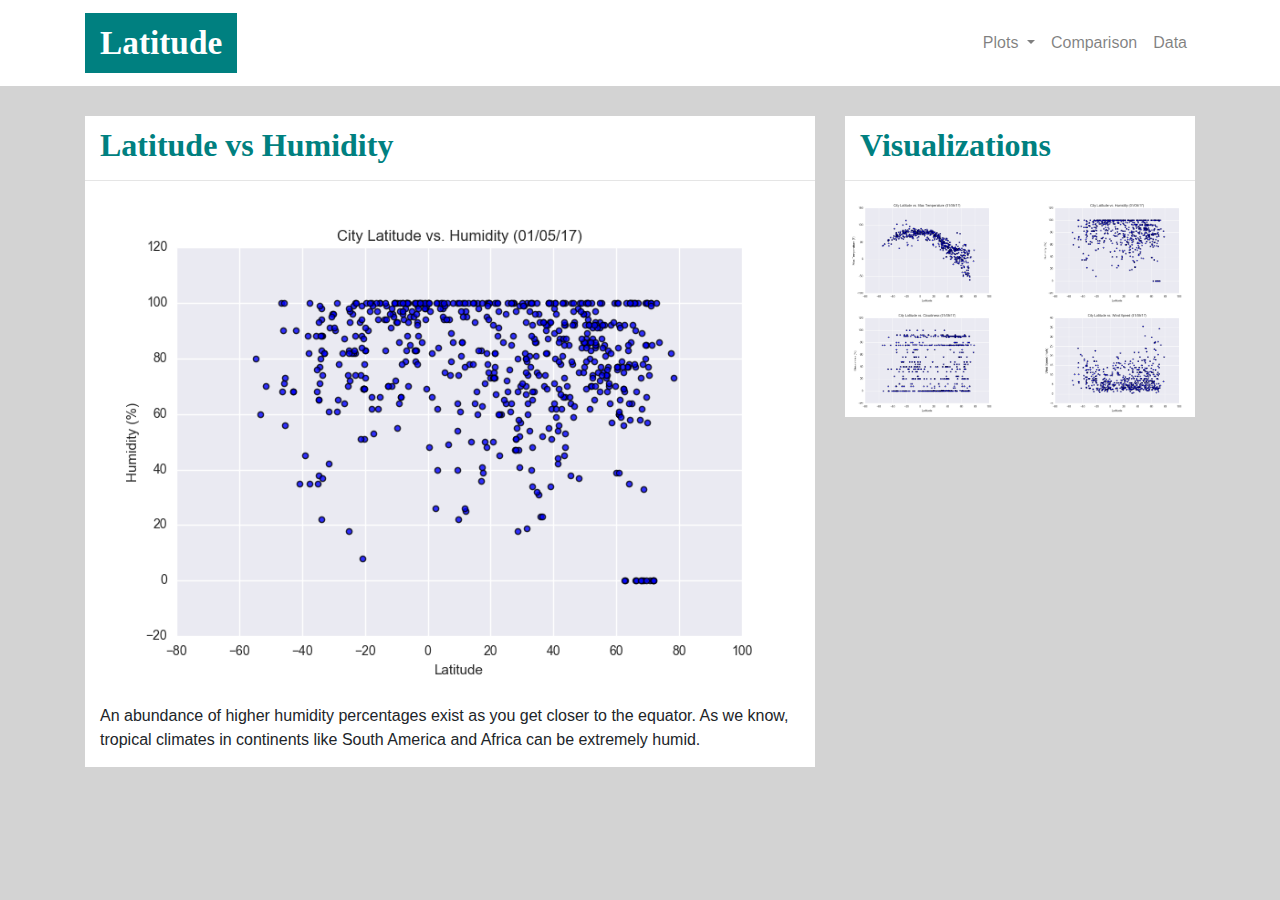
<file: humidity.html>
<!DOCTYPE html>
<html lang="en">
<head>
    <meta charset="UTF-8">
    <meta name="viewport" content="width=device-width, initial-scale=1">
    <meta http-equiv="X-UA-Compatible" content="ie=edge">

    <!-- BootStrap CSS -->
   <link rel="stylesheet" href="https://stackpath.bootstrapcdn.com/bootstrap/4.3.1/css/bootstrap.min.css" integrity="sha384-ggOyR0iXCbMQv3Xipma34MD+dH/1fQ784/j6cY/iJTQUOhcWr7x9JvoRxT2MZw1T" crossorigin="anonymous">

    <!-- BootStrap JS -->
   <script src="https://code.jquery.com/jquery-3.3.1.slim.min.js" integrity="sha384-q8i/X+965DzO0rT7abK41JStQIAqVgRVzpbzo5smXKp4YfRvH+8abtTE1Pi6jizo" crossorigin="anonymous"></script>
   <script src="https://cdnjs.cloudflare.com/ajax/libs/popper.js/1.14.7/umd/popper.min.js" integrity="sha384-UO2eT0CpHqdSJQ6hJty5KVphtPhzWj9WO1clHTMGa3JDZwrnQq4sF86dIHNDz0W1" crossorigin="anonymous"></script>
   <script src="https://stackpath.bootstrapcdn.com/bootstrap/4.3.1/js/bootstrap.min.js" integrity="sha384-JjSmVgyd0p3pXB1rRibZUAYoIIy6OrQ6VrjIEaFf/nJGzIxFDsf4x0xIM+B07jRM" crossorigin="anonymous"></script>

    <link rel="stylesheet" href="style.css">
    
    <title>Weather Analysis Visualization</title>

</head>
<body>
        <nav class="navbar navbar-expand-md navbar-light">
            <div class="container">
            <a class="navbar-brand" href="index.html"><div class="lattitude" style="font-size:25pt;font-family:Times ">Latitude</div></a>
            <button class="navbar-toggler" type="button" data-toggle="collapse" data-target="#navbarSupportedContent" aria-controls="navbarSupportedContent" aria-expanded="false" aria-label="Toggle navigation">
              <span class="navbar-toggler-icon"></span>
            </button>
          
            <div class="collapse navbar-collapse" id="navbarSupportedContent">
              <ul class="navbar-nav ml-auto">
                <li class="nav-item dropdown">
                    <a class="nav-link dropdown-toggle" href="#" id="navbarDropdown" role="button" data-toggle="dropdown" aria-haspopup="true" aria-expanded="false">
                        Plots
                    </a>
                    <div class="dropdown-menu" aria-labelledby="navbarDropdown">
                        <a class="dropdown-item" href="temperature.html">Temperature</a>
                        <a class="dropdown-item" href="cloudiness.html">Cloudiness</a>
                        <a class="dropdown-item" href="wind_speed.html">Wind Speed</a>
                        <a class="dropdown-item" href="humidity.html">Humidity</a>
                    </div>
                </li>
                <li class="nav-item">
                  <a class="nav-link" href="comparison.html">Comparison</a>
                </li>
                <li class="nav-item">
                  <a class="nav-link" href="data.html">Data</a>
                </li>
              </ul>
              
            </div>
            </div>
        </nav>
        <article>
        <div class="container" style = "padding-top: 30px">
        <div class="row">
            <div class="col-md-8">
                <div class="panel panel-default">
                    <div class="panel-body">

                    <h2>Latitude vs Humidity</h2>
                    <hr>
                    <img src="Assets/fig2.png" style="width:100%;height:100%;">
                    <p>
                            An abundance of higher humidity percentages exist as you get closer to the equator. 
                            As we know, tropical climates in continents like South America and Africa can be extremely humid.
                    </p>       
                    </div>
                </div>
            </div>
            <div class="col-md-4">
                <div class="panel panel-default">
                        <div class="panel-body">                                    
                            <h2>Visualizations</h2>
                            <hr>

                            <div class="row" >
                                <div class="col-lg-6 col-md-6 col-sm-6 col-xs-6"><a href="temperature.html"><img class = "img img-responsive" src="Assets/fig1.png" style="width:100%" alt=""></a></div>
                                <div class="col-lg-6 col-md-6 col-sm-6 col-xs-6"><a href="humidity.html"><img class = "img img-responsive" src="Assets/fig2.png" style="width:100%" alt=""></a></div>
                            </div>
                            <div class="row">
                                <div class="col-lg-6 col-md-6 col-sm-6 col-xs-6"><a href="cloudiness.html"><img class = "img img-responsive" src="Assets/fig3.png" style="width:100%" alt=""></a></div>
                                <div class="col-lg-6 col-md-6 col-sm-6 col-xs-6"><a href="wind_speed.html"><img class = "img img-responsive" src="Assets/fig4.png"style="width:100%" alt=""></a></div>
                            </div>
                                
                        </div>
                </div>     
            </div>   
        </article> 
    </div>
</body>
</html>
</file>
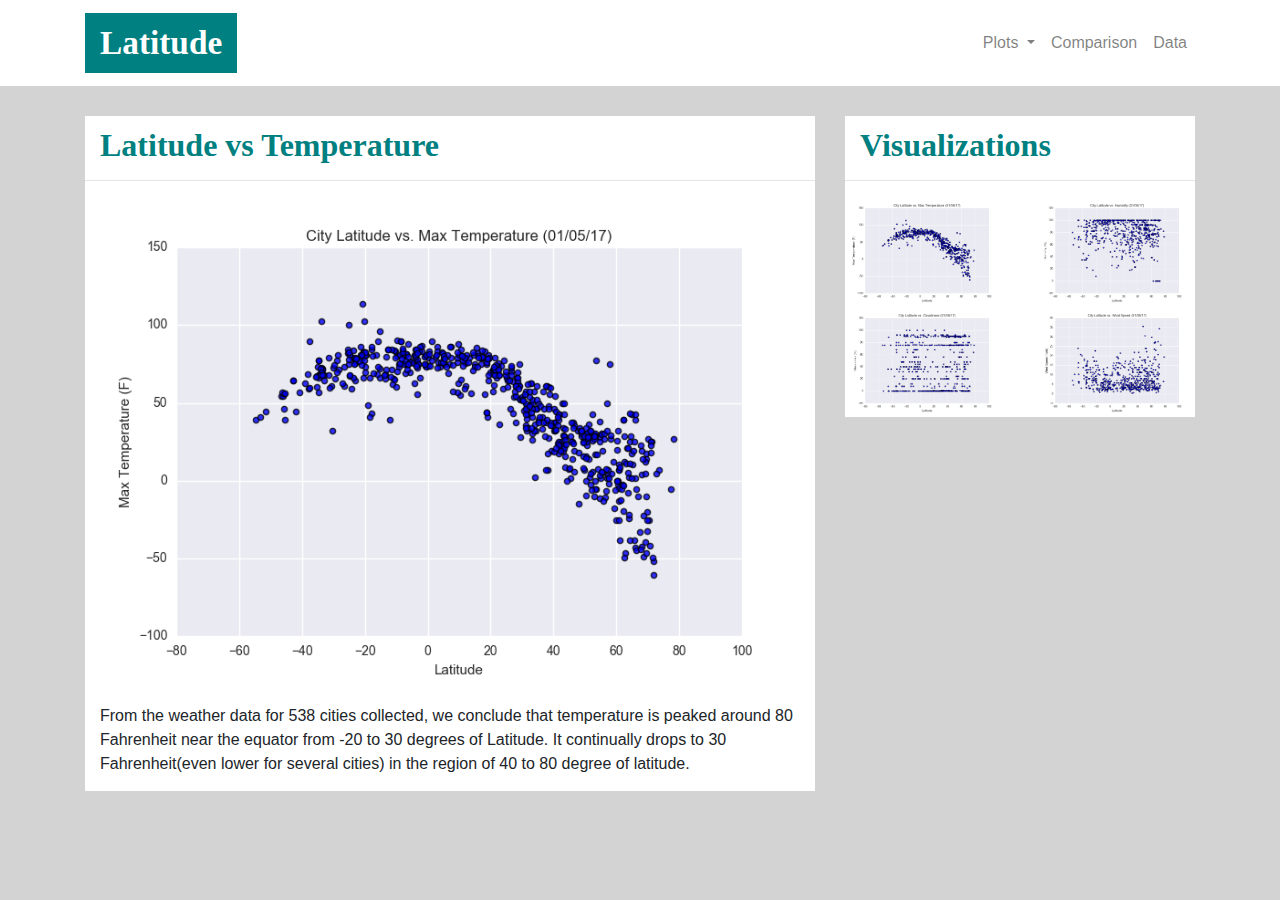
<file: temperature.html>
<!DOCTYPE html>
<html lang="en">
<head>
    <meta charset="UTF-8">
    <meta name="viewport" content="width=device-width, initial-scale=1">
    <meta http-equiv="X-UA-Compatible" content="ie=edge">

    <!-- BootStrap CSS -->
   <link rel="stylesheet" href="https://stackpath.bootstrapcdn.com/bootstrap/4.3.1/css/bootstrap.min.css" integrity="sha384-ggOyR0iXCbMQv3Xipma34MD+dH/1fQ784/j6cY/iJTQUOhcWr7x9JvoRxT2MZw1T" crossorigin="anonymous">

    <!-- BootStrap JS -->
   <script src="https://code.jquery.com/jquery-3.3.1.slim.min.js" integrity="sha384-q8i/X+965DzO0rT7abK41JStQIAqVgRVzpbzo5smXKp4YfRvH+8abtTE1Pi6jizo" crossorigin="anonymous"></script>
   <script src="https://cdnjs.cloudflare.com/ajax/libs/popper.js/1.14.7/umd/popper.min.js" integrity="sha384-UO2eT0CpHqdSJQ6hJty5KVphtPhzWj9WO1clHTMGa3JDZwrnQq4sF86dIHNDz0W1" crossorigin="anonymous"></script>
   <script src="https://stackpath.bootstrapcdn.com/bootstrap/4.3.1/js/bootstrap.min.js" integrity="sha384-JjSmVgyd0p3pXB1rRibZUAYoIIy6OrQ6VrjIEaFf/nJGzIxFDsf4x0xIM+B07jRM" crossorigin="anonymous"></script>

    <link rel="stylesheet" href="style.css">
    
    <title>Weather Analysis Visualization</title>

</head>
<body>
        <nav class="navbar navbar-expand-md navbar-light">
            <div class="container">
            <a class="navbar-brand" href="index.html"><div class="lattitude" style="font-size:25pt;font-family:Times ">Latitude</div></a>
            <button class="navbar-toggler" type="button" data-toggle="collapse" data-target="#navbarSupportedContent" aria-controls="navbarSupportedContent" aria-expanded="false" aria-label="Toggle navigation">
              <span class="navbar-toggler-icon"></span>
            </button>
          
            <div class="collapse navbar-collapse" id="navbarSupportedContent">
              <ul class="navbar-nav ml-auto">
                <li class="nav-item dropdown">
                    <a class="nav-link dropdown-toggle" href="#" id="navbarDropdown" role="button" data-toggle="dropdown" aria-haspopup="true" aria-expanded="false">
                        Plots
                    </a>
                    <div class="dropdown-menu" aria-labelledby="navbarDropdown">
                        <a class="dropdown-item" href="temperature.html">Temperature</a>
                        <a class="dropdown-item" href="cloudiness.html">Cloudiness</a>
                        <a class="dropdown-item" href="wind_speed.html">Wind Speed</a>
                        <a class="dropdown-item" href="humidity.html">Humidity</a>
                    </div>
                </li>
                <li class="nav-item">
                  <a class="nav-link" href="comparison.html">Comparison</a>
                </li>
                <li class="nav-item">
                  <a class="nav-link" href="data.html">Data</a>
                </li>
              </ul>
              
            </div>
            </div>
        </nav>
        <article>
        <div class="container" style = "padding-top: 30px">
        <div class="row">
            <div class="col-md-8">
                <div class="panel panel-default">
                    <div class="panel-body">

                    <h2>Latitude vs Temperature</h2>
                    <hr>
                    <img src="Assets/fig1.png" alt="latitude_temperature" style="width:100%;height:100%;">
                    <p>
                            From the weather data for 538 cities collected, we conclude that temperature is peaked around 80 Fahrenheit near the equator from -20 to 30 degrees of Latitude. It continually drops to 30 Fahrenheit(even lower for several cities) in the region of 40 to 80 degree of latitude.
                    </p>       
                    </div>
                </div>
            </div>
            <div class="col-md-4">
                <div class="panel panel-default">
                        <div class="panel-body">                                    
                            <h2>Visualizations</h2>
                            <hr>

                            <div class="row" >
                                <div class="col-lg-6 col-md-6 col-sm-6 col-xs-6"><a href="temperature.html"><img class = "img img-responsive" src="Assets/fig1.png" style="width:100%" alt=""></a></div>
                                <div class="col-lg-6 col-md-6 col-sm-6 col-xs-6"><a href="humidity.html"><img class = "img img-responsive" src="Assets/fig2.png" style="width:100%" alt=""></a></div>
                            </div>
                            <div class="row">
                                <div class="col-lg-6 col-md-6 col-sm-6 col-xs-6"><a href="cloudiness.html"><img class = "img img-responsive" src="Assets/fig3.png" style="width:100%" alt=""></a></div>
                                <div class="col-lg-6 col-md-6 col-sm-6 col-xs-6"><a href="wind_speed.html"><img class = "img img-responsive" src="Assets/fig4.png"style="width:100%" alt=""></a></div>
                            </div>
                                
                        </div>
                </div>     
            </div>   
        </article> 
    </div>
</body>
</html>
</file>
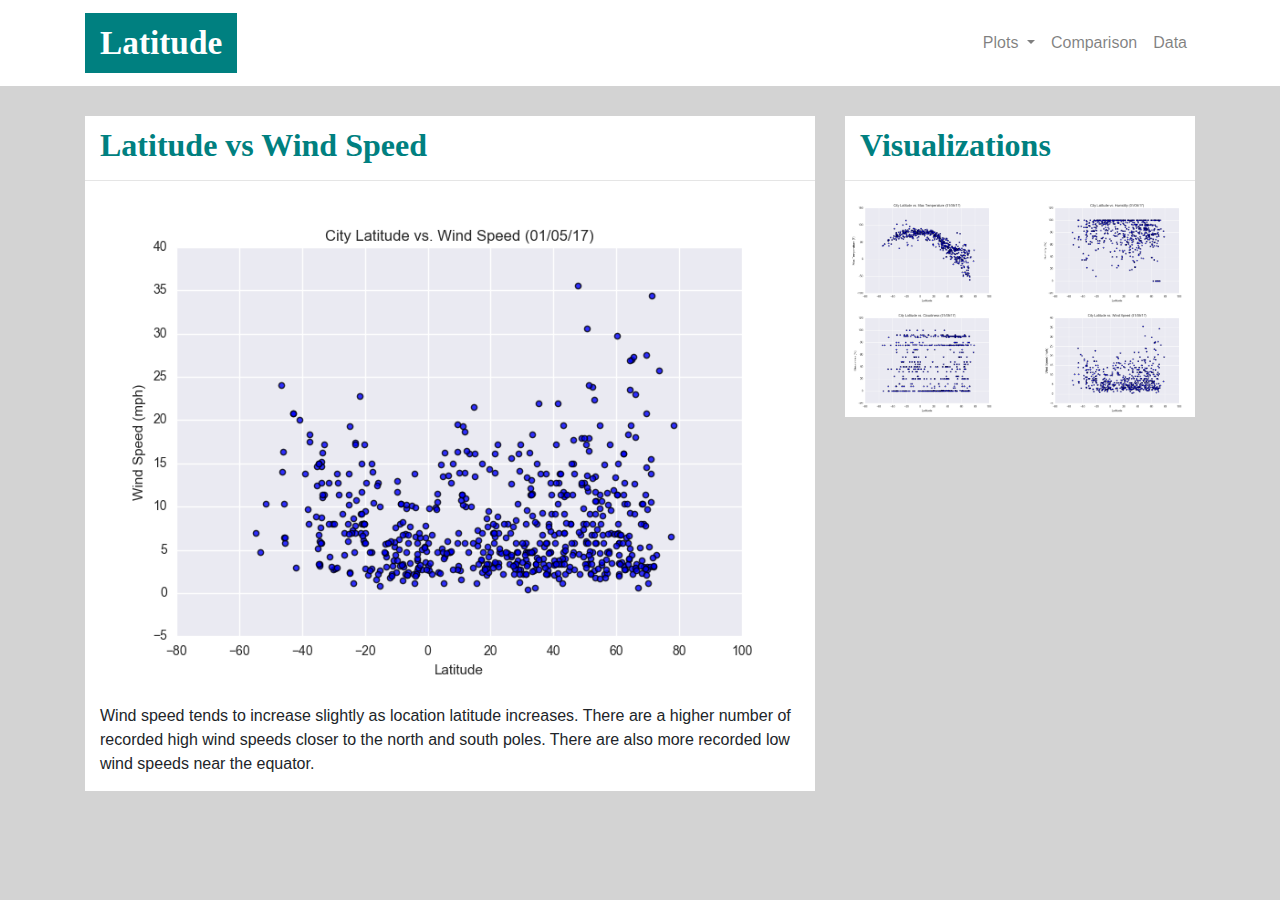
<file: wind_speed.html>
<!DOCTYPE html>
<html lang="en">
<head>
    <meta charset="UTF-8">
    <meta name="viewport" content="width=device-width, initial-scale=1">
    <meta http-equiv="X-UA-Compatible" content="ie=edge">

    <!-- BootStrap CSS -->
   <link rel="stylesheet" href="https://stackpath.bootstrapcdn.com/bootstrap/4.3.1/css/bootstrap.min.css" integrity="sha384-ggOyR0iXCbMQv3Xipma34MD+dH/1fQ784/j6cY/iJTQUOhcWr7x9JvoRxT2MZw1T" crossorigin="anonymous">

    <!-- BootStrap JS -->
   <script src="https://code.jquery.com/jquery-3.3.1.slim.min.js" integrity="sha384-q8i/X+965DzO0rT7abK41JStQIAqVgRVzpbzo5smXKp4YfRvH+8abtTE1Pi6jizo" crossorigin="anonymous"></script>
   <script src="https://cdnjs.cloudflare.com/ajax/libs/popper.js/1.14.7/umd/popper.min.js" integrity="sha384-UO2eT0CpHqdSJQ6hJty5KVphtPhzWj9WO1clHTMGa3JDZwrnQq4sF86dIHNDz0W1" crossorigin="anonymous"></script>
   <script src="https://stackpath.bootstrapcdn.com/bootstrap/4.3.1/js/bootstrap.min.js" integrity="sha384-JjSmVgyd0p3pXB1rRibZUAYoIIy6OrQ6VrjIEaFf/nJGzIxFDsf4x0xIM+B07jRM" crossorigin="anonymous"></script>

    <link rel="stylesheet" href="style.css">
    
    <title>Weather Analysis Visualization</title>

</head>
<body>
        <nav class="navbar navbar-expand-md navbar-light">
            <div class="container">
            <a class="navbar-brand" href="index.html"><div class="lattitude" style="font-size:25pt;font-family:Times ">Latitude</div></a>
            <button class="navbar-toggler" type="button" data-toggle="collapse" data-target="#navbarSupportedContent" aria-controls="navbarSupportedContent" aria-expanded="false" aria-label="Toggle navigation">
              <span class="navbar-toggler-icon"></span>
            </button>
          
            <div class="collapse navbar-collapse" id="navbarSupportedContent">
              <ul class="navbar-nav ml-auto">
                <li class="nav-item dropdown">
                    <a class="nav-link dropdown-toggle" href="#" id="navbarDropdown" role="button" data-toggle="dropdown" aria-haspopup="true" aria-expanded="false">
                        Plots
                    </a>
                    <div class="dropdown-menu" aria-labelledby="navbarDropdown">
                        <a class="dropdown-item" href="temperature.html">Temperature</a>
                        <a class="dropdown-item" href="cloudiness.html">Cloudiness</a>
                        <a class="dropdown-item" href="wind_speed.html">Wind Speed</a>
                        <a class="dropdown-item" href="humidity.html">Humidity</a>
                    </div>
                </li>
                <li class="nav-item">
                  <a class="nav-link" href="comparison.html">Comparison</a>
                </li>
                <li class="nav-item">
                  <a class="nav-link" href="data.html">Data</a>
                </li>
              </ul>
              
            </div>
            </div>
        </nav>
        <article>
        <div class="container" style = "padding-top: 30px">
        <div class="row">
            <div class="col-md-8">
                <div class="panel panel-default">
                    <div class="panel-body">

                    <h2>Latitude vs Wind Speed</h2>
                    <hr>
                    <img src="Assets/fig4.png" style="width:100%;height:100%;">
                    <p>
                            Wind speed tends to increase slightly as location latitude increases. 
                            There are a higher number of recorded high wind speeds closer to the north and south poles.
                            There are also more recorded low wind speeds near the equator.
                    </p>       
                    </div>
                </div>
            </div>
            <div class="col-md-4">
                <div class="panel panel-default">
                        <div class="panel-body">                                    
                            <h2>Visualizations</h2>
                            <hr>

                            <div class="row" >
                                <div class="col-lg-6 col-md-6 col-sm-6 col-xs-6"><a href="temperature.html"><img class = "img img-responsive" src="Assets/fig1.png" style="width:100%" alt=""></a></div>
                                <div class="col-lg-6 col-md-6 col-sm-6 col-xs-6"><a href="humidity.html"><img class = "img img-responsive" src="Assets/fig2.png" style="width:100%" alt=""></a></div>
                            </div>
                            <div class="row">
                                <div class="col-lg-6 col-md-6 col-sm-6 col-xs-6"><a href="cloudiness.html"><img class = "img img-responsive" src="Assets/fig3.png" style="width:100%" alt=""></a></div>
                                <div class="col-lg-6 col-md-6 col-sm-6 col-xs-6"><a href="wind_speed.html"><img class = "img img-responsive" src="Assets/fig4.png"style="width:100%" alt=""></a></div>
                            </div>
                                
                        </div>
                </div>     
            </div>   
        </article> 
    </div>
</body>
</html>
</file>
<file: style.css>
body {background-color:lightgray;}

p {padding-top: 5px;
    padding-right: 15px;
    padding-bottom: 15px;
    padding-left: 15px;}

nav {background-color: white}

.panel-body {background-color: white;}

h2 {color: teal; font-family: 'Times New Roman', Times, serif;padding-block-start: 10px;padding-left: 15px;font-weight: bold}
h3 {color: teal; font-family: 'Times New Roman', Times, serif;padding-block-start: 10px;padding-left: 15px;font-weight: bold}

.lattitude {color: white; background-color: teal;font-weight: bold;  
    padding-top: 5px;
    padding-right: 15px;
    padding-bottom: 5px;
    padding-left: 15px;}
th {
    background-color: teal;
    color: white; 
    padding-left: 10x
  }
table {background-color: white; padding-left: 5x}
tr:nth-child(even) {background-color: #f2f2f2;}
</file>
